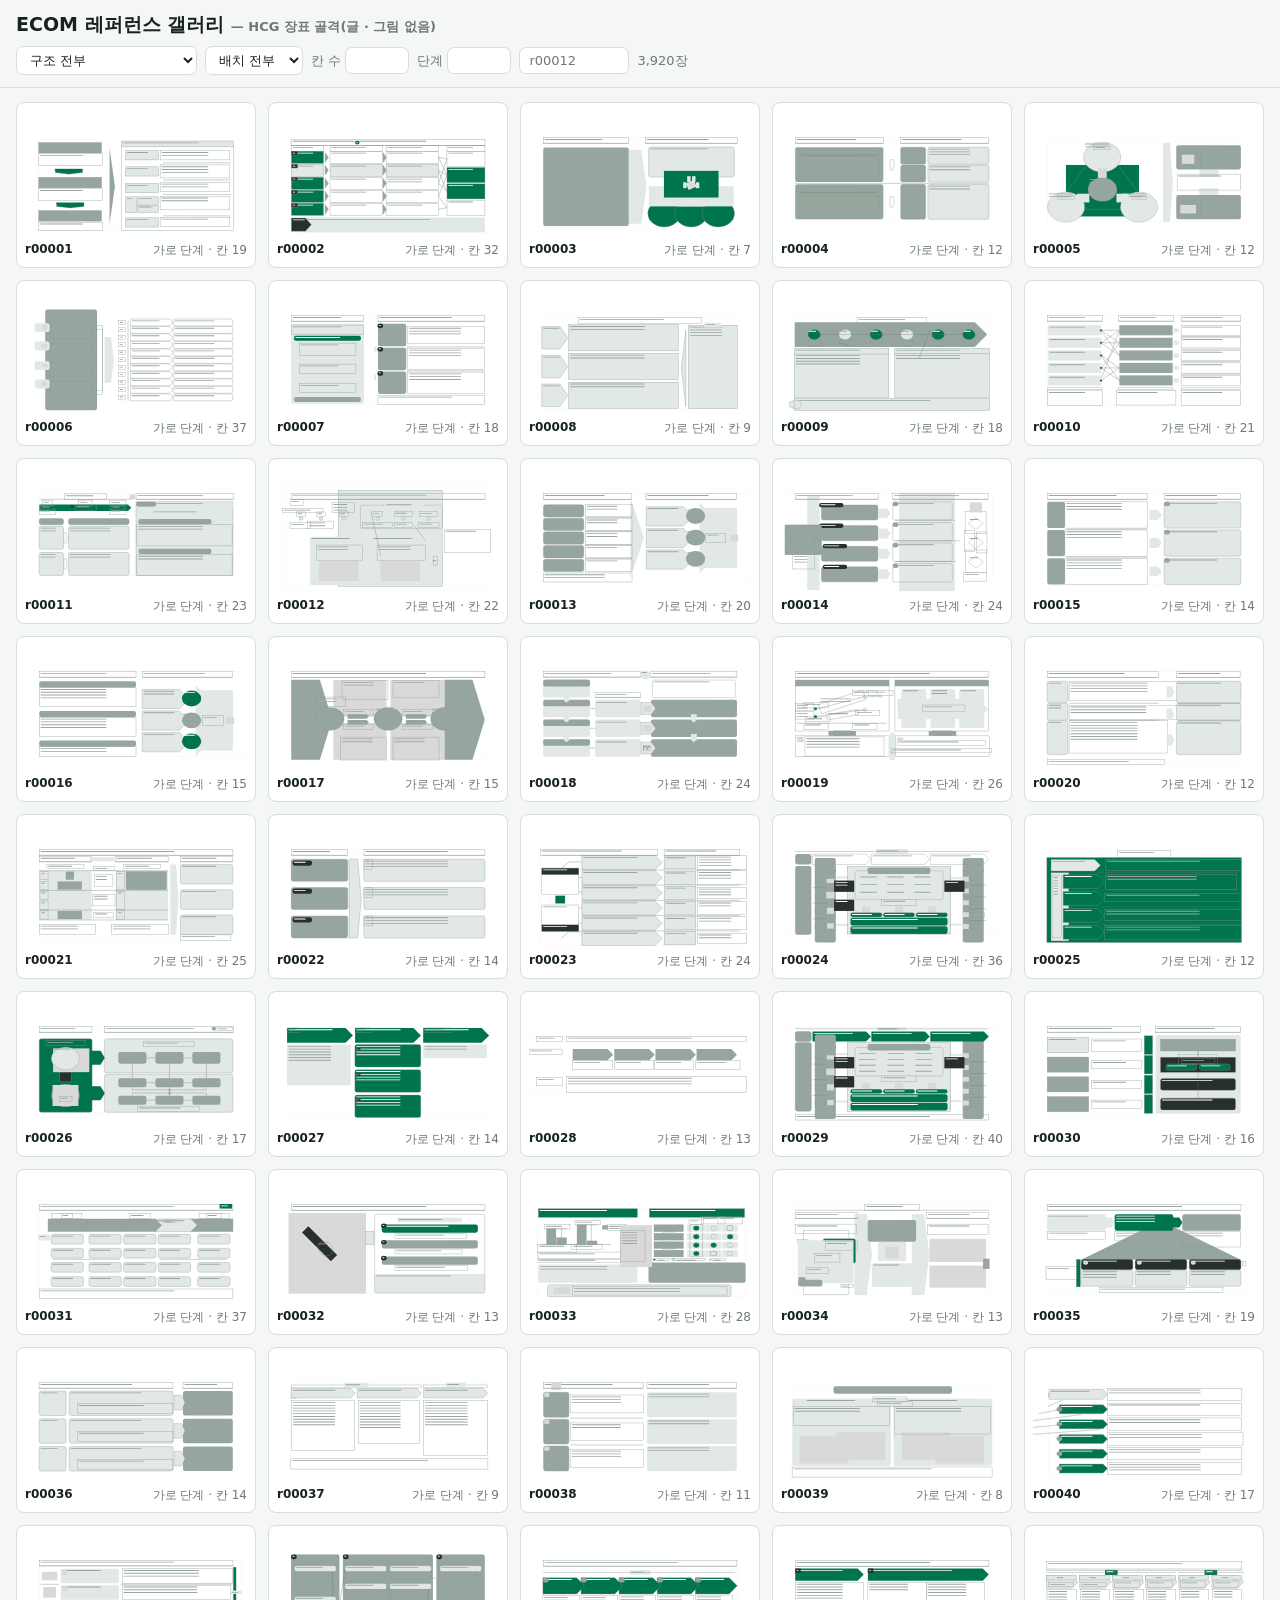
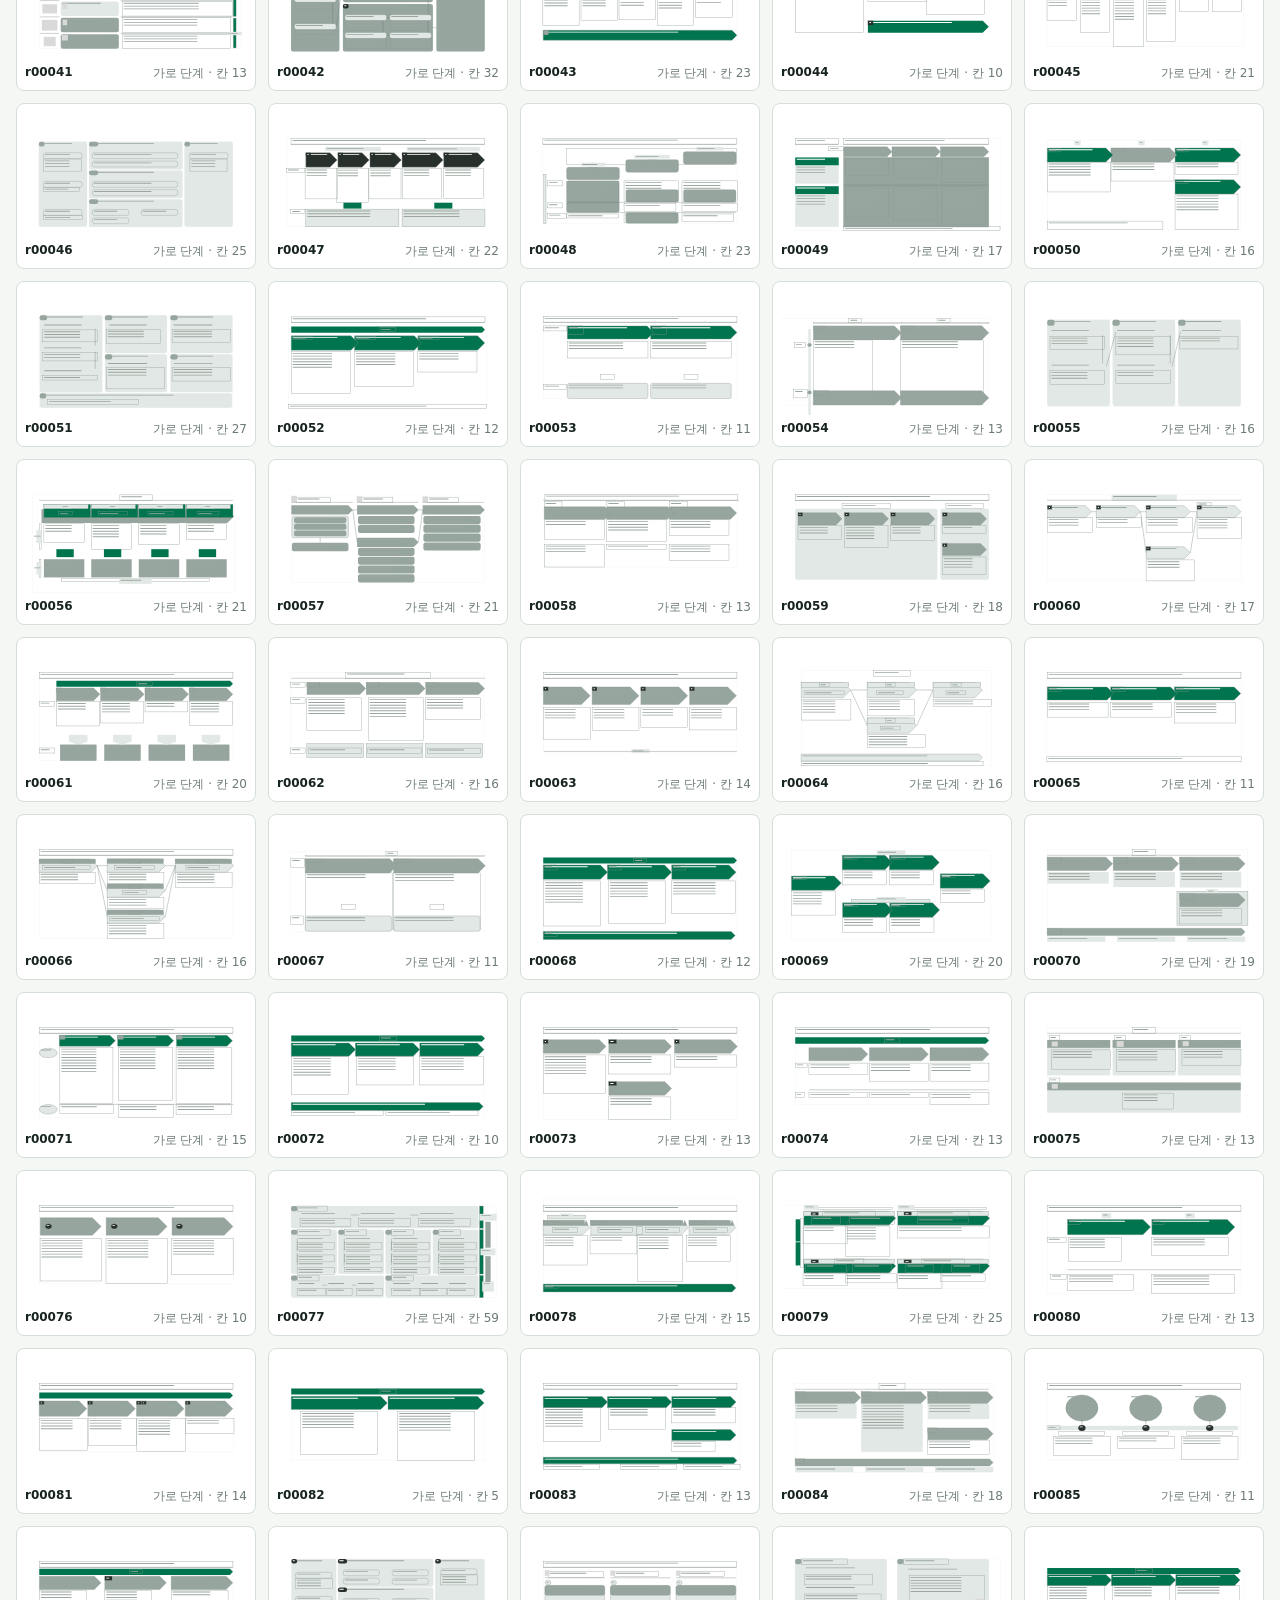
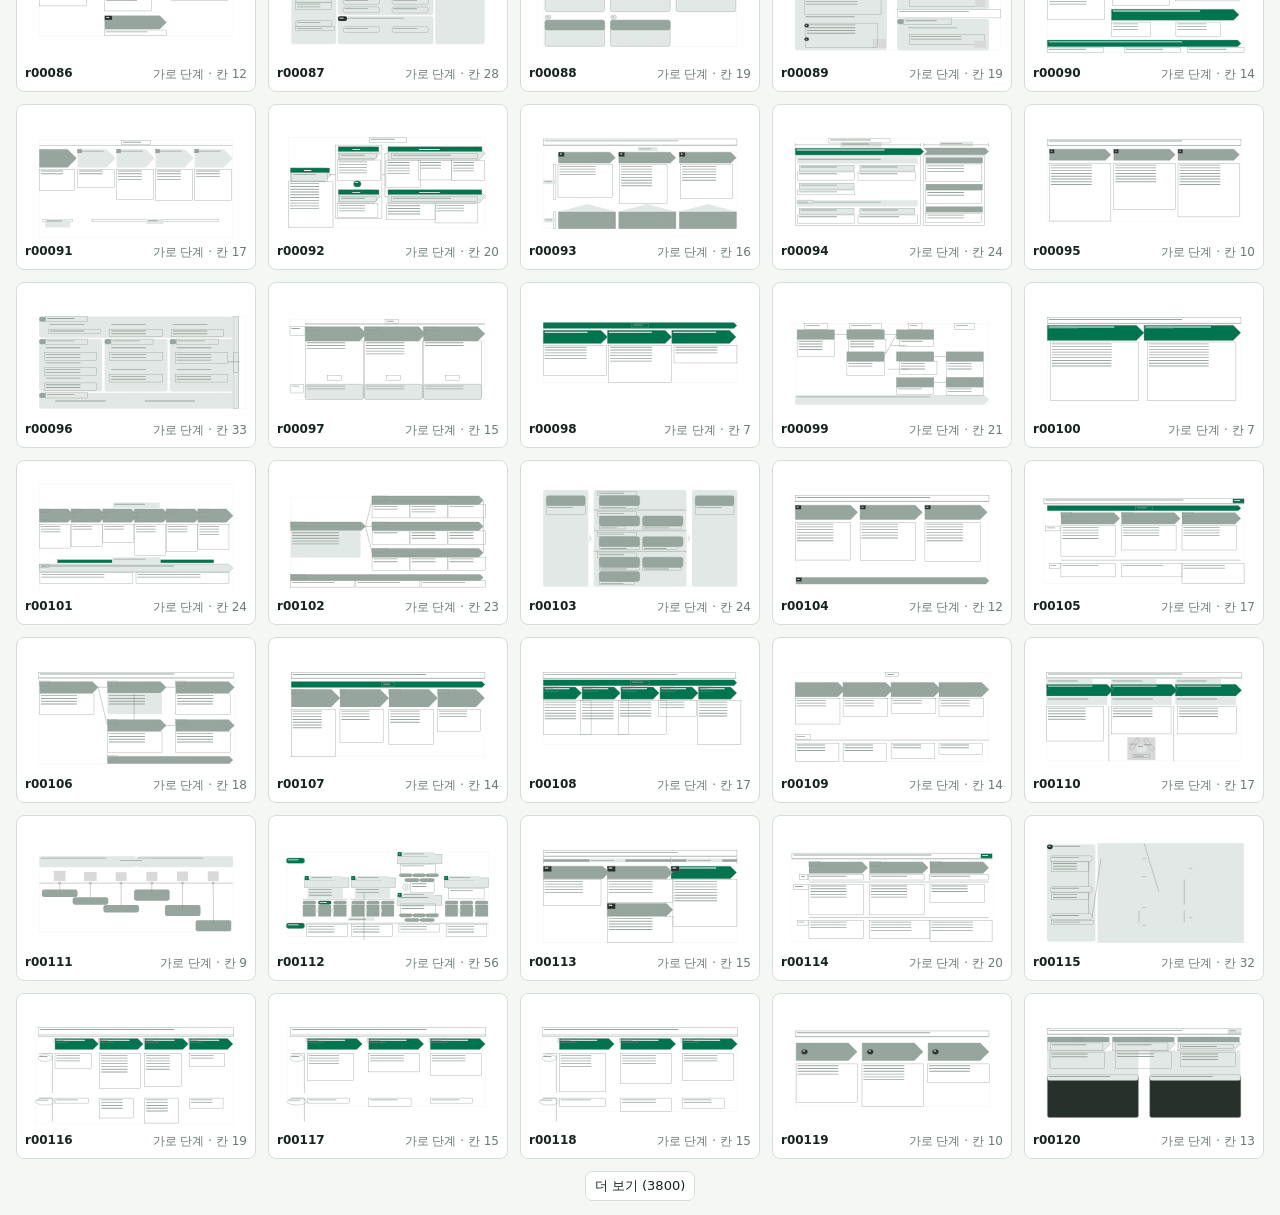
<file: gallery/index.html>
<!doctype html>
<html lang="ko">
<head>
<meta charset="utf-8">
<meta name="viewport" content="width=device-width, initial-scale=1">
<title>ECOM 레퍼런스 갤러리</title>
<style>
:root{color-scheme:light;--bg:#f5f7f5;--card:#fff;--ink:#17241e;--mute:#6b7a72;--line:#d6ded9;--acc:#00744f;--dark:#28302c;--mid:#96a59e;--light:#e2e8e5;--pic:#d9d9d9;
  --f:'Pretendard','Noto Sans KR','Malgun Gothic',system-ui,sans-serif}
*{box-sizing:border-box}
body{margin:0;background:var(--bg);color:var(--ink);font-family:var(--f);font-size:14px;word-break:keep-all}
header{position:sticky;top:0;z-index:2;background:var(--bg);border-bottom:1px solid var(--line);padding:12px max(16px,env(safe-area-inset-left,0px))}
h1{font-size:19px;margin:0 0 8px}
.bar{display:flex;flex-wrap:wrap;gap:8px;align-items:center}
select,input,button{font:inherit;font-size:13px;border:1px solid var(--line);border-radius:7px;padding:5px 9px;background:#fff;color:var(--ink)}
.n{color:var(--mute);font-size:13px}
main{padding:14px max(16px,env(safe-area-inset-left,0px));display:grid;grid-template-columns:repeat(auto-fill,minmax(220px,1fr));gap:12px}
.c{background:var(--card);border:1px solid var(--line);border-radius:8px;padding:8px;cursor:pointer;min-width:0}
.c:hover,.c:focus-visible{border-color:var(--acc);outline:none}
.c svg{display:block;width:100%;height:auto;background:#fff}
.c .m{display:flex;justify-content:space-between;gap:6px;margin-top:6px;font-size:12px;color:var(--mute)}
.c .m b{color:var(--ink);font-variant-numeric:tabular-nums}
#more{grid-column:1/-1;justify-self:center}
dialog{border:1px solid var(--line);border-radius:10px;padding:14px;max-width:min(960px,94vw);width:100%}
dialog svg{width:100%;height:auto;border:1px solid var(--line)}
dialog pre{font-size:12px;background:var(--bg);padding:8px;border-radius:6px;overflow:auto;max-height:180px}
</style>
</head>
<body>
<header>
  <h1>ECOM 레퍼런스 갤러리 <span class="n">— HCG 장표 골격(글 · 그림 없음)</span></h1>
  <div class="bar">
    <select id="fs" aria-label="구조"><option value="">구조 전부</option></select>
    <select id="fl" aria-label="배치"><option value="">배치 전부</option></select>
    <label class="n">칸 수 <input id="fc" type="number" min="0" max="12" style="width:64px"></label>
    <label class="n">단계 <input id="ft" type="number" min="0" max="12" style="width:64px"></label>
    <input id="fq" type="search" placeholder="r00012" aria-label="번호로 찾기" style="width:110px">
    <span class="n" id="cnt"></span>
  </div>
</header>
<main id="grid"></main>
<dialog id="dlg"><div id="big"></div><pre id="info"></pre><button type="button" id="cp">번호 복사</button> <button type="button" id="cl">닫기</button></dialog>
<script>
(async function(){
  var CAT, SK = {}, shown = 0, list = [], cur = null;
  var base = (window.ECOM_LIB || '../library/');
  try { CAT = window.ECOM_CAT || await (await fetch(base + 'catalog.json')).json(); }
  catch (e) { document.getElementById('grid').textContent = '목록을 못 읽음 — GitHub Pages 나 로컬 서버(python -m http.server)로 여세요.'; return; }
  var names = {}; CAT.structs.forEach(function(s){ names[s.code] = s.name; var o = document.createElement('option'); o.value = s.code; o.textContent = s.name + ' (' + s.n + ')'; fs.appendChild(o); });
  Array.from(new Set(CAT.items.map(function(x){ return x.layout || x.kind; }))).sort().forEach(function(l){ var o = document.createElement('option'); o.value = l; o.textContent = l; fl.appendChild(o); });
  var FILL = {acc:'var(--acc)', dark:'var(--dark)', mid:'var(--mid)', light:'var(--light)', none:'none'};
  async function bundle(code){ if (window.ECOM_SK) return window.ECOM_SK[code]; if (!SK[code]) SK[code] = await (await fetch(base + 'skeletons/' + code + '.json')).json(); return SK[code]; }
  function svg(sk){
    var p = ['<svg viewBox="0 0 1280 720" role="img"><rect width="1280" height="720" fill="#fff"/>'];
    var b = sk.body; p.push('<rect x="'+b[0]+'" y="'+b[1]+'" width="'+b[2]+'" height="'+b[3]+'" fill="none" stroke="#eef1ef" stroke-width="2"/>');
    sk.boxes.forEach(function(x){
      var f = x.pic ? 'var(--pic)' : (FILL[x.fill] || 'none'), st = (x.line || f === 'none') ? 'stroke="#8a978f" stroke-width="2"' : '';
      var tr = x.rot ? ' transform="rotate('+x.rot+' '+(x.x+x.w/2)+' '+(x.y+x.h/2)+')"' : '';
      var x0=x.x, y0=x.y, x1=x.x+x.w, y1=x.y+x.h, cy=(y0+y1)/2, m=Math.min(x.w*0.3, x.h*0.5);
      if (x.k === 'ellipse') p.push('<ellipse cx="'+(x0+x1)/2+'" cy="'+cy+'" rx="'+x.w/2+'" ry="'+x.h/2+'" fill="'+f+'" '+st+tr+'/>');
      else if (x.k === 'chevron' || x.k === 'pentagon' || x.k === 'arrowR') p.push('<polygon points="'+[x0,y0,x1-m,y0,x1,cy,x1-m,y1,x0,y1].concat(x.k==='chevron'?[x0+m,cy]:[]).join(',')+'" fill="'+f+'" '+st+tr+'/>');
      else if (x.k === 'diamond') p.push('<polygon points="'+[(x0+x1)/2,y0,x1,cy,(x0+x1)/2,y1,x0,cy].join(',')+'" fill="'+f+'" '+st+tr+'/>');
      else if (x.k === 'triangle') p.push('<polygon points="'+[(x0+x1)/2,y0,x1,y1,x0,y1].join(',')+'" fill="'+f+'" '+st+tr+'/>');
      else if (x.k === 'table') { p.push('<rect x="'+x0+'" y="'+y0+'" width="'+x.w+'" height="'+x.h+'" fill="none" stroke="#8a978f" stroke-width="2"/>'); for (var i=1;i<(x.rows||1);i++) p.push('<line x1="'+x0+'" x2="'+x1+'" y1="'+(y0+x.h*i/x.rows)+'" y2="'+(y0+x.h*i/x.rows)+'" stroke="#d6ded9"/>'); for (var j=1;j<(x.cols||1);j++) p.push('<line y1="'+y0+'" y2="'+y1+'" x1="'+(x0+x.w*j/x.cols)+'" x2="'+(x0+x.w*j/x.cols)+'" stroke="#d6ded9"/>'); }
      else if (x.k === 'chart') { p.push('<rect x="'+x0+'" y="'+y0+'" width="'+x.w+'" height="'+x.h+'" fill="none" stroke="var(--acc)" stroke-width="2"/>'); for (var k=0;k<5;k++){ var hh=x.h*(0.3+0.13*k); p.push('<rect x="'+(x0+x.w*(0.12+k*0.17))+'" y="'+(y1-hh)+'" width="'+(x.w*0.1)+'" height="'+hh+'" fill="#c3ccc8"/>'); } }
      else p.push('<rect x="'+x0+'" y="'+y0+'" width="'+x.w+'" height="'+x.h+'" rx="'+(x.k==='round'?12:0)+'" fill="'+f+'" '+st+tr+'/>');
      if (x.chars && x.w > 20) { var n = Math.max(1, Math.min(x.paras||1, Math.floor((x.h-8)/16))); for (var q=0;q<n;q++) p.push('<rect x="'+(x0+8)+'" y="'+(y0+8+q*16)+'" width="'+Math.max(4,(x.w-16)*0.7)+'" height="5" rx="2" fill="'+((x.fill==='acc'||x.fill==='dark')?'#fff':'#9aa7a0')+'"/>'); }
    });
    sk.lines.forEach(function(l){ p.push('<line x1="'+l.x1+'" y1="'+l.y1+'" x2="'+l.x2+'" y2="'+l.y2+'" stroke="#6b7a72" stroke-width="2"/>'); });
    p.push('</svg>'); return p.join('');
  }
  function filter(){
    var s = fs.value, l = fl.value, c = +fc.value || 0, t = +ft.value || 0, q = fq.value.trim();
    list = CAT.items.filter(function(x){ return (!s || x.s === s) && (!l || (x.layout || x.kind) === l) && (!c || x.cols === c) && (!t || x.steps === t) && (!q || x.id.indexOf(q) >= 0); });
    shown = 0; grid.innerHTML = ''; cnt.textContent = list.length.toLocaleString('ko-KR') + '장'; more();
  }
  async function more(){
    var old = document.getElementById('more'); if (old) old.remove();
    var part = list.slice(shown, shown + 120); shown += part.length;
    for (const x of part) {
      var sk = (await bundle(x.s))[x.id]; if (!sk) continue;
      var d = document.createElement('div'); d.className = 'c'; d.tabIndex = 0;
      d.innerHTML = svg(sk) + '<div class="m"><b>'+x.id+'</b><span>'+(names[x.s]||'')+' · 칸 '+x.ns+'</span></div>';
      d.onclick = d.onkeydown = (function(x, sk){ return function(e){ if (e.type === 'keydown' && e.key !== 'Enter') return; open(x, sk); }; })(x, sk);
      grid.appendChild(d);
    }
    if (shown < list.length) { var b = document.createElement('button'); b.id = 'more'; b.type = 'button'; b.textContent = '더 보기 (' + (list.length - shown) + ')'; b.onclick = more; grid.appendChild(b); }
  }
  function open(x, sk){ cur = x; big.innerHTML = svg(sk); info.textContent = JSON.stringify({id:x.id, 구조:names[x.s], 배치:x.layout||x.kind, HCG유형:x.tn, 칸:x.ns, 열:x.cols, 줄:x.rows, 단계:x.steps, 도형:x.nb}, null, 1); dlg.showModal(); }
  cp.onclick = function(){ if (cur) navigator.clipboard.writeText(cur.id).catch(function(){}); };
  cl.onclick = function(){ dlg.close(); };
  [fs, fl, fc, ft, fq].forEach(function(e){ e.addEventListener('input', filter); });
  filter();
})();
</script>
</body>
</html>
</file>
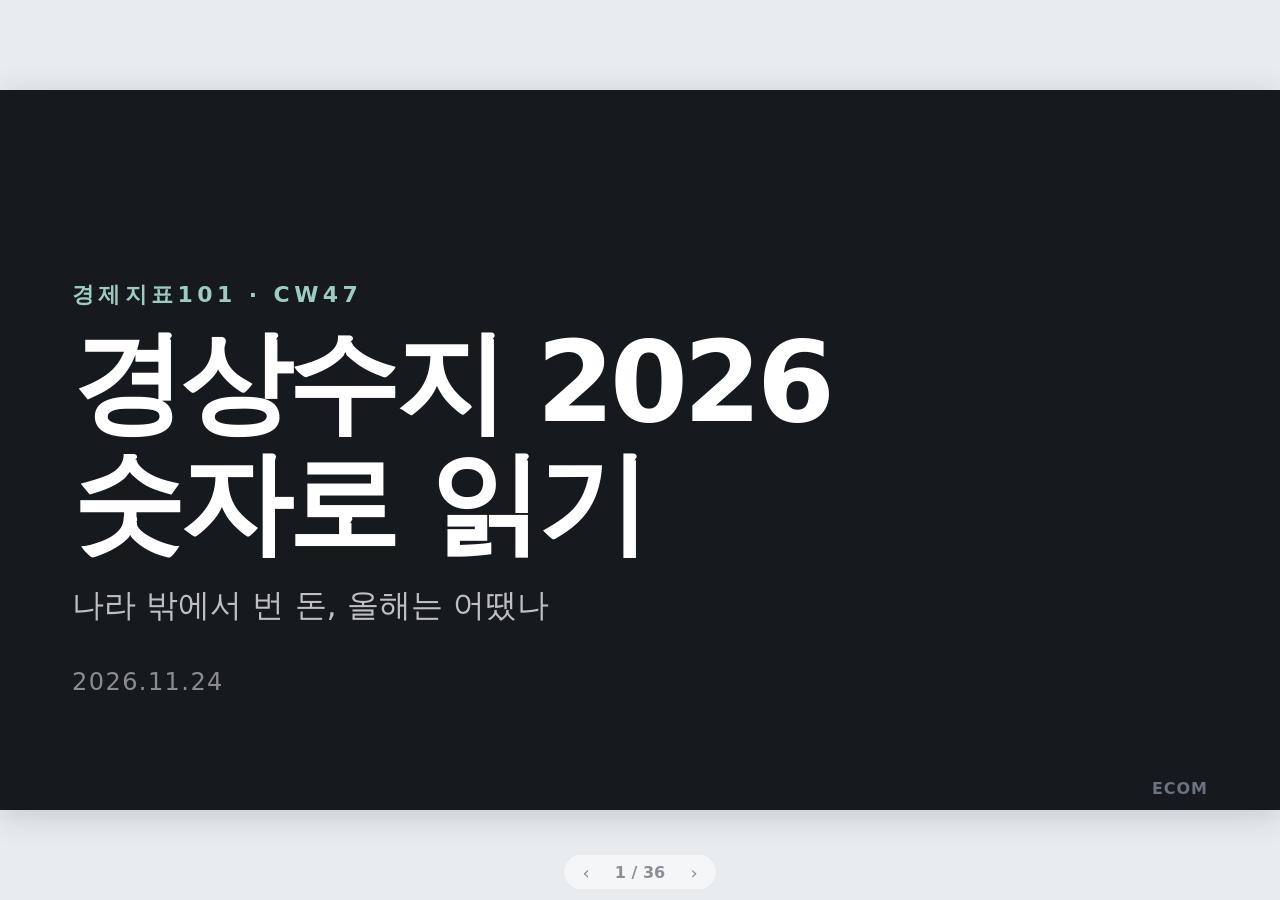
<file: style/preview2.html>
<!doctype html>
<html lang="ko">
<head>
<meta charset="utf-8">
<meta name="viewport" content="width=device-width,initial-scale=1">
<title>ECOM 발표 미리보기 2판</title>
<style>
/* ECOM 발표 엔진 — 디자인 문법 판 1 (rules/design_grammar.md)
   모든 디자인 값(색 · 글자 · 간격 · 모서리 · 선 굵기 · 움직임)은 아래 :root 한 곳에만 둔다.
   부품(아래쪽)은 토큰만 참조한다. 장마다 다른 짜임 크기는 이름 붙은 클래스에 둔다. 밝은 테마만 쓴다. */
:root {
  color-scheme: light;
  /* 색 — 바탕 · 면 */
  --c-bg: #F4F5F7;
  --c-card: #FFFFFF;
  --c-well: #EEF0F3;
  --c-dash: #D5D9DE;
  --c-line: #E6E8EC;
  --c-data: #D5D9DE;
  --c-track: #EEF0F3;
  --c-op: #C4C9D0;
  --c-dark: #16191D;
  --c-white: #FFFFFF;
  /* 색 — 글 */
  --c-ink: #111418;
  --c-ink2: #3D434B;
  --c-mute: #6B7280;
  --c-mute2: #9AA1AB;
  /* 색 — 강조색 하나(--c-acc 한 값만 바꾸면 나머지는 따라옴) · 주의색 */
  --c-acc: #08805A;
  --mix-mid: 45%;
  --mix-soft: 10%;
  --mix-dark: 40%;
  --mix-2: 65%;
  --mix-3: 40%;
  --mix-4: 18%;
  --c-acc-mid: color-mix(in srgb, var(--c-acc) var(--mix-mid), #fff);
  --c-acc-soft: color-mix(in srgb, var(--c-acc) var(--mix-soft), #fff);
  --c-acc-on-dark: color-mix(in srgb, var(--c-acc) var(--mix-dark), #fff);
  --c-acc-1: var(--c-acc);
  --c-acc-2: color-mix(in srgb, var(--c-acc) var(--mix-2), #fff);
  --c-acc-3: color-mix(in srgb, var(--c-acc) var(--mix-3), #fff);
  --c-acc-4: color-mix(in srgb, var(--c-acc) var(--mix-4), #fff);
  --c-hot: #C73528;
  --c-hot-soft: color-mix(in srgb, var(--c-hot) var(--mix-soft), #fff);
  --c-neg: #C73528;
  /* 색 — 여러 줄 그래프(첫째만 강조색, 나머지는 회색 단계) */
  --c-s1: var(--c-acc);
  --c-s2: #3D434B;
  --c-s3: #9AA1AB;
  --c-s4: #D5D9DE;
  /* 색 — 겉 화면 */
  --c-tip-bg: #1F252B;
  --c-tip-ink: #FFFFFF;
  --c-tip-old: #9AA1AB;
  --c-page: #E9ECEF;
  --c-panel: #FFFFFF;
  --c-scrim: rgba(245, 246, 248, .97);
  --c-pen: #C73528;
  --c-laser: #ff2a2a;
  --c-shadow: rgba(17, 24, 39, .16);
  --sh-card: 0 8px 28px rgba(17, 24, 39, .06);
  /* 글꼴 */
  --font: 'Pretendard', 'Noto Sans KR', 'Malgun Gothic', system-ui, sans-serif;
  /* 글자 크기 · 굵기 · 자간 (1280×720 기준) */
  --fs-title: 40px;
  --fs-sub: 18px;
  --fs-eyebrow: 16px;
  --fs-page: 16px;
  --fs-cover: 112px;
  --fs-stmt: 64px;
  --fs-huge: 160px;
  --fs-part: 120px;
  --fs-end: 88px;
  --fs-lead: 28px;
  --fs-body: 22px;
  --fs-word: 48px;
  --fs-op: 52px;
  --fs-chart: 16px;
  --fs-small: 16px;
  --fs-lg: 16px;
  --fs-ui: 16px;
  --fs-concl: 20px;
  --fs-unit: .5em;
  --r-well: 12px;
  --band-h: 158px;
  --concl-band-h: 120px;
  --sw-dash: 1.5px;
  --fw-bold: 700;
  --fw-heavy: 800;
  --fw-black: 900;
  --ls-title: -.01em;
  --lh-title: 1.25;
  /* 간격 · 자리 */
  --pad-x: 72px;
  --top-y: 48px;
  --title-y: 76px;
  --body-y: 184px;
  --body-h: 432px;
  --body-h-nc: 480px;
  --head-y: 96px;
  --foot-y: 12px;
  --concl-h: 52px;
  --concl-b: 40px;
  --pad-card: 28px;
  --gap: 24px;
  --aside-w: 320px;
  --rd-w: 420px;
  /* 모서리 */
  --r-s: 7px;
  --r-m: 10px;
  --r-l: 16px;
  --r-pill: 99px;
  /* 선 굵기 */
  --sw-line: 4px;
  --sw-hero: 6px;
  --sw-spark: 3.5px;
  --sw-grid: 1px;
  --sw-axis: 1.5px;
  --sw-rule: 4px;
  --sw-ring: 26px;
  --r-bar: 4px;
  --chev-n: 22px;
  /* 움직임(차분함만) — 엔진 deck.js 의 T · CURVE 와 같은 값 */
  --t-fast: 120ms;
  --t-std: 240ms;
  --t-scene: 480ms;
  --t-count: 900ms;
  --ease-enter: cubic-bezier(.05, .7, .1, 1);
  --ease-std: cubic-bezier(.2, 0, .38, .9);
  --ease-exit: cubic-bezier(.3, 0, .8, .15);
  --dur-ui: var(--t-std);
}

/* ---------- 바탕 ---------- */
*, *::before, *::after { box-sizing: border-box; }
[hidden] { display: none !important; }
html, body { margin: 0; height: 100%; }
body { background: var(--c-page); color: var(--c-ink); font-family: var(--font); word-break: keep-all; overflow-wrap: break-word; overflow: hidden; -webkit-text-size-adjust: 100%; }
button { font: inherit; color: inherit; }
h1, h2, h3, p, ul { margin: 0; padding: 0; }
.num { font-variant-numeric: tabular-nums; }

#stage { position: fixed; inset: 0; overflow: hidden; }
body.rd-open #stage { right: var(--rd-w); }
#deck { position: absolute; left: 0; top: 0; width: 1280px; height: 720px; transform-origin: 0 0; }
.card { position: absolute; inset: 0; opacity: 0; visibility: hidden; }
.card.on { opacity: 1; visibility: visible; }
.card .frame { position: absolute; inset: 0; overflow: hidden; background: var(--c-bg); box-shadow: 0 6px 30px var(--c-shadow); }
.card .rd { display: none; }

/* ---------- 슬라이드 공통 ---------- */
.sl { --by: var(--body-y); --bh: var(--body-h-nc); position: absolute; left: 0; top: 0; width: 1280px; height: 720px; background: var(--c-bg); color: var(--c-ink); font-family: var(--font); overflow: hidden; }
.sl.cl { --bh: var(--body-h); }
.sl.cl .src { -webkit-line-clamp: 1; line-clamp: 1; }
/* 장마다 강조색을 바꿀 수 있게, 강조색에서 나오는 값은 장 안에서 다시 풀어 줌 */
.sl { --c-acc-mid: color-mix(in srgb, var(--c-acc) var(--mix-mid), #fff); --c-acc-soft: color-mix(in srgb, var(--c-acc) var(--mix-soft), #fff); --c-acc-on-dark: color-mix(in srgb, var(--c-acc) var(--mix-dark), #fff); --c-s1: var(--c-acc); --c-acc-1: var(--c-acc); --c-acc-2: color-mix(in srgb, var(--c-acc) var(--mix-2), #fff); --c-acc-3: color-mix(in srgb, var(--c-acc) var(--mix-3), #fff); --c-acc-4: color-mix(in srgb, var(--c-acc) var(--mix-4), #fff); }
.sl em { font-style: normal; color: var(--c-acc); }
.sl s { text-decoration: none; color: var(--c-hot); }
.sl .gl { border-bottom: 3px dotted var(--c-mute2); cursor: help; }
.sl .blk { position: absolute; }
/* 제목 덩어리: 머리말 · 제목 · 부제 (왼쪽 위 고정) */
.sl .hd { left: var(--pad-x); right: calc(var(--pad-x) + 80px); top: var(--top-y); }
.sl .hd .ey { font-size: var(--fs-eyebrow); font-weight: var(--fw-heavy); letter-spacing: .04em; color: var(--c-acc); line-height: 1.3; white-space: nowrap; }
.sl .hd .t { margin-top: 6px; max-height: calc(var(--fs-title) * var(--lh-title) * 2); overflow: hidden; font-size: var(--fs-title); font-weight: var(--fw-heavy); letter-spacing: var(--ls-title); line-height: var(--lh-title); color: var(--c-ink); }
.sl .hd .sb { margin-top: 4px; font-size: var(--fs-sub); color: var(--c-mute); line-height: 1.4; white-space: nowrap; }
.sl .pgn { right: var(--pad-x); top: var(--top-y); font-size: var(--fs-page); font-weight: var(--fw-bold); color: var(--c-mute2); line-height: 1.3; white-space: nowrap; }
.sl .src { left: var(--pad-x); bottom: var(--foot-y); max-width: 1030px; font-size: var(--fs-small); line-height: 1.2; color: var(--c-mute2); display: -webkit-box; -webkit-box-orient: vertical; -webkit-line-clamp: 2; line-clamp: 2; overflow: hidden; }
.sl .lg { right: var(--pad-x); bottom: var(--foot-y); font-size: var(--fs-lg); font-weight: var(--fw-black); letter-spacing: .06em; color: var(--c-mute2); }
.sl .area { left: var(--pad-x); right: var(--pad-x); top: var(--by); height: var(--bh); overflow: hidden; }
/* 흰 카드(테두리 없음 · 옅은 그림자) */
.sl .sheet { background: var(--c-card); border-radius: var(--r-l); box-shadow: var(--sh-card); overflow: hidden; }
/* 결론 띠 */
.sl .concl { left: var(--pad-x); right: var(--pad-x); bottom: var(--concl-b); height: var(--concl-h); border-radius: var(--r-pill); background: var(--c-dark); color: var(--c-white); display: flex; align-items: center; padding: 0 32px; font-size: var(--fs-concl); font-weight: var(--fw-bold); line-height: 1.2; white-space: nowrap; overflow: hidden; }
.sl .concl.acc { background: var(--c-acc); }

/* 표지 · 간지 · 끝 (진한 바탕) */
.sl[data-kind="cover"], .sl[data-kind="part"], .sl[data-kind="end"] { background: var(--c-dark); color: var(--c-white); }
.sl[data-kind="cover"] .lg, .sl[data-kind="part"] .lg, .sl[data-kind="end"] .lg { color: var(--c-mute); }
.cv { left: var(--pad-x); right: var(--pad-x); top: 190px; }
.cv .kick { font-size: 22px; font-weight: var(--fw-heavy); letter-spacing: .2em; color: var(--c-acc-on-dark); }
.cv .cvt { font-size: var(--fs-cover); font-weight: var(--fw-black); letter-spacing: -.04em; line-height: 1.08; margin-top: 12px; }
.cv .cvs { font-size: 32px; color: rgba(255, 255, 255, .72); margin-top: 20px; }
.cv .cvd { font-size: 24px; color: rgba(255, 255, 255, .5); margin-top: 40px; letter-spacing: .06em; }
.part { left: var(--pad-x); right: var(--pad-x); top: 190px; }
.part .no { font-size: 22px; font-weight: var(--fw-heavy); letter-spacing: .2em; color: var(--c-acc-on-dark); }
.part .nm { font-size: var(--fs-part); font-weight: var(--fw-black); letter-spacing: -.04em; line-height: 1.05; margin-top: 8px; }
.part.end .nm { font-size: var(--fs-end); }
.part .ds { font-size: 30px; color: rgba(255, 255, 255, .72); margin-top: 16px; }
.parts { left: var(--pad-x); right: var(--pad-x); bottom: 110px; display: flex; gap: 12px; }
.parts button { font-size: 18px; font-weight: var(--fw-bold); border: 0; border-top: 4px solid rgba(255, 255, 255, .16); background: none; color: rgba(255, 255, 255, .5); padding: 12px 0 0; flex: 1; text-align: left; cursor: pointer; }
.parts button.on { border-top-color: var(--c-acc-on-dark); color: var(--c-white); }
.parts button:hover { color: var(--c-white); }

/* 한 문장 */
.stmt { left: var(--pad-x); right: var(--pad-x); top: 200px; }
.stmt .st1 { font-size: var(--fs-stmt); font-weight: var(--fw-black); letter-spacing: -.035em; line-height: 1.22; }
.stmt .st2 { font-size: var(--fs-lead); color: var(--c-mute); margin-top: 28px; }
.eq { position: absolute; left: 0; right: 0; top: 0; display: flex; align-items: stretch; }
.eq .tm { flex: 1; padding: 0 18px; min-width: 0; }
.eq .tm:first-child { padding-left: 0; }
.eq .w { font-size: var(--fs-word); font-weight: var(--fw-black); letter-spacing: -.02em; border-top: var(--sw-rule) solid var(--c-ink); padding-top: 16px; }
.eq .tm:nth-child(n+3) .w { border-top-color: var(--c-mute2); }
.eq .m { font-size: var(--fs-body); line-height: 1.5; color: var(--c-mute); margin-top: 12px; }
.eq .op { flex: 0 0 auto; font-size: var(--fs-op); font-weight: 300; color: var(--c-op); align-self: flex-start; margin-top: 18px; padding: 0 6px; }
.area .asub { position: absolute; left: 0; right: 0; bottom: 0; font-size: var(--fs-lead); color: var(--c-mute); }

/* 큰 숫자 */
.numwrap { left: var(--pad-x); right: var(--pad-x); top: 150px; }
.numwrap .nl { font-size: var(--fs-lead); font-weight: var(--fw-bold); color: var(--c-ink2); }
.numwrap .huge { font-size: var(--fs-huge); font-weight: var(--fw-heavy); letter-spacing: -.04em; line-height: 1.05; margin-top: 14px; font-variant-numeric: tabular-nums; white-space: nowrap; display: flex; align-items: baseline; color: var(--c-acc); }
.numwrap .huge small { font-size: var(--fs-unit); font-weight: var(--fw-heavy); margin-left: 12px; letter-spacing: -.02em; color: var(--c-ink2); }
.numwrap .huge[data-fact] { cursor: pointer; }
.numwrap .hsub { font-size: var(--fs-lead); font-weight: 500; color: var(--c-mute); margin-top: 18px; }

/* 차트 */
.chartarea { padding: 0; }
.chartarea .ctl { position: absolute; left: var(--pad-card); right: var(--pad-card); top: 14px; height: 40px; display: flex; align-items: center; gap: 6px; }
.chartarea .ctl .gap { flex: 1; }
.chartarea .plot { position: absolute; left: var(--pad-card); right: var(--pad-card); top: 56px; bottom: 16px; }
.chartarea .plot.nc { top: 22px; }
.ctl button { font-size: var(--fs-ui); font-weight: var(--fw-bold); border: 0; background: var(--c-well); border-radius: var(--r-pill); padding: 5px 14px; color: var(--c-ink2); cursor: pointer; }
.ctl button[aria-pressed="true"] { background: var(--c-ink); color: var(--c-white); }
.plot svg { display: block; overflow: visible; }
.plot text { font-family: var(--font); fill: var(--c-ink2); font-size: var(--fs-chart); }
.plot .tk { font-size: var(--fs-small); fill: var(--c-mute2); }
.plot .vl { font-size: var(--fs-small); font-weight: 500; fill: var(--c-mute); }
.plot .vl.hero { font-weight: var(--fw-heavy); fill: var(--c-ink); }
.plot .vl2 { font-size: 20px; font-weight: var(--fw-heavy); fill: var(--c-ink); }
.plot .tk2 { font-size: 18px; font-weight: var(--fw-bold); fill: var(--c-ink2); }
.plot .an { font-size: 18px; font-weight: var(--fw-heavy); fill: var(--c-ink); }
.plot .an2 { font-size: 18px; font-weight: var(--fw-heavy); fill: var(--c-ink2); }
.plot .en { font-size: 18px; font-weight: var(--fw-heavy); }
.plot .hl { font-size: 20px; font-weight: var(--fw-bold); fill: var(--c-ink); }
.plot .hv { font-size: 20px; font-weight: var(--fw-heavy); }
.grid { stroke: var(--c-line); stroke-width: var(--sw-grid); stroke-dasharray: 2 4; }
.axis { stroke: var(--c-mute2); stroke-width: var(--sw-axis); }
.hit { fill: transparent; cursor: crosshair; }
.f-acc { fill: var(--c-acc); } .f-hot { fill: var(--c-hot); } .f-data { fill: var(--c-data); } .f-ink { fill: var(--c-ink); }
.f-mute { fill: var(--c-mute2); } .f-mid { fill: var(--c-acc-mid); } .f-soft { fill: var(--c-acc-soft); } .f-white { fill: var(--c-white); }
.f-s1 { fill: var(--c-s1); } .f-s2 { fill: var(--c-s2); } .f-s3 { fill: var(--c-s3); } .f-s4 { fill: var(--c-s4); }
.f-track { fill: var(--c-well); }
.s-acc { stroke: var(--c-acc); } .s-hot { stroke: var(--c-hot); } .s-data { stroke: var(--c-data); } .s-ink { stroke: var(--c-ink); }
.s-mid { stroke: var(--c-acc-mid); } .s-mute { stroke: var(--c-mute2); } .s-op { stroke: var(--c-op); } .s-line { stroke: var(--c-line); }
.s-s1 { stroke: var(--c-s1); } .s-s2 { stroke: var(--c-s2); } .s-s3 { stroke: var(--c-s3); } .s-s4 { stroke: var(--c-s4); }
.t-s1 { fill: var(--c-s1); } .t-s2 { fill: var(--c-s2); } .t-s3 { fill: var(--c-s3); } .t-s4 { fill: var(--c-mute2); }
.t-acc { fill: var(--c-acc); } .t-mute { fill: var(--c-mute2); } .t-data { fill: var(--c-mute2); } .t-neg { fill: var(--c-neg); } .t-ink { fill: var(--c-ink); }
.nofill { fill: none; }
.g-line { fill: none; stroke-linecap: round; stroke-linejoin: round; stroke-width: var(--sw-line); }
.g-line.hero { stroke-width: var(--sw-hero); }
.g-line.spark { stroke-width: var(--sw-spark); }
.g-bar.hov, .g-hbar.hov { opacity: .75; }
.plot .zframe { fill: var(--c-acc-soft); fill-opacity: .55; stroke: var(--c-mute2); stroke-width: 2; }
.plot .zin { fill: var(--c-white); stroke: var(--c-line); stroke-width: 1.5; }
.plot .zframe2 { fill: var(--c-mute2); fill-opacity: .22; stroke: var(--c-mute2); stroke-width: 1.5; }

/* 도식: 칸 */
.bx { position: absolute; overflow: hidden; line-height: 1.38; color: var(--c-ink); }
.bx .no { font-size: 18px; font-weight: var(--fw-heavy); letter-spacing: .1em; color: var(--c-mute); margin-bottom: 4px; }
.bx .h { font-size: 1.25em; font-weight: var(--fw-heavy); letter-spacing: -.01em; }
.bx .b { font-size: 1em; color: var(--c-mute); margin-top: .35em; }
.bx.rule { border-top: var(--sw-rule) solid var(--c-ink); padding-top: 16px; }
.bx.rule:nth-of-type(n+3) { border-top-color: var(--c-mute2); }
.bx.rule .h { font-size: 1.5em; }
.bx.fill { background: var(--c-card); box-shadow: var(--sh-card); border-radius: var(--r-l); padding: 14px 16px; }
.bx.plain { padding: 0 6px; }
.bx.solid { background: var(--c-dark); color: var(--c-white); border-radius: var(--r-l); padding: 12px 14px; }
.bx.solid .b, .bx.solid .no { color: var(--c-white); }
.bx.round { border-radius: 50%; }
.bx.ctr { text-align: center; display: flex; flex-direction: column; justify-content: center; justify-content: safe center; }
.bx.on-dark, .bx.on-dark .b, .bx.on-dark .h { color: var(--c-white); }
.bx.on-ink { color: var(--c-ink); }
.bx.plain.ctr, .bx.k1, .bx.k2, .bx.k3 { text-align: left; display: flex; flex-direction: column; justify-content: center; justify-content: safe center; }
.bx.k1 { background: var(--c-card); box-shadow: var(--sh-card); border-radius: var(--r-l); padding-left: 24px; }
.bx.k2, .bx.k3 { background: var(--c-card); box-shadow: var(--sh-card); border-radius: var(--r-l); padding-left: 24px; }
.opc { position: absolute; top: 8px; text-align: center; font-size: var(--fs-op); font-weight: 300; color: var(--c-op); line-height: 1; }
.area svg.under { position: absolute; left: 0; top: 0; overflow: visible; }
.area svg.under text { font-family: var(--font); font-weight: var(--fw-heavy); fill: var(--c-white); font-size: var(--fs-small); text-anchor: middle; }
.area svg.under text.tn { font-size: 16px; }
.area .axy { position: absolute; left: 0; top: 0; width: 56px; writing-mode: vertical-rl; transform: rotate(180deg); text-align: center; font-size: 20px; font-weight: var(--fw-bold); color: var(--c-ink2); }
.area .axx { position: absolute; text-align: center; font-size: 20px; font-weight: var(--fw-bold); color: var(--c-ink2); }
.area .cen { position: absolute; left: 0; top: 0; right: 0; bottom: 0; }

/* 도식 새 짜임: 문제 카드(G4) · 알약 단계(G5) · 번호 모듈(G6) · 화살 단계(G7) */
.bx.cardc { background: var(--c-card); box-shadow: var(--sh-card); border-radius: var(--r-l); padding: 28px 26px; display: flex; flex-direction: column; }
.bx.cardc .h { font-size: 1.35em; line-height: 1.3; color: var(--c-ink); }
.bx.cardc .b { color: var(--c-mute); margin-top: .6em; }
.bx.cardc .tgs { margin-top: auto; padding-top: 14px; display: flex; flex-wrap: wrap; gap: 6px 12px; font-size: 18px; font-weight: var(--fw-bold); color: var(--c-acc); }
.pillbar { position: absolute; background: var(--c-well); border-radius: var(--r-pill); }
.pillstep { position: absolute; text-align: center; }
.pillstep .dot { margin: 0 auto; border-radius: 50%; background: var(--c-card); box-shadow: var(--sh-card); display: flex; align-items: center; justify-content: center; font-weight: var(--fw-heavy); color: var(--c-ink2); text-align: center; line-height: 1.2; padding: 0 8px; }
.pillstep.now .dot { background: var(--c-acc); color: var(--c-white); }
.pillstep .val { margin-top: 14px; font-size: 20px; font-weight: var(--fw-bold); color: var(--c-mute); line-height: 1.35; }
.pillstep.now .val { color: var(--c-acc); }
.bx.mod { padding: 4px 8px; }
.bx.mod .mn { font-size: 72px; font-weight: var(--fw-black); color: var(--c-dash); line-height: 1; letter-spacing: -.02em; }
.bx.mod .ml { width: 36px; height: var(--sw-rule); background: var(--c-ink); margin: 12px 0 14px; border-radius: 2px; }
.bx.mod .h { font-size: 1.4em; }
.bx.mod.sm .mn { font-size: 56px; }
.chev { position: absolute; display: flex; align-items: center; justify-content: center; text-align: center; font-weight: var(--fw-heavy); color: var(--c-ink2); background: var(--c-well); }
.chev { clip-path: polygon(0 0, calc(100% - var(--chev-n)) 0, 100% 50%, calc(100% - var(--chev-n)) 100%, 0 100%, var(--chev-n) 50%); }
.chev.first { clip-path: polygon(0 0, calc(100% - var(--chev-n)) 0, 100% 50%, calc(100% - var(--chev-n)) 100%, 0 100%); }
.chev.now { background: var(--c-acc); color: var(--c-white); }
.chevtx { position: absolute; }

/* 비교(1판 · 알약 줄) */
.pane .tag { display: inline-block; font-size: 18px; font-weight: var(--fw-bold); background: var(--c-well); color: var(--c-ink2); border-radius: var(--r-pill); padding: 2px 12px; margin-top: 8px; align-self: flex-start; }
.pane.r .tag { background: var(--c-acc-soft); color: var(--c-ink2); }
.pane ul { list-style: none; margin-top: 24px; }
.pane li { padding-left: 1.1em; position: relative; margin-top: .3em; }
.pane li::before { content: ''; position: absolute; left: 0; top: .62em; width: .42em; height: .42em; border-radius: 50%; background: var(--c-mute2); }
.pane.l { background: var(--c-well); border-radius: var(--r-l); padding: 24px 28px; }
.pane.r { background: var(--c-card); box-shadow: var(--sh-card); border-radius: var(--r-l); padding: 24px 28px; }
.pane .h { font-size: 1.5em; }
.bx.pane { display: flex; flex-direction: column; justify-content: center; justify-content: safe center; }
.vs { position: absolute; top: 50%; transform: translate(-50%, -50%); display: flex; align-items: center; justify-content: center; font-size: 44px; color: var(--c-mute2); line-height: 1; }
.vs.pill { background: var(--c-card); box-shadow: var(--sh-card); border-radius: var(--r-pill); padding: 8px 18px; font-size: 16px; font-weight: var(--fw-bold); color: var(--c-mute); white-space: nowrap; }
.cmpr { position: absolute; left: 0; top: 0; right: 0; bottom: 0; }
.cmpr .hp { position: absolute; height: 48px; border-radius: var(--r-pill); display: flex; align-items: center; justify-content: center; font-size: 20px; font-weight: var(--fw-heavy); background: var(--c-well); color: var(--c-mute); }
.cmpr .hp.r { background: var(--c-card); box-shadow: var(--sh-card); color: var(--c-acc); }
.cmpr .rw { position: absolute; left: 0; right: 0; }
.cmpr .rl { position: absolute; border-radius: var(--r-pill); display: flex; align-items: center; justify-content: center; text-align: center; font-size: 22px; padding: 0 20px; white-space: nowrap; overflow: hidden; }
.cmpr .rl.l { background: var(--c-well); color: var(--c-mute); font-weight: var(--fw-bold); }
.cmpr .rl.r { background: var(--c-card); box-shadow: var(--sh-card); color: var(--c-ink); font-weight: var(--fw-heavy); }
.cmpr .gt { position: absolute; display: flex; align-items: center; justify-content: center; font-size: 28px; color: var(--c-mute2); font-weight: var(--fw-bold); }
.cmpr .nt { position: absolute; display: flex; align-items: center; font-size: 20px; color: var(--c-mute); line-height: 1.35; }

/* 질문 */
.qz { display: flex; flex-direction: column; gap: 16px; padding-top: 14px; }
.qz .o { display: grid; grid-template-columns: 330px 1fr 70px 112px; align-items: center; gap: 18px; height: 56px; }
.qz .o .nm { font-size: 28px; font-weight: var(--fw-bold); height: 56px; overflow: hidden; display: flex; align-items: center; line-height: 1.2; }
.qz .o .tr { height: 30px; background: var(--c-well); border-radius: 4px; position: relative; overflow: hidden; }
.qz .o .tr i { position: absolute; left: 0; top: 0; bottom: 0; background: var(--c-ink); transition: width var(--t-std) var(--ease-std); }
.qz .o b { font-size: 28px; text-align: right; font-variant-numeric: tabular-nums; }
.qz .o .bt { display: flex; gap: 8px; }
.qz .o button { flex: 1; font-size: 22px; font-weight: var(--fw-heavy); border: 0; color: var(--c-ink2); background: var(--c-card); box-shadow: var(--sh-card); border-radius: var(--r-m); height: 44px; cursor: pointer; }
.qz .o button.mi { color: var(--c-mute2); }
.qz .o button:active { background: var(--c-well); }

/* 표 */
.tblarea { padding: 10px var(--pad-card); }
.tbl { width: 100%; border-collapse: collapse; font-size: 1em; border-top: 2px solid var(--c-ink); border-bottom: 2px solid var(--c-ink); }
.tbl th { font-weight: var(--fw-heavy); color: var(--c-mute); text-align: left; padding: .5em 16px; font-size: max(16px, .8em); white-space: nowrap; }
.tbl td { padding: .62em 16px; border-bottom: 1px solid var(--c-line); }
.tbl tr:last-child td { border-bottom: 0; }
.tbl tr.hi td { background: var(--c-well); font-weight: var(--fw-heavy); }
.tbl td:first-child { white-space: nowrap; }
.tbl .chip { font-size: .78em; }
.tband { position: absolute; background: var(--c-well); z-index: 0; border-radius: var(--r-m); }
.tblarea .tbl { position: relative; z-index: 1; }

/* 칩 */
.chip { display: inline-block; font-size: 18px; font-weight: var(--fw-heavy); padding: 3px 14px; border-radius: var(--r-pill); white-space: nowrap; background: var(--c-well); }
.chip.up { color: var(--c-ink2); }
.chip.dn { color: var(--c-neg); background: var(--c-hot-soft); }
.chip.fl { color: var(--c-mute); }

/* 옆 요점 칸 */
.sl .aside { right: var(--pad-x); top: var(--by); width: var(--aside-w); height: var(--bh); background: var(--c-card); box-shadow: var(--sh-card); border-radius: var(--r-l); padding: 28px 26px; font-size: 22px; line-height: 1.45; display: flex; flex-direction: column; justify-content: center; justify-content: safe center; overflow: hidden; }
.sl .aside.full { top: var(--head-y); height: calc(var(--by) + var(--bh) - var(--head-y)); }
.aside .ah { font-weight: var(--fw-heavy); color: var(--c-ink); margin-bottom: 14px; }
.aside ul { list-style: none; }
.aside li { position: relative; padding-left: 1em; margin-top: .55em; color: var(--c-mute); }
.aside li::before { content: ''; position: absolute; left: 0; top: .6em; width: .4em; height: .4em; border-radius: 50%; background: var(--c-mute2); }

/* 본문 → 부록 고리 */
.sl .lk { right: calc(var(--pad-x) + 90px); bottom: 10px; display: flex; gap: 10px; max-width: 520px; justify-content: flex-end; flex-wrap: wrap; }
.sl .lk button, .sl .bk { font-size: 17px; font-weight: var(--fw-bold); border: 0; color: var(--c-ink2); background: var(--c-card); box-shadow: var(--sh-card); border-radius: var(--r-pill); padding: 5px 16px; cursor: pointer; white-space: nowrap; }
.sl .bk { right: calc(var(--pad-x) + 90px); bottom: 10px; }
.sl .lk button:hover, .sl .bk:hover { background: var(--c-well); }

/* 지표 카드 */
.kpi { position: absolute; left: 0; top: 0; right: 0; bottom: 0; display: flex; flex-direction: column; gap: 16px; }
.kgrid { flex: 1; min-height: 0; display: grid; gap: var(--gap); grid-template-columns: repeat(3, minmax(0, 1fr)); }
.kpi.n1 .kgrid { grid-template-columns: minmax(0, 1fr); }
.kpi.n2 .kgrid { grid-template-columns: repeat(2, minmax(0, 1fr)); }
.kpi.n4 .kgrid { grid-template-columns: repeat(4, minmax(0, 1fr)); gap: 16px; }
.kc { background: var(--c-card); box-shadow: var(--sh-card); border-radius: var(--r-l); padding: 22px 24px 18px; display: flex; flex-direction: column; min-width: 0; }
.kc .kl { font-size: 20px; font-weight: var(--fw-bold); color: var(--c-mute); line-height: 1.3; }
.kc .kv { display: flex; align-items: baseline; white-space: nowrap; font-weight: var(--fw-heavy); letter-spacing: -.03em; line-height: 1.1; margin-top: 8px; font-variant-numeric: tabular-nums; color: var(--c-ink); }
.kc.hero .kv { color: var(--c-acc); }
.kc .kv small { font-size: 1em; font-weight: var(--fw-heavy); margin-left: .25em; letter-spacing: 0; color: var(--c-ink2); }
.kc .kv.u50 small { font-size: var(--fs-unit); }
.kc .kd { margin-top: 12px; min-height: 38px; }
.kc .ks { margin-top: auto; padding-top: 12px; position: relative; }
.kc .ks svg { display: block; overflow: visible; }
.kc .km { font-size: 18px; font-weight: 600; color: var(--c-mute); margin-top: 10px; }
.kc .ksrc { font-size: var(--fs-small); color: var(--c-mute2); margin-top: 2px; }
.kfoot { display: flex; align-items: center; height: 58px; background: var(--c-card); box-shadow: var(--sh-card); border-radius: var(--r-l); }
.kf { flex: 1; display: flex; align-items: baseline; gap: 14px; justify-content: center; white-space: nowrap; }
.kf .a { font-size: 18px; color: var(--c-mute); font-weight: var(--fw-bold); }
.kf .b { font-size: 24px; font-weight: var(--fw-black); }

/* 결론 문장 */
.hlw { left: var(--pad-x); right: var(--pad-x); top: var(--head-y); height: calc(var(--by) + var(--bh) - var(--head-y)); display: flex; flex-direction: column; justify-content: space-between; }
.hl-txt { font-size: 60px; font-weight: var(--fw-black); letter-spacing: -.03em; line-height: 1.25; height: 170px; overflow: hidden; display: flex; flex-wrap: wrap; align-content: center; column-gap: .3em; }
.hl-txt .ph { display: inline-block; }
.hl-txt .ph.ul { text-decoration: underline; text-decoration-color: var(--c-acc); text-decoration-thickness: 6px; text-underline-offset: 9px; }
.hl-ev { display: grid; gap: 20px; grid-template-columns: repeat(3, minmax(0, 1fr)); }
.hl-ev.n2 { grid-template-columns: repeat(2, minmax(0, 1fr)); }
.hl-ev.n4 { grid-template-columns: repeat(4, minmax(0, 1fr)); gap: 14px; }
.ev { background: var(--c-card); box-shadow: var(--sh-card); border-radius: var(--r-l); padding: 20px 22px 22px; display: flex; flex-direction: column; min-width: 0; }
.ev .el { font-size: 20px; font-weight: var(--fw-bold); color: var(--c-mute); }
.ev .evv { display: flex; align-items: baseline; white-space: nowrap; font-weight: var(--fw-heavy); letter-spacing: -.03em; line-height: 1.15; margin-top: 4px; font-variant-numeric: tabular-nums; }
.ev .evv small { font-size: 1em; font-weight: var(--fw-heavy); margin-left: .25em; letter-spacing: 0; color: var(--c-ink2); }
.ev .en2 { font-size: 19px; color: var(--c-mute); margin-top: 4px; }
.ev .evb { margin-top: 18px; height: 10px; background: var(--c-well); border-radius: 5px; overflow: hidden; }
.ev .evb i { display: block; height: 100%; background: var(--c-data); border-radius: 5px; }
.ev.hero .evb i { background: var(--c-acc); }
.ev.hero .evv { color: var(--c-acc); }
.ev .evb i.neg { background: var(--c-hot); }
.hl-pts { display: flex; gap: 40px; padding-top: 16px; font-size: 26px; font-weight: var(--fw-bold); white-space: nowrap; color: var(--c-ink2); }
.hl-pts b { font-weight: var(--fw-black); }
.hl-pts b.up { color: var(--c-ink); }
.hl-pts b.dn { color: var(--c-neg); }

/* 요인 */
.drv { position: absolute; left: 0; top: 0; right: 0; bottom: 0; display: flex; flex-direction: column; padding: 8px var(--pad-card); }
.dr { flex: 1; min-height: 0; display: flex; align-items: center; gap: 24px; border-bottom: 1px solid var(--c-line); }
.dr:last-of-type { border-bottom: 0; }
.dr .sg { width: 44px; height: 44px; border-radius: 50%; display: flex; align-items: center; justify-content: center; font-size: 28px; font-weight: var(--fw-black); color: var(--c-white); flex: 0 0 auto; }
.dr .sg.up { background: var(--c-ink2); }
.dr .sg.dn { background: var(--c-neg); }
.dr .dt { flex: 1; font-size: 30px; font-weight: var(--fw-heavy); letter-spacing: -.02em; }
.dr .dt sup { font-size: .55em; color: var(--c-mute2); margin-left: 3px; font-weight: var(--fw-bold); }
.dr .dn2 { font-size: 30px; font-weight: var(--fw-black); }
.dr .dn2.up { color: var(--c-ink); }
.dr .dn2.dn { color: var(--c-neg); }
.dfn { padding-top: 10px; font-size: 17px; line-height: 1.5; color: var(--c-mute2); }

/* 용어 풀이(반반 나눔: 왼쪽 흰 면 · 오른쪽 옅은 면) */
.term { left: var(--pad-x); right: var(--pad-x); top: var(--by); height: var(--bh); background: var(--c-card); box-shadow: var(--sh-card); border-radius: var(--r-l); padding: 36px 44px; display: flex; flex-direction: column; justify-content: center; justify-content: safe center; gap: .5em; overflow: hidden; }
.term .tlab { font-size: .6em; font-weight: var(--fw-heavy); letter-spacing: .14em; color: var(--c-mute2); }
.term .tw { font-size: 3.1em; font-weight: var(--fw-black); letter-spacing: -.04em; line-height: 1.05; }
.term .td { font-size: 1.05em; font-weight: var(--fw-bold); line-height: 1.4; }
.term .tlike { background: var(--c-well); border-radius: var(--r-l); padding: .5em .8em; font-size: .9em; line-height: 1.45; align-self: flex-start; max-width: 100%; }
.term .tlike b { display: block; font-size: .66em; color: var(--c-mute); letter-spacing: .1em; margin-bottom: 2px; }
.term .tex { font-size: .72em; color: var(--c-mute); font-weight: 600; }

/* 칸 채우기(와플) */
.wfin { position: absolute; left: var(--pad-card); right: var(--pad-card); top: 20px; bottom: 20px; }
.wfl { position: absolute; }
.wfr { position: absolute; top: 0; right: 0; bottom: 0; display: flex; flex-direction: column; justify-content: center; justify-content: safe center; }
.wfn { font-weight: var(--fw-heavy); letter-spacing: -.04em; line-height: 1.05; color: var(--c-acc); white-space: nowrap; display: flex; align-items: baseline; font-variant-numeric: tabular-nums; }
.wfn small { font-size: var(--fs-unit); margin-left: .2em; letter-spacing: 0; color: var(--c-ink2); }
.wflab { font-size: 28px; font-weight: var(--fw-heavy); margin-top: 8px; }
.wfrest { font-size: 22px; color: var(--c-mute); margin-top: 4px; }
.wft { margin-top: 18px; border-collapse: collapse; font-size: 22px; width: 100%; }
.wft td { padding: 8px 0; border-bottom: 1px solid var(--c-line); }
.wft td.r { text-align: right; font-weight: var(--fw-heavy); }

/* ---------- 겉 화면(발표 틀) ---------- */
#nav { position: fixed; left: 50%; bottom: 10px; transform: translateX(-50%); display: flex; align-items: center; gap: 6px; background: var(--c-panel); border: 1px solid var(--c-line); border-radius: var(--r-pill); padding: 3px 6px; font-size: var(--fs-ui); color: var(--c-ink2); opacity: .55; transition: opacity var(--dur-ui); z-index: 12; }
#nav:hover, #nav:focus-within { opacity: 1; }
#nav button { border: 0; background: none; width: 32px; height: 28px; border-radius: var(--r-pill); cursor: pointer; font-size: 18px; }
#nav button:hover { background: var(--c-well); }
#nav .pos { min-width: 64px; text-align: center; font-weight: var(--fw-bold); font-variant-numeric: tabular-nums; }
#goto { position: fixed; right: 18px; top: 16px; background: var(--c-ink); color: var(--c-white); font-size: 22px; font-weight: var(--fw-bold); padding: 6px 16px; border-radius: var(--r-m); z-index: 40; font-variant-numeric: tabular-nums; }
#toast { position: fixed; left: 50%; top: 16px; transform: translateX(-50%); background: var(--c-ink); color: var(--c-white); font-size: var(--fs-ui); padding: 6px 16px; border-radius: var(--r-pill); z-index: 40; }
#tip { position: fixed; z-index: 60; max-width: 300px; background: var(--c-tip-bg); color: var(--c-tip-ink); font-size: 13px; line-height: 1.5; padding: 8px 11px; border-radius: var(--r-s); pointer-events: none; left: 0; top: 0; }
#tip .old { color: var(--c-tip-old); }
#tip b { font-weight: var(--fw-bold); }
#ov { position: fixed; inset: 0; background: var(--c-scrim); z-index: 30; overflow: auto; display: grid; grid-template-columns: repeat(auto-fill, minmax(240px, 1fr)); gap: 10px; padding: 16px; align-content: start; }
#ov button { border: 0; background: var(--c-white); box-shadow: var(--sh-card); border-radius: var(--r-m); padding: 10px 12px; text-align: left; cursor: pointer; display: flex; flex-direction: column; gap: 4px; min-width: 0; min-height: 78px; }
#ov button.cur { outline: 2px solid var(--c-ink); }
#ov button b { font-size: 14px; line-height: 1.35; }
#ov button small { font-size: 12px; color: var(--c-ink2); }
#rdp { position: fixed; right: 0; top: 0; bottom: 0; width: var(--rd-w); background: var(--c-panel); border-left: 1px solid var(--c-line); z-index: 20; overflow: auto; padding: 22px 22px 40px; box-shadow: -6px 0 24px var(--c-shadow); }
.rdbox { font-size: 15.5px; line-height: 1.65; color: var(--c-ink); }
.rdbox .lab { font-size: 12px; font-weight: var(--fw-bold); color: var(--c-mute); letter-spacing: .08em; }
.rdbox .rt { font-size: 14px; color: var(--c-ink2); margin-top: 2px; }
.rdbox .rh { font-size: 19px; font-weight: var(--fw-heavy); line-height: 1.5; margin-top: 10px; }
.rdbox ul { margin: 12px 0 0; padding-left: 18px; }
.rdbox li { margin: 4px 0; }
.rdbox table { border-collapse: collapse; width: 100%; margin-top: 14px; font-size: 14px; }
.rdbox th, .rdbox td { border-bottom: 1px solid var(--c-line); padding: 7px 8px; text-align: left; vertical-align: top; }
.rdbox th { background: var(--c-well); color: var(--c-ink2); }
.rdbox .rs { font-size: 13px; color: var(--c-mute2); margin-top: 14px; }
#pen { position: fixed; inset: 0; z-index: 35; cursor: crosshair; touch-action: none; }
#laser { position: fixed; z-index: 36; width: 20px; height: 20px; margin: -10px 0 0 -10px; border-radius: 50%; background: var(--c-laser); box-shadow: 0 0 14px 6px rgba(255, 42, 42, .45); pointer-events: none; left: -50px; top: -50px; }
body.laser, body.laser * { cursor: none !important; }
body.check #stage { position: static; overflow: visible; }
body.check #deck { transform: none !important; position: relative; }
body.check, body.check html { overflow: auto; }
body.check #nav { display: none; }

/* ---------- 읽기 화면 (좁은 · 세로 화면) ---------- */
body.reading { overflow: auto; background: var(--c-bg); }
body.reading #stage { position: static; overflow: visible; }
body.reading #deck { position: static; width: auto; height: auto; transform: none !important; padding: 12px; }
body.reading .card { position: relative; inset: auto; opacity: 1; visibility: visible; transform: none !important; transition: none; margin: 0 0 30px; }
body.reading .card .frame { position: relative; inset: auto; width: 100%; height: var(--rh); box-shadow: 0 2px 14px var(--c-shadow); border-radius: var(--r-s); }
body.reading .card .frame .sl { transform-origin: 0 0; transform: scale(var(--rs)); }
body.reading .card .rd { display: block; padding: 14px 4px 0; }
body.reading #nav, body.reading #rdp, body.reading #pen, body.reading #laser { display: none; }

/* ---------- 발표자 창 ---------- */
body.presenter { overflow: auto; background: var(--c-page); }
#pres { display: grid; grid-template-columns: minmax(0, 1.7fr) minmax(0, 1fr); gap: 16px; padding: 16px; height: 100vh; }
#pres .pbox { background: var(--c-panel); border: 1px solid var(--c-line); border-radius: var(--r-m); padding: 12px; min-width: 0; display: flex; flex-direction: column; gap: 8px; }
#pres .lab { font-size: 13px; font-weight: var(--fw-bold); color: var(--c-mute); letter-spacing: .06em; }
#pres .pf { position: relative; width: 100%; aspect-ratio: 16 / 9; overflow: hidden; border: 1px solid var(--c-line); background: var(--c-bg); }
#pres .pf .sl { transform-origin: 0 0; }
#pres .pside { display: flex; flex-direction: column; gap: 16px; min-height: 0; }
#pres .pnote { flex: 1; overflow: auto; font-size: 20px; line-height: 1.6; white-space: pre-wrap; }
#pres .ptime { font-size: 44px; font-weight: var(--fw-black); font-variant-numeric: tabular-nums; cursor: pointer; line-height: 1.1; }
#pres .pmeta { font-size: 16px; color: var(--c-ink2); }
#pres .pbtn { display: flex; gap: 8px; }
#pres .pbtn button { flex: 1; border: 1px solid var(--c-line); background: var(--c-white); border-radius: var(--r-m); padding: 10px; font-size: 18px; font-weight: var(--fw-bold); cursor: pointer; }
#pres .pbtn button:hover { border-color: var(--c-ink); }
@media (max-width: 820px) { body.presenter #pres { grid-template-columns: minmax(0, 1fr); height: auto; } }

:focus-visible { outline: 2px solid var(--c-ink); outline-offset: 2px; }
body.still #nav, body.still #toast { display: none; }

/* ---------- 판 2: 장 공통 꾸밈 ---------- */
.sl.mono .hd .ey { color: var(--c-mute); }
.sl .tabs { left: 50%; top: 54px; transform: translateX(-50%); display: flex; gap: 8px; }
.sl .tabs i { display: block; width: 28px; height: 4px; border-radius: 2px; background: var(--c-dash); }
.sl .tabs i.on { background: var(--c-ink); }
.sl .bandbg { left: 0; right: 0; top: 0; height: var(--band-h); background: var(--c-well); }
.sl.kw .hd .t { font-weight: 400; }
.sl.kw .hd .t em { font-weight: var(--fw-heavy); color: inherit; }
.sl mark.hl { background: var(--c-acc); color: var(--c-white); padding: 0 .25em; border-radius: 6px; -webkit-box-decoration-break: clone; box-decoration-break: clone; }
.sl .pl { display: inline-block; background: var(--c-acc); color: var(--c-white); border-radius: var(--r-pill); padding: 0 .5em; }
/* 가운데 정렬(term · statement · question · headline) */
.sl .hd, .sl .pgn, .sl .tabs { z-index: 2; }
.sl.ac .tabs { top: 26px; }
.sl.ac .hd { left: calc(var(--pad-x) + 80px); text-align: center; }
.sl.ac .hd .t, .sl.ac .hd .ey, .sl.ac .hd .sb { text-align: center; }
.sl.ac .stmt { text-align: center; }
.sl.ac .hl-txt { justify-content: center; text-align: center; }
.sl.ac .hl-pts { justify-content: center; }
.sl.ac .term { align-items: center; text-align: center; }
.sl.ac .term .tlike { align-self: center; }
.sl.ac .qz { align-items: center; }
.sl.ac .eq { text-align: center; }
/* 면 */
.sl.sf-open .sheet, .sl.sf-open .kc, .sl.sf-open .ev, .sl.sf-open .aside, .sl.sf-open .kfoot, .sl.sf-open .term:not(.plate) { background: none; box-shadow: none; }
.sl.sf-well .sheet, .sl.sf-well .aside { background: var(--c-well); box-shadow: none; }
.sl.sf-well .kc, .sl.sf-well .ev { box-shadow: none; }
/* 결론 띠 두 가지 더 */
.sl .concl.band { left: 0; right: 0; bottom: 0; height: var(--concl-band-h); border-radius: 0; background: var(--c-acc); padding: 0 var(--pad-x); white-space: normal; font-size: 24px; line-height: 1.35; }
.sl.cl-band { --bh: calc(720px - var(--concl-band-h) - 48px - var(--by)); }
.sl.cl-band .src { bottom: calc(var(--concl-band-h) + 8px); }
.sl.cl-band .lg { display: none; }
.sl .concl.top { height: 44px; font-size: 20px; }
.sl.cl-top { --by: 236px; --bh: calc(var(--body-h-nc) + var(--body-y) - 236px); }
/* 차트 곁 요소 */
.sl[data-kind="chart"] .src { left: auto; right: var(--pad-x); text-align: right; max-width: 800px; }
.sl[data-kind="chart"] .lg { left: var(--pad-x); right: auto; }
.plot .trk { fill: none; stroke: var(--c-line); }
.plot .arc { fill: none; }
.plot .cardw { fill: var(--c-well); }
.plot .chipr { fill: var(--c-acc); }
.plot .chipt { fill: var(--c-white); font-size: 16px; font-weight: var(--fw-heavy); }
.plot .hollow { fill: var(--c-card); stroke-width: 3; }
.plot .mcard { fill: var(--c-card); filter: drop-shadow(0 8px 14px rgba(17, 24, 39, .06)); }
.plot .dots { stroke: var(--c-mute2); stroke-dasharray: 1 6; stroke-linecap: round; stroke-width: 2; }
.plot .sumn { font-size: 18px; fill: var(--c-ink2); font-weight: var(--fw-bold); }
.plot .sumv { font-size: 20px; fill: var(--c-ink); font-weight: var(--fw-heavy); }

/* 전후 카드 한 쌍(G15) */
.pairw { position: absolute; left: 0; top: 0; right: 0; bottom: 0; }
.pc { position: absolute; background: var(--c-card); box-shadow: var(--sh-card); border-radius: var(--r-l); padding: 28px 30px; overflow: hidden; display: flex; flex-direction: column; }
.pc .pt { font-size: 16px; font-weight: var(--fw-heavy); color: var(--c-mute); letter-spacing: .06em; }
.pc .phd { font-size: 30px; font-weight: var(--fw-heavy); letter-spacing: -.02em; margin-top: 6px; line-height: 1.25; }
.pc .pb { font-size: 20px; color: var(--c-mute); margin-top: 8px; line-height: 1.4; }
.pc .pwl { margin-top: 16px; display: flex; flex-direction: column; gap: 10px; }
.pc .wl { background: var(--c-well); border: var(--sw-dash) dashed var(--c-dash); border-radius: var(--r-well); padding: 12px 16px; font-size: 20px; color: var(--c-ink2); font-weight: 600; line-height: 1.35; }
.pc.r .rb { position: absolute; top: 22px; right: 0; background: var(--c-acc); color: var(--c-white); font-size: 17px; font-weight: var(--fw-heavy); padding: 4px 18px 4px 22px; border-radius: 99px 0 0 99px; line-height: 1.3; }
.pgt { position: absolute; display: flex; align-items: center; justify-content: center; font-size: 44px; color: var(--c-mute2); }
/* 우물 흐름(G16) */
.wlw { position: absolute; left: 0; top: 0; right: 0; bottom: 0; }
.wlc { position: absolute; background: var(--c-well); border: var(--sw-dash) dashed var(--c-dash); border-radius: var(--r-well); padding: 22px 24px; overflow: hidden; display: flex; flex-direction: column; }
.wlc.last { background: var(--c-acc); border-color: transparent; color: var(--c-white); }
.wlc .wh { font-size: 28px; font-weight: var(--fw-heavy); letter-spacing: -.02em; line-height: 1.25; }
.wlc .wp { margin-top: 14px; display: flex; flex-direction: column; gap: 8px; font-size: 20px; line-height: 1.35; color: var(--c-mute); font-weight: 600; }
.wlc.last .wp { color: var(--c-white); }
.wlg { position: absolute; display: flex; align-items: center; justify-content: center; font-size: 40px; color: var(--c-mute2); }
/* 크기 원(G13) · 농도 단계(G17) */
.crv { font-size: 30px; font-weight: var(--fw-heavy); letter-spacing: -.02em; line-height: 1.1; }
.crh { font-size: 20px; font-weight: var(--fw-bold); line-height: 1.3; }
.crv.on-acc, .crh.on-acc { color: var(--c-white); }
.crv.on-gray { color: var(--c-ink); }
.crh.on-gray { color: var(--c-ink2); }
.area svg.under .tdot { fill: var(--c-ink); }
.area svg.under .tline { stroke: var(--c-mute2); stroke-dasharray: 2 5; stroke-linecap: round; stroke-width: 2; fill: none; }
/* 표 더함 */
.tbl.hrow thead th { background: var(--c-well); }
.tbl.hcol td:first-child { background: var(--c-well); font-weight: var(--fw-heavy); }
.tbl tr.rh td { color: var(--c-acc); font-weight: var(--fw-heavy); }
.rhpill { position: absolute; border: 2px solid var(--c-acc); border-radius: var(--r-pill); pointer-events: none; z-index: 2; }
.tbl .dl.up { color: var(--c-ink2); font-weight: var(--fw-heavy); }
.tbl .dl.dn { color: var(--c-neg); font-weight: var(--fw-heavy); }
.tbl .mk { font-size: 1.1em; color: var(--c-ink); }
/* 정의 판 */
.term.plate { align-items: center; text-align: center; }
.term .plateb { border: 2px solid var(--c-ink); border-radius: 40px; padding: .8em 1.6em; text-align: center; max-width: 100%; }
.term .plateb .tw { font-size: 2.6em; }
.term .plateb .pln { width: 48px; height: 4px; background: var(--c-ink); margin: .4em auto; border-radius: 2px; }
.term.plate .tlike { align-self: center; }
.f-a1 { fill: var(--c-acc-1); } .f-a2 { fill: var(--c-acc-2); } .f-a3 { fill: var(--c-acc-3); } .f-a4 { fill: var(--c-acc-4); }
.plot .arc, .plot .trk { stroke-width: var(--sw-ring); }
.plot .big { font-size: 44px; font-weight: var(--fw-black); fill: var(--c-ink); }
.plot .big2 { font-size: 36px; font-weight: var(--fw-black); fill: var(--c-ink); }
.sl .concl.top { bottom: auto; }

.area svg.under .cr-hero { fill: var(--c-acc-4); stroke: var(--c-acc); stroke-width: 2px; }
.area svg.under .cr-plain { fill: var(--c-card); stroke: var(--c-dash); stroke-width: 1.5px; }
.crv.on-acc, .crh.on-acc { color: var(--c-acc); }
.parts.plist { font-size: 18px; font-weight: var(--fw-bold); color: rgba(255, 255, 255, .6); letter-spacing: .1em; display: block; }

</style>
</head>
<body>
<script type="application/json" id="deck-data">{"meta": {"session": "CW47", "title": "경상수지 2판", "series": "경제지표101", "date": "2026.11.24", "asof": "2026.09", "parts": [{"no": 1, "name": "경상수지", "desc": "나라 밖에서 번 돈의 성적표"}, {"no": 2, "name": "새 짜임", "desc": "판 2 짜임"}]}, "theme": {"accent": "green"}, "glossary": {"본원소득": "해외에서 받은 임금 · 배당 · 이자에서 내준 것을 뺀 값"}, "facts": {"ca_ytd": {"series": "ecos:301Y013:000000:M", "period": "2026.09", "value": 340658.8, "unit": "백만 달러(1~9월 합계)", "source": "한국은행 ECOS 301Y013"}}, "slides": [{"kind": "cover", "part": 0, "title": "경상수지 2026\n숫자로 읽기", "sub": "나라 밖에서 번 돈, 올해는 어땠나", "date": "2026.11.24", "note": "데이터월은 2026.09. 숫자는 모두 발표 시점에 고정."}, {"kind": "kpi", "part": 1, "title": "2026년 대외 숫자 **3개**", "carry": "ytd", "source": "한국은행 ECOS 301Y013 · 경상수지(월) · 항목별 = 한국은행 ECOS · 무역 · 외환 = 산업통상부 · 한국은행 보도(CW44 자료)", "note": "카드 → 숫자 굴림 → 변화 칩 → 추세선 순서로 클릭.", "cards": [{"label": "경상수지 1~9월", "value": 3406.6, "decimals": 1, "unit": "억 달러", "change": {"text": "× 2.8 2025년 연간 대비", "dir": "up"}, "asof": "데이터월 2026.09", "source": "한국은행 ECOS 301Y013", "fact": "ca_ytd", "spark": [["2026.01", 132.6], ["2026.02", 364.5], ["2026.03", 743.8], ["2026.04", 1026.7], ["2026.05", 1412.8], ["2026.06", 1910.1], ["2026.07", 2330.9], ["2026.08", 2792.0], ["2026.09", 3406.6]]}, {"label": "9월 경상수지", "value": 614.6, "decimals": 1, "unit": "억 달러", "change": {"text": "× 4.3 전년 같은 달 대비", "dir": "up"}, "asof": "데이터월 2026.09", "source": "한국은행 ECOS 301Y013", "spark": [["2025.10", 75.7], ["2025.11", 129.0], ["2025.12", 187.0], ["2026.01", 132.6], ["2026.02", 231.9], ["2026.03", 379.3], ["2026.04", 282.9], ["2026.05", 386.1], ["2026.06", 497.3], ["2026.07", 420.8], ["2026.08", 461.1], ["2026.09", 614.6]]}, {"label": "상품수지 1~9월", "value": 3438.4, "decimals": 1, "unit": "억 달러", "change": {"text": "9월 한 달 627.5억 달러", "dir": "up"}, "asof": "데이터월 2026.09", "source": "한국은행 ECOS · 항목별", "spark": [["2026.01", 151.7], ["2026.02", 233.6], ["2026.03", 356.8], ["2026.04", 338.8], ["2026.05", 378.6], ["2026.06", 478.9], ["2026.07", 404.3], ["2026.08", 468.1], ["2026.09", 627.5]]}], "foot": [["무역수지 1~9월", "2,525억 달러"], ["9월 수출", "1,209.4억 달러 · +83.5%"], ["외환보유액 9월 말", "4,405.6억 달러"]]}, {"kind": "number", "part": 1, "label": "2026년 1~9월 경상수지", "value": 3406.6, "decimals": 1, "unit": "억 달러", "carry": "ytd", "fact": "ca_ytd", "source": "한국은행 ECOS 301Y013 · 경상수지(월)", "sub": "2025년 연간 1,230.5억 달러의 2.8배", "note": "앞 장 카드의 큰 숫자가 이 자리로 옮겨 옴(carry)."}, {"kind": "headline", "part": 1, "text": "흑자의 거의 전부는 「상품」에서 나옴", "key": "「상품」에서", "source": "한국은행 ECOS · 경상수지 항목별(상품 · 서비스 · 본원소득 · 이전소득) · 2026.01~09", "evidence": [{"label": "상품수지", "value": 3438.4, "decimals": 1, "unit": "억 달러", "note": "1~9월 누계"}, {"label": "경상수지", "value": 3406.6, "decimals": 1, "unit": "억 달러", "note": "1~9월 누계"}, {"label": "본원소득", "value": 206.1, "decimals": 1, "unit": "억 달러", "note": "1~9월 누계"}], "points": ["서비스 −187.7", "본원소득 +206.1", "이전소득 −50.3"], "links": [{"to": "A1", "text": "본원소득이란?"}], "concl": {"text": "상품 수출이 흑자를 만든다", "tone": "dark"}, "note": "상품 흑자가 나머지 셋의 합(−31.9)을 덮는다."}, {"kind": "drivers", "part": 1, "title": "9월 흑자를 **키운 것**", "key": "키운 것", "keyStyle": "weight", "source": "산업통상부 · 한국은행 보도(CW44 자료)", "items": [{"sign": "+", "text": "==반도체 비중==", "num": "49.9%", "note": "¹"}, {"sign": "+", "text": "9월 수출 1,209.4억 달러", "num": "+83.5%", "note": "²"}, {"sign": "+", "text": "무역수지 1~9월", "num": "2,525억 달러"}, {"sign": "−", "text": "외환보유액(9월 말 4,405.6억 달러)", "num": "−17.2억 달러", "note": "³"}], "footnotes": ["¹ 9월 수출에서 반도체가 차지한 비중", "² 전년 같은 달 대비 증가율", "³ 전월 말 대비"], "note": "한 줄씩 짚는다."}, {"kind": "kpi", "part": 1, "title": "상품수지가 흑자를 **이끎**", "source": "한국은행 ECOS · 경상수지 항목별(상품 · 서비스 · 본원소득 · 이전소득)", "cards": [{"label": "상품수지 1~9월", "value": 3438.4, "decimals": 1, "unit": "억 달러", "change": {"text": "9월 한 달 627.5억 달러", "dir": "up"}, "asof": "데이터월 2026.09", "source": "한국은행 ECOS · 항목별", "spark": [["2026.01", 151.7], ["2026.02", 233.6], ["2026.03", 356.8], ["2026.04", 338.8], ["2026.05", 378.6], ["2026.06", 478.9], ["2026.07", 404.3], ["2026.08", 468.1], ["2026.09", 627.5]]}], "aside": {"head": "읽는 법", "points": ["상품이 3,438.4억 달러 흑자", "나머지 셋은 합쳐 −31.9억 달러", "경상수지는 3,406.6억 달러"]}}, {"kind": "chart", "part": 1, "title": "4월은 줄고 9월은 **최대**", "source": "한국은행 ECOS 301Y013 · 경상수지(월)", "note": "초록 = 2026, 산호 = 4월. 주석은 클릭마다 하나씩.", "aside": {"head": "읽는 법", "points": ["강조 막대 = 2026.09", "4월은 배당 지급으로 감소", "2026.09가 21개월 중 최고"]}, "chart": {"type": "bar", "unit": "억 달러", "series": [{"name": "경상수지", "data": [["2025.01", 26.8], ["2025.02", 72.3], ["2025.03", 95.8], ["2025.04", 45.1], ["2025.05", 99.1], ["2025.06", 139.7], ["2025.07", 119.5], ["2025.08", 98.5], ["2025.09", 142.2], ["2025.10", 75.7], ["2025.11", 129.0], ["2025.12", 187.0], ["2026.01", 132.6], ["2026.02", 231.9], ["2026.03", 379.3], ["2026.04", 282.9], ["2026.05", 386.1], ["2026.06", 497.3], ["2026.07", 420.8], ["2026.08", 461.1], ["2026.09", 614.6]]}], "colorBy": {"2026.09": "acc"}, "notes": [{"at": "2026.04", "text": "4월 = 배당 지급 달"}, {"at": "2026.09", "text": "9월 614.6 = 최대"}]}}, {"kind": "chart", "part": 1, "title": "올해 누적이 지난해 전체를 **넘어섬**", "source": "한국은행 ECOS 301Y013 · 경상수지(월)", "note": "두 선이 함께 달리고, 끝 이름표가 따라간다.", "chart": {"type": "race", "unit": "억 달러", "series": [{"name": "2025년", "data": [["2025.01", 26.8], ["2025.02", 72.3], ["2025.03", 95.8], ["2025.04", 45.1], ["2025.05", 99.1], ["2025.06", 139.7], ["2025.07", 119.5], ["2025.08", 98.5], ["2025.09", 142.2], ["2025.10", 75.7], ["2025.11", 129.0], ["2025.12", 187.0]]}, {"name": "2026년", "data": [["2026.01", 132.6], ["2026.02", 231.9], ["2026.03", 379.3], ["2026.04", 282.9], ["2026.05", 386.1], ["2026.06", 497.3], ["2026.07", 420.8], ["2026.08", 461.1], ["2026.09", 614.6]]}], "ref": {"value": 1230.5, "name": "2025년 연간"}, "mark": {"text": "5월에 지난해 연간 합계 추월"}}}, {"kind": "chart", "part": 1, "title": "최근 1년만 **확대**해 보기", "source": "한국은행 ECOS 301Y013 · 경상수지(월)", "note": "세로 척도는 0부터 고정, 가로만 좁힌다.", "chart": {"type": "zoom", "unit": "억 달러", "series": [{"name": "경상수지", "data": [["2023.10", 84.2], ["2023.11", 67.2], ["2023.12", 89.7], ["2024.01", 35.1], ["2024.02", 68.0], ["2024.03", 78.3], ["2024.04", 7.7], ["2024.05", 92.8], ["2024.06", 134.3], ["2024.07", 90.2], ["2024.08", 59.0], ["2024.09", 113.7], ["2024.10", 98.6], ["2024.11", 94.6], ["2024.12", 127.4], ["2025.01", 26.8], ["2025.02", 72.3], ["2025.03", 95.8], ["2025.04", 45.1], ["2025.05", 99.1], ["2025.06", 139.7], ["2025.07", 119.5], ["2025.08", 98.5], ["2025.09", 142.2], ["2025.10", 75.7], ["2025.11", 129.0], ["2025.12", 187.0], ["2026.01", 132.6], ["2026.02", 231.9], ["2026.03", 379.3], ["2026.04", 282.9], ["2026.05", 386.1], ["2026.06", 497.3], ["2026.07", 420.8], ["2026.08", 461.1], ["2026.09", 614.6]]}], "zoom": {"from": "2025.10", "to": "2026.09"}}}, {"kind": "chart", "part": 1, "title": "2026년이 같은 달마다 **앞섬**", "source": "한국은행 ECOS 301Y013 · 경상수지(월)", "note": "세로 선이 지나가며 2026년 막대가 나타난다.", "chart": {"type": "wipe", "unit": "억 달러", "labels": ["1월", "2월", "3월", "4월", "5월", "6월", "7월", "8월", "9월"], "names": ["2025년", "2026년"], "a": [26.8, 72.3, 95.8, 45.1, 99.1, 139.7, 119.5, 98.5, 142.2], "b": [132.6, 231.9, 379.3, 282.9, 386.1, 497.3, 420.8, 461.1, 614.6]}}, {"kind": "chart", "part": 1, "title": "같은 분기끼리 **4배 안팎**", "source": "한국은행 ECOS 301Y013 · 경상수지(월) · 분기 합계", "note": "왼쪽 점 → 선 → 오른쪽 값 · 배수.", "aside": {"head": "읽는 법", "points": ["왼쪽 = 2025년 분기 합계", "오른쪽 = 2026년 같은 분기", "× 는 2025년 대비 배수"]}, "chart": {"type": "slope", "heads": ["2025년", "2026년"], "pairs": [{"label": "1분기", "a": 194.9, "b": 743.8}, {"label": "2분기", "a": 283.9, "b": 1166.3}, {"label": "3분기", "a": 360.1, "b": 1496.5}]}}, {"kind": "chart", "part": 1, "title": "2026년은 9월이 **1위**", "source": "한국은행 ECOS 301Y013 · 경상수지(월)", "note": "월 순서 → 큰 순서로 자리만 옮김 → 1~3위 색.", "chart": {"type": "rank", "data": [["1월", 132.6], ["2월", 231.9], ["3월", 379.3], ["4월", 282.9], ["5월", 386.1], ["6월", 497.3], ["7월", 420.8], ["8월", 461.1], ["9월", 614.6]]}}, {"kind": "chart", "part": 1, "title": "분기로 묶으면 **3분기**가 최대", "source": "한국은행 ECOS 301Y013 · 경상수지(월)", "note": "색 묶기 → 자리 모으기 → 위로 쌓기 → 끝 값.", "chart": {"type": "morph", "unit": "억 달러", "group": 3, "decimals": 1, "data": [["2026.01", 132.6], ["2026.02", 231.9], ["2026.03", 379.3], ["2026.04", 282.9], ["2026.05", 386.1], ["2026.06", 497.3], ["2026.07", 420.8], ["2026.08", 461.1], ["2026.09", 614.6]]}}, {"kind": "chart", "part": 1, "title": "9월 흑자는 **상품**이 이끎", "source": "한국은행 ECOS · 경상수지 항목별(상품 · 서비스 · 본원소득 · 이전소득) · 2026.09", "note": "합계 막대 → 색 나눔 → 갈라져 제자리 → 상품만 남김.", "chart": {"type": "split", "unit": "억 달러", "total": {"label": "9월 경상수지", "value": 614.6}, "parts": [{"label": "상품", "value": 627.5}, {"label": "서비스", "value": -33.5}, {"label": "본원소득", "value": 26.5}, {"label": "이전소득", "value": -5.9}]}}, {"kind": "chart", "part": 1, "title": "상품 흑자에서 **경상수지**까지", "source": "한국은행 ECOS · 경상수지 항목별(상품 · 서비스 · 본원소득 · 이전소득) · 2026.01~09", "note": "출발 → 몫 하나씩 → 도착.", "chart": {"type": "bridge", "unit": "억 달러", "start": {"label": "상품수지", "value": 3438.4}, "steps": [{"label": "서비스", "value": -187.7}, {"label": "본원소득", "value": 206.1}, {"label": "이전소득", "value": -50.3}], "end": {"label": "경상수지", "value": 3406.6}}}, {"kind": "chart", "part": 1, "title": "수출의 **절반**이 반도체", "source": "산업통상부 · 한국은행 보도(CW44 자료)", "note": "빈 100칸 → 채움(마지막 칸은 부분) → 숫자 · 표.", "chart": {"type": "waffle", "value": 49.9, "label": "9월 수출 중 반도체 비중", "rest": "나머지 품목 50.1%", "breakdown": [["반도체", 49.9], ["그 외 품목", 50.1]]}}, {"kind": "table", "part": 1, "title": "분기 흑자가 1년 새 **4배**", "source": "한국은행 ECOS 301Y013 · 경상수지(월) · 분기 합계", "hiCol": 5, "hi": [0], "cols": ["억 달러", "2025 3분기", "2025 4분기", "2026 1분기", "2026 2분기", "2026 3분기", "전년동기비"], "rows": [["분기 합계", "360.1", "391.7", "743.8", "1,166.3", "1,496.5", "+316%"], ["월평균", "120.0", "130.6", "247.9", "388.8", "498.8", "+316%"], ["전분기 대비", "—", "+9%", "+90%", "+57%", "+28%", "—"]], "chips": {"0,6": "+316%", "1,6": "+316%"}, "note": "줄 → 최신 분기 띠 → 전년동기비 칩."}, {"kind": "compare", "part": 1, "style": "rows", "title": "같은 기간, 흑자는 **4배**", "key": "4배", "sub": "1~9월 누적 · 억 달러", "source": "한국은행 ECOS 301Y013 · 경상수지(월)", "note": "머리 → 줄 차례(왼쪽 → 오른쪽).", "heads": ["2025년 1~9월", "2026년 1~9월"], "rows": [["경상수지 839.0", "경상수지 3,406.6"], ["9월 한 달 142.2", "9월 한 달 614.6"], ["월평균 93.2", "월평균 378.5"]], "notes": ["누적 4.1배", "9월 4.3배", "월평균 4.1배"], "concl": {"text": "올해 9개월이 지난해 같은 기간의 4배", "tone": "dark"}}, {"kind": "diagram", "part": 1, "layout": "columns", "style": "card", "title": "흑자가 커진 **이유 셋**", "key": "이유 셋", "source": "산업통상부 · 한국은행 보도(CW44 자료)", "items": [{"head": "상품 흑자가 큼", "body": "1~9월 3,438.4억 달러", "tags": ["#상품수지"]}, {"head": "반도체 비중이 큼", "body": "수출 중 49.9%", "tags": ["#반도체", "#수출"]}, {"head": "9월 수출이 급증", "body": "1,209.4억 달러 · +83.5%", "tags": ["#수출"]}], "steps": true}, {"kind": "diagram", "part": 1, "layout": "flow", "style": "pill", "title": "6월 이후 흑자의 **흐름**", "key": "흐름", "source": "한국은행 ECOS 301Y013 · 경상수지(월)", "sub": "월별 경상수지 · 억 달러", "now": 4, "items": [{"head": "6월", "note": "497.3"}, {"head": "7월", "note": "420.8"}, {"head": "8월", "note": "461.1"}, {"head": "9월", "note": "614.6"}], "steps": true, "concl": {"text": "9월이 올해 월별 최대", "tone": "dark"}}, {"kind": "diagram", "part": 1, "layout": "modules", "title": "경상수지는 **네 몫**", "key": "네 몫", "source": "한국은행 ECOS · 경상수지 항목별(상품 · 서비스 · 본원소득 · 이전소득) · 2026.01~09", "theme": {"accent": "blue"}, "items": [{"head": "상품수지", "body": "+3,438.4억 달러"}, {"head": "서비스수지", "body": "−187.7억 달러"}, {"head": "본원소득수지", "body": "+206.1억 달러"}, {"head": "이전소득수지", "body": "−50.3억 달러"}], "steps": true}, {"kind": "diagram", "part": 1, "layout": "timeline", "style": "chevron", "title": "분기별 **누적 흑자**", "key": "누적 흑자", "source": "한국은행 ECOS 301Y013 · 경상수지(월) · 분기 합계", "theme": {"accent": "violet"}, "now": 3, "items": [{"head": "1분기", "body": "743.8억 달러"}, {"head": "2분기", "body": "1,166.3억 달러"}, {"head": "3분기", "body": "1,496.5억 달러"}], "steps": true}, {"kind": "statement", "part": 2, "title": "흑자가 지난해 연간의 {{2.8배}}", "sub": "2026년 1~9월 3,406.6억 달러", "align": "center", "surface": "open", "eyebrow": "PART 02 › 새 짜임", "source": "한국은행 ECOS 301Y013 · 경상수지(월)"}, {"kind": "compare", "part": 2, "style": "pair", "title": "1~9월 흑자, 1년 사이 **4배**", "key": "4배", "keyStyle": "weight", "band": "head", "ribbon": "4.1배", "source": "한국은행 ECOS 301Y013 · 경상수지(월)", "left": {"tag": "2025년", "head": "839.0억 달러", "body": "1~9월 누적", "wells": ["9월 142.2", "4월 45.1"]}, "right": {"tag": "2026년", "head": "3,406.6억 달러", "body": "1~9월 누적", "wells": ["9월 614.6", "4월 282.9"]}, "concl": {"text": "9월 한 달이 지난해 같은 달의 4.3배", "tone": "dark", "style": "pill"}}, {"kind": "diagram", "part": 2, "layout": "wells", "title": "수출이 **경상수지**까지 이어짐", "key": "경상수지", "source": "산업통상부 · 한국은행 보도(CW44 자료)", "steps": true, "items": [{"head": "수출", "parts": ["9월 1,209.4억 달러", "+83.5%"]}, {"head": "무역수지", "parts": ["1~9월", "2,525억 달러"]}, {"head": "경상수지", "parts": ["1~9월", "3,406.6억 달러"]}]}, {"kind": "diagram", "part": 2, "layout": "tiers", "shape": "pyramid", "title": "분기가 갈수록 **커짐**", "key": "커짐", "source": "한국은행 ECOS 301Y013 · 경상수지(월) · 분기 합계", "steps": true, "items": [{"head": "3분기", "body": "1,496.5억 달러"}, {"head": "2분기", "body": "1,166.3억 달러"}, {"head": "1분기", "body": "743.8억 달러"}]}, {"kind": "diagram", "part": 2, "layout": "tiers", "shape": "stairs", "title": "네 몫의 **크기 순서**", "key": "크기 순서", "source": "한국은행 ECOS · 경상수지 항목별(상품 · 서비스 · 본원소득 · 이전소득) · 2026.01~09", "steps": true, "items": [{"head": "상품수지", "body": "+3,438.4억 달러"}, {"head": "본원소득", "body": "+206.1억 달러"}, {"head": "이전소득", "body": "−50.3억 달러"}, {"head": "서비스수지", "body": "−187.7억 달러"}]}, {"kind": "diagram", "part": 2, "layout": "circles", "title": "올해 누적, 지난해 **연간의 2.8배**", "key": "2.8배", "source": "한국은행 ECOS 301Y013 · 경상수지(월)", "steps": true, "items": [{"head": "2026 1~9월", "value": 3406.6, "unit": "억 달러"}, {"head": "2025 연간", "value": 1230.5, "unit": "억 달러"}, {"head": "2025 1~9월", "value": 839.0, "unit": "억 달러"}]}, {"kind": "diagram", "part": 2, "layout": "circles", "nest": true, "title": "포개 보면 **차이**가 큼", "key": "차이", "source": "한국은행 ECOS 301Y013 · 경상수지(월)", "steps": true, "hero": 0, "items": [{"head": "2026 1~9월", "value": 3406.6, "unit": "억 달러"}, {"head": "2025 연간", "value": 1230.5, "unit": "억 달러"}, {"head": "2025 1~9월", "value": 839.0, "unit": "억 달러"}]}, {"kind": "chart", "part": 2, "title": "월 흑자는 늘고 **배수**는 널뜀", "key": "배수", "source": "한국은행 ECOS 301Y013 · 경상수지(월)", "theme": {"accent": "mono"}, "chart": {"type": "combo", "units": ["억 달러", "배"], "bars": [["2026.01", 132.6], ["2026.02", 231.9], ["2026.03", 379.3], ["2026.04", 282.9], ["2026.05", 386.1], ["2026.06", 497.3], ["2026.07", 420.8], ["2026.08", 461.1], ["2026.09", 614.6]], "line": [["2026.01", 4.9], ["2026.02", 3.2], ["2026.03", 4.0], ["2026.04", 6.3], ["2026.05", 3.9], ["2026.06", 3.6], ["2026.07", 3.5], ["2026.08", 4.7], ["2026.09", 4.3]], "cards": [{"label": "1~9월 누계", "value": 3406.6, "unit": "억 달러", "decimals": 1}], "summary": [["2026.01~09", "월평균 378.5억 달러"]]}}, {"kind": "chart", "part": 2, "title": "세 숫자를 **나란히**", "key": "나란히", "source": "한국은행 ECOS · 경상수지 항목별(상품 · 서비스 · 본원소득 · 이전소득) · 산업통상부 · 한국은행 보도(CW44 자료)", "surface": "open", "chart": {"type": "minis", "minis": [{"label": "9월 경상수지", "value": 614.6, "unit": "억", "kind": "bar", "data": [["2026.04", 282.9], ["2026.05", 386.1], ["2026.06", 497.3], ["2026.07", 420.8], ["2026.08", 461.1], ["2026.09", 614.6]]}, {"label": "9월 상품수지", "value": 627.5, "unit": "억", "kind": "line", "data": [["2026.01", 151.7], ["2026.02", 233.6], ["2026.03", 356.8], ["2026.04", 338.8], ["2026.05", 378.6], ["2026.06", 478.9], ["2026.07", 404.3], ["2026.08", 468.1], ["2026.09", 627.5]]}, {"label": "수출 중 반도체", "value": 49.9, "unit": "%", "kind": "donut", "data": []}]}}, {"kind": "chart", "part": 2, "title": "수출의 **절반**이 반도체", "key": "절반", "keyStyle": "weight", "source": "산업통상부 · 한국은행 보도(CW44 자료)", "concl": {"text": "나머지 품목이 50.1%", "tone": "acc", "style": "band"}, "chart": {"type": "donut", "head": "9월 수출 구성", "rings": [{"label": "반도체", "value": 49.9}, {"label": "그 외 품목", "value": 50.1}]}}, {"kind": "chart", "part": 2, "title": "반원으로 본 **구성**", "key": "구성", "source": "산업통상부 · 한국은행 보도(CW44 자료)", "concl": {"text": "반도체 비중이 수출의 절반", "tone": "dark", "style": "top"}, "chart": {"type": "donut", "half": true, "rings": [{"label": "반도체", "value": 49.9}, {"label": "그 외 품목", "value": 50.1}]}}, {"kind": "table", "part": 2, "title": "3분기가 **가장 큼**", "key": "가장 큼", "source": "한국은행 ECOS 301Y013 · 경상수지(월) · 분기 합계", "head": "col", "rowHi": 2, "delta": true, "cols": ["분기", "2026", "2025", "전년비", "최대"], "rows": [["1분기", "743.8", "194.9", "+282%", ""], ["2분기", "1,166.3", "283.9", "+311%", ""], ["3분기", "1,496.5", "360.1", "+316%", ""]], "marks": {"0,4": "x", "1,4": "x", "2,4": "o"}}, {"kind": "term", "part": 2, "style": "plate", "align": "center", "title": "경상수지", "word": "경상수지", "def": "나라 밖과 주고받은 상품 · 서비스 · 소득의 합", "like": "무역수지에 서비스와 소득을 더한 값", "example": "예) 2026년 1~9월 +3,406.6억 달러", "source": "한국은행 ECOS 301Y013 · 경상수지(월)", "eyebrow": "PART 02 › 새 짜임"}, {"kind": "term", "part": 1, "appendix": "A1", "title": "본원소득", "word": "본원소득", "def": "해외에서 받은 임금 · 배당 · 이자에서 내준 것을 뺀 값", "like": "해외 주식에서 받은 배당처럼, 나라가 밖에서 번 투자 수익", "example": "예) 2026년 1~9월 본원소득 +206.1억 달러", "source": "한국은행 ECOS · 경상수지 항목별(상품 · 서비스 · 본원소득 · 이전소득)"}, {"kind": "end", "part": 0, "title": "다음 회차 : 물가지표", "sub": "소비자물가 · 생산자물가"}]}</script>
<script>
/* ECOM 발표 엔진 2판 — deck.json(<script id="deck-data">)을 읽어 그리고 돌린다.
   프레임워크 · 외부 주소 없음. 숫자는 만든 때 고정(온라인 갱신 없음).
   움직임은 차분함만: fast 120 · std 240 · scene 480 · count 900(ms), 곡선 enter / std / exit 셋뿐.
   공개 이음새: window.ECOMDeck, document 의 'ecom:slide' 이벤트. */
(function () {
  'use strict';

  var NS = 'http://www.w3.org/2000/svg';
  var Q = new URLSearchParams(location.search);
  var CHECK = Q.has('check');
  var PRESENTER = Q.has('presenter');
  var STILL = Q.has('still');
  var RM = !!(window.matchMedia && window.matchMedia('(prefers-reduced-motion: reduce)').matches);
  var NOA = RM || CHECK || STILL;
  var KIND_KO = { cover: '표지', part: '간지', end: '끝', statement: '한 문장', number: '큰 숫자', chart: '차트', diagram: '도식', compare: '비교', question: '질문', table: '표', kpi: '지표 카드', headline: '결론 문장', drivers: '요인', term: '정의' };

  var DATA, META, SL, GLOS, FACTS, N, NM;
  var cards = [], charts = [], votes = {};
  var cur = 0, step = 0, started = false, lastMain = -1;
  var deckEl, stageEl, tipEl, navPos, ovEl, rdpEl, penEl, laserEl, gotoEl, toastEl;
  var reading = false, penOn = false, laserOn = false, gotoBuf = '', gotoTimer = 0, toastTimer = 0;
  var SID = Math.random().toString(36).slice(2), CH_NAME = '', bc = null, pw = null;

  /* ---------- 움직임 토큰 · 곡선 · 단계 재생 ---------- */
  var T = { fast: 120, std: 240, scene: 480, count: 900, stagger: 50, groupMax: 400 };
  var CURVE = { enter: [0.05, 0.7, 0.1, 1], std: [0.2, 0, 0.38, 0.9], exit: [0.3, 0, 0.8, 0.15] };
  function bezier(p1x, p1y, p2x, p2y) {
    function A(a1, a2) { return 1 - 3 * a2 + 3 * a1; }
    function B(a1, a2) { return 3 * a2 - 6 * a1; }
    function C(a1) { return 3 * a1; }
    function calc(t, a1, a2) { return ((A(a1, a2) * t + B(a1, a2)) * t + C(a1)) * t; }
    function slope(t, a1, a2) { return 3 * A(a1, a2) * t * t + 2 * B(a1, a2) * t + C(a1); }
    return function (x) {
      if (x <= 0) return 0;
      if (x >= 1) return 1;
      var t = x, i, s;
      for (i = 0; i < 8; i++) { s = slope(t, p1x, p2x); if (Math.abs(s) < 1e-6) break; t -= (calc(t, p1x, p2x) - x) / s; }
      return calc(t, p1y, p2y);
    };
  }
  var EASE = {};
  Object.keys(CURVE).forEach(function (k) { EASE[k] = bezier.apply(null, CURVE[k]); });

  /* 선(track) = {ms, e, f(p), d}: p 는 곡선을 거친 0~1. f(0) = 그 단계 시작 전 모습, f(1) = 끝 모습.
     한 단계 = 선들의 목록. 앞으로 가면 f(1), 뒤로 가면 f(0) 을 거꾸로 부름 → 점프도 되감기도 한 번에. */
  var players = [];
  function mk(ms, e, f, d) { return { ms: ms, e: e || 'std', f: f, d: d || 0, done: false }; }
  function noMotion() { return NOA || document.hidden; }
  function totalOf(tracks) { var t = 0; tracks.forEach(function (k) { t = Math.max(t, k.d + k.ms); }); return t; }
  function finishPlayer(pl) {
    if (pl.fin) return;
    pl.fin = true;
    if (pl.id) cancelAnimationFrame(pl.id);
    var i = players.indexOf(pl);
    if (i >= 0) players.splice(i, 1);
    pl.tracks.forEach(function (k) { k.f(1); k.done = true; });
    if (pl.cb) pl.cb();
  }
  function play(tracks, cb) {
    var total = totalOf(tracks);
    if (!tracks.length || !total || noMotion()) { tracks.forEach(function (k) { k.f(1); }); if (cb) cb(); return; }
    var pl = { tracks: tracks, fin: false, id: 0, t0: 0, cb: cb };
    players.push(pl);
    tracks.forEach(function (k) { k.done = false; k.f(0); });
    function frame(ts) {
      if (pl.fin) return;
      if (!pl.t0) pl.t0 = ts;
      var t = ts - pl.t0, k, p, i;
      for (i = 0; i < tracks.length; i++) {
        k = tracks[i];
        if (k.done) continue;
        p = clamp((t - k.d) / k.ms, 0, 1);
        if (p > 0) { k.f(EASE[k.e](p)); if (p >= 1) k.done = true; }
      }
      if (t >= total) finishPlayer(pl); else pl.id = requestAnimationFrame(frame);
    }
    pl.id = requestAnimationFrame(frame);
  }
  function flushAnim() {
    var had = players.length > 0;
    players.slice().forEach(finishPlayer);
    return had;
  }
  function stag(n) { return Math.min(T.stagger, T.groupMax / Math.max(1, n)); }

  /* 등장 · 흐림 선 */
  function isSvg(n) { return typeof SVGElement !== 'undefined' && n instanceof SVGElement; }
  function trEnter(node, delay, dy) {
    var move = !isSvg(node) && !node.hasAttribute('data-fade'), d0 = dy == null ? 10 : dy;
    return mk(T.std, 'enter', function (p) {
      node.style.opacity = p >= 1 ? '' : String(p);
      if (move) node.style.transform = p >= 1 ? '' : 'translateY(' + ((1 - p) * d0) + 'px)';
    }, delay);
  }
  function trFade(node, delay, ms, to) {
    var hi = to == null ? 1 : to;
    return mk(ms || T.std, 'enter', function (p) { node.style.opacity = (p >= 1 && hi === 1) ? '' : String(p * hi); }, delay);
  }
  function trFadeOut(node, delay) {
    return mk(T.std, 'exit', function (p) { node.style.opacity = p >= 1 ? '0' : String(1 - p); }, delay);
  }
  function trDim(node, delay) { /* 앞 주석 흐리게 */
    return mk(T.std, 'std', function (p) { node.style.opacity = String(1 - 0.55 * p); }, delay);
  }
  function trEnterAll(nodes, base) {
    var g = stag(nodes.length);
    return nodes.map(function (n, i) { return trEnter(n, (base || 0) + i * g); });
  }
  /* 숫자 굴림(글자 띠) */
  function trCount(node, target, fmtFn, delay) {
    return mk(T.count, 'enter', function (p) { node.textContent = fmtFn(target * p); }, delay);
  }

  /* 색 섞기(막대 색 바꿈) — 장 안에서 풀어낸 토큰 값(장마다 강조색이 다를 수 있음) */
  function cssRGB(name, node) {
    var sl = (node && node.closest && node.closest('.sl')) || document.documentElement;
    sl._rgb = sl._rgb || {};
    if (sl._rgb[name]) return sl._rgb[name];
    var pr = document.createElement('i');
    pr.style.cssText = 'display:none;color:var(' + name + ')';
    sl.appendChild(pr);
    var v = getComputedStyle(pr).color, m = /(-?[\d.]+)[ ,]+(-?[\d.]+)[ ,]+(-?[\d.]+)/.exec(v), out = [136, 136, 136];
    if (m) { out = [+m[1], +m[2], +m[3]]; if (/^color\(/.test(v) && out.every(function (n) { return n <= 1.0001; })) out = out.map(function (n) { return Math.round(n * 255); }); }
    sl.removeChild(pr);
    sl._rgb[name] = out;
    return out;
  }
  function mixCss(a, b, p, node) {
    var x = cssRGB(a, node), y = cssRGB(b, node);
    return 'rgb(' + [0, 1, 2].map(function (i) { return Math.round(x[i] + (y[i] - x[i]) * p); }).join(',') + ')';
  }
  /* 강조색 이름 → 값 (deck.theme.accent · slide.theme.accent) */
  var ACCENTS = { green: '#08805A', blue: '#2A62F0', violet: '#6B4DFF', coral: '#D23A25', amber: '#AD5A00', mono: '#16191D' };
  var DECK_MONO = false, NAVTABS = true;
  function accentOf(th) {
    var a = th && th.accent;
    if (!a) return '';
    return ACCENTS[a] || (/^#[0-9a-f]{6}$/i.test(a) ? a : '');
  }

  /* ---------- 도우미 ---------- */
  function el(tag, cls, html) {
    var e = document.createElement(tag);
    if (cls) e.className = cls;
    if (html != null) e.innerHTML = html;
    return e;
  }
  function sv(tag, attrs, parent) {
    var e = document.createElementNS(NS, tag);
    for (var k in attrs) { if (Object.prototype.hasOwnProperty.call(attrs, k)) e.setAttribute(k, attrs[k]); }
    if (parent) parent.appendChild(e);
    return e;
  }
  function mark(n) { n.setAttribute('data-mark', '1'); return n; }
  function svt(parent, attrs, text) { var t = sv('text', attrs, parent); t.textContent = text; return t; }
  function esc(s) {
    return String(s == null ? '' : s).replace(/&/g, '&amp;').replace(/</g, '&lt;').replace(/>/g, '&gt;').replace(/"/g, '&quot;');
  }
  /* 글 꾸밈: **강조** ^^경고^^ [[풀이]] \n */
  function fmt(s) {
    return esc(s).replace(/\\n/g, '\n')
      .replace(/\*\*([^*]+)\*\*/g, '<em data-acc="em">$1</em>')
      .replace(/==([^=]+)==/g, '<mark class="hl" data-acc="hl">$1</mark>')
      .replace(/\{\{([^}]+)\}\}/g, '<span class="pl" data-acc="pl">$1</span>')
      .replace(/\^\^([^^]+)\^\^/g, '<s>$1</s>')
      .replace(/\[\[([^\]]+)\]\]/g, '<span class="gl" tabindex="0" data-g="$1">$1</span>')
      .replace(/\n/g, '<br>');
  }
  function plain(s) { return String(s == null ? '' : s).replace(/\*\*|\^\^|\[\[|\]\]|==|\{\{|\}\}/g, '').replace(/\\n|\n/g, ' '); }
  function pad2(n) { return (n < 10 ? '0' : '') + n; }
  function clamp(v, a, b) { return Math.max(a, Math.min(b, v)); }
  function noop() {}
  function vfmt(v) {
    var a = Math.abs(v);
    return Number(v).toLocaleString('ko-KR', { maximumFractionDigits: a >= 1000 ? 0 : 1 });
  }
  function item(it) { return typeof it === 'string' ? { head: it } : (it || {}); }

  function niceTicks(min, max, n) {
    var span = (max - min) || 1;
    var step = Math.pow(10, Math.floor(Math.log10(span / n)));
    var err = span / n / step;
    step *= err >= 7.5 ? 10 : err >= 3.5 ? 5 : err >= 1.5 ? 2 : 1;
    var lo = Math.floor(min / step + 1e-9) * step, hi = Math.ceil(max / step - 1e-9) * step, t = [];
    for (var v = lo; v <= hi + step / 2; v += step) t.push(+v.toFixed(10));
    return { lo: lo, hi: hi, step: step, ticks: t };
  }
  function tickText(v, step) {
    return Number(v).toLocaleString('ko-KR', { maximumFractionDigits: step < 1 ? 2 : 0 });
  }


  /* 글자 폭 어림(차트 라벨 자리 잡기용): 한글 1em · 숫자 · 영문 0.58em · 기호 0.4em */
  function tw(s, px) {
    var w = 0, str = String(s == null ? '' : s), i, c;
    for (i = 0; i < str.length; i++) {
      c = str.charCodeAt(i);
      if ((c >= 0xac00 && c <= 0xd7a3) || (c >= 0x3131 && c <= 0x318e) || (c >= 0x4e00 && c <= 0x9fff)) w += 1;
      else if (c === 32 || c === 44 || c === 46 || c === 58 || c === 39) w += 0.36;
      else if (c < 128) w += 0.6;
      else w += 0.9;
    }
    return w * px * 1.04;
  }

  function fmtV2(v, unit) { return Number(v).toLocaleString('ko-KR', { maximumFractionDigits: 1 }) + (unit ? ' ' + unit : ''); }

  /* 칸 안 글자가 넘치면 16px 까지 줄인다 */
  function fit(box) {
    var max = +box.getAttribute('data-fit') || 24, min = +box.getAttribute('data-min') || 16, fs = max;
    box.style.fontSize = fs + 'px';
    var wOnly = box.hasAttribute('data-fitw');
    while (fs > min && ((!wOnly && box.scrollHeight > box.clientHeight + 1) || box.scrollWidth > box.clientWidth + 1)) {
      fs -= 1;
      box.style.fontSize = fs + 'px';
    }
  }
  function fitAll(root) {
    var list = root.querySelectorAll('[data-fit]:not([data-shrink])');
    for (var i = 0; i < list.length; i++) fit(list[i]);
    balance(root);
    if (root._post) root._post.forEach(function (f) { f(); });
  }
  /* 도식 묶음을 본문 영역 가운데로: 줄어들 칸은 글 높이에 맞추고(같은 높이), 묶음 전체를 세로 중앙으로 옮긴다 */
  function balance(sl) {
    var cen = sl.querySelector('.cen');
    if (!cen) return;
    var H = cen.parentNode.clientHeight, sh = cen.querySelectorAll('.bx[data-shrink]'), i, mh = 0;
    cen.style.transform = '';
    for (i = 0; i < sh.length; i++) { sh[i].style.height = sh[i].getAttribute('data-h') + 'px'; fit(sh[i]); }
    for (i = 0; i < sh.length; i++) sh[i].style.height = 'auto';
    for (i = 0; i < sh.length; i++) mh = Math.max(mh, sh[i].offsetHeight);
    for (i = 0; i < sh.length; i++) sh[i].style.height = mh + 'px';
    var asub = cen.querySelector('.asub'), eq = cen.querySelector('.eq');
    if (asub && eq) { asub.style.bottom = 'auto'; asub.style.top = (eq.offsetTop + eq.offsetHeight + 40) + 'px'; }
    var minT = 1e9, maxB = -1e9;
    for (i = 0; i < cen.children.length; i++) {
      var c = cen.children[i], t, b;
      if (c.tagName.toLowerCase() === 'svg') { var bb = c.getBBox(); t = bb.y; b = bb.y + bb.height; }
      else { t = c.offsetTop; b = t + c.offsetHeight; }
      minT = Math.min(minT, t); maxB = Math.max(maxB, b);
    }
    var dy = Math.round((H - (maxB - minT)) / 2 - minT);
    if (Math.abs(dy) >= 2) cen.style.transform = 'translateY(' + dy + 'px)';
  }

  /* ---------- 말풍선(용어 · 차트 값 · 출처) ---------- */
  function showTip(html, x, y) {
    if (!tipEl) return;
    tipEl.innerHTML = html;
    tipEl.hidden = false;
    var w = tipEl.offsetWidth, h = tipEl.offsetHeight;
    tipEl.style.left = clamp(x + 14, 8, window.innerWidth - w - 8) + 'px';
    tipEl.style.top = clamp(y - h - 12, 8, window.innerHeight - h - 8) + 'px';
  }
  function hideTip() { if (tipEl) tipEl.hidden = true; }
  function bindTip(node, htmlFn) {
    node.addEventListener('mouseenter', function (e) { showTip(htmlFn(), e.clientX, e.clientY); node.classList.add('hov'); });
    node.addEventListener('mousemove', function (e) { showTip(htmlFn(), e.clientX, e.clientY); });
    node.addEventListener('mouseleave', function () { hideTip(); node.classList.remove('hov'); });
    node.addEventListener('click', function (e) { e.stopPropagation(); showTip(htmlFn(), e.clientX, e.clientY); });
  }
  function toast(msg) {
    if (!toastEl) return;
    toastEl.textContent = msg;
    toastEl.hidden = false;
    clearTimeout(toastTimer);
    toastTimer = setTimeout(function () { toastEl.hidden = true; }, 1600);
  }

  /* ---------- 차트 ---------- */
  function colorFor(rules, l) {
    if (!rules) return 'acc';
    var c = 'data', c2 = '', mm = l.split(/[.\-]/).pop();
    Object.keys(rules).forEach(function (k) {
      if (k.charAt(0) === '*') { if (mm === k.replace(/^\*[.\-]?/, '')) c2 = rules[k]; }
      else if (k === l || l.indexOf(k) === 0) c = rules[k];
    });
    return c2 || c;
  }
  function priorLabel(l) {
    var m = /^(\d{4})(.*)$/.exec(l);
    return m ? (Number(m[1]) - 1) + m[2] : null;
  }
  function shortLabel(l) {
    var m = /^\d{2}(\d{2})\.(\d{2})$/.exec(l);
    return m ? m[1] + '.' + m[2] : l;
  }

  /* ---------- 차트 ---------- */
  var uidc = 0;

  function Chart(host, d, ctx) {
    var ch = d.chart || {}, type = ch.type || 'bar', self = this;
    var S = (ch.series || (ch.data ? [{ name: '', data: ch.data }] : [])).map(function (s) {
      return { name: s.name || '', fact: s.fact || '', pts: (s.data || []).map(function (p) { return { l: String(p[0]), v: +p[1] }; }) };
    });
    var ranges = ch.ranges || null;
    var range = ch.range != null ? ch.range : (ranges && ranges.length ? ranges[0] : 0);
    var yoy = false;
    var ctl = el('div', 'ctl'), plot = el('div', 'plot');
    var monthly = !!(S[0] && S[0].pts[0] && /^\d{4}\.\d{2}$/.test(S[0].pts[0].l));
    var rbtn = [], ybtn = null;
    if (ranges && ranges.length > 1 && (type === 'bar' || type === 'line')) {
      ranges.forEach(function (n) {
        var b = el('button', '', n === 0 ? '전체' : (monthly ? n + '개월' : '최근 ' + n));
        b.type = 'button';
        b.addEventListener('click', function () { range = n; sync(); self.render(); });
        ctl.appendChild(b);
        rbtn.push([b, n]);
      });
    }
    if (ch.yoy && type === 'bar') {
      ybtn = el('button', '', '전년 같은 달');
      ybtn.type = 'button';
      ybtn.addEventListener('click', function () { yoy = !yoy; sync(); self.render(); });
      ctl.appendChild(ybtn);
    }
    function sync() {
      rbtn.forEach(function (r) { r[0].setAttribute('aria-pressed', String(r[1] === range)); });
      if (ybtn) ybtn.setAttribute('aria-pressed', String(yoy));
    }
    sync();
    if (rbtn.length || ybtn) host.appendChild(ctl); else plot.className = 'plot nc';
    host.appendChild(plot);
    this.S = S;

    this.render = function () {
      plot.innerHTML = '';
      var W = plot.clientWidth, H = plot.clientHeight;
      if (!W || !H) return;
      var svg = sv('svg', { width: W, height: H, viewBox: '0 0 ' + W + ' ' + H, role: 'img', 'aria-label': plain(d.title || '') });
      plot.appendChild(svg);
      var c = { svg: svg, W: W, H: H, S: S, range: range, yoy: yoy, unit: ch.unit || '', ch: ch, d: d, mk: 'm' + (++uidc), steps: [] };
      (DRAW[type] || drawBar)(c);
      ctx.setSteps(c.steps);
    };
    this.render();
  }

  function addStep(c, tracks) { c.steps.push(tracks.filter(Boolean)); }
  /* 격자 + 눈금 글 묶음 */
  function axG(c, ml, tk, Y, mr) {
    var svg = c.svg, g = sv('g', {}, svg);
    tk.ticks.forEach(function (t) {
      var y = Y(t);
      sv('line', { x1: ml, x2: c.W - (mr || 0), y1: y, y2: y, class: 'grid' }, g);
      svt(g, { x: ml - 10, y: y + 5, 'text-anchor': 'end', class: 'tk' }, tickText(t, tk.step));
    });
    if (c.unit) svt(g, { x: 0, y: 14, class: 'tk' }, c.unit);
    return g;
  }
  function pathD(list) {
    var d = '', open = false;
    list.forEach(function (p) {
      if (!p) { open = false; return; }
      d += (open ? 'L' : 'M') + p.x.toFixed(1) + ',' + p.y.toFixed(1);
      open = true;
    });
    return d;
  }
  /* 선 그리기 track: dasharray 로 그린다 */
  function trDraw(path, ms, delay) {
    return mk(ms, 'std', function (p) {
      if (p >= 1) { path.style.strokeDasharray = ''; path.style.strokeDashoffset = ''; }
      else { path.style.strokeDasharray = '1 1'; path.style.strokeDashoffset = String(1 - p); }
    }, delay);
  }
  /* 세로로 겹치지 않게 라벨 높이를 밀어 벌린다 */
  function nudge(ls, gap, lo, hi) {
    ls.sort(function (a, b) { return a.y - b.y; });
    var i;
    for (i = 0; i < ls.length; i++) ls[i].y = clamp(ls[i].y, lo, hi);
    for (i = 1; i < ls.length; i++) { if (ls[i].y < ls[i - 1].y + gap) ls[i].y = ls[i - 1].y + gap; }
    if (ls.length && ls[ls.length - 1].y > hi) ls[ls.length - 1].y = hi;
    for (i = ls.length - 2; i >= 0; i--) { if (ls[i].y > ls[i + 1].y - gap) ls[i].y = ls[i + 1].y - gap; }
  }

  function drawBar(c) {
    var svg = c.svg, W = c.W, H = c.H, ch = c.ch;
    var ml = 62, mr = 14, mt = 30, mb = 40;
    var pts = c.S[0] ? c.S[0].pts : [];
    var vis = c.range > 0 && c.range < pts.length ? pts.slice(-c.range) : pts;
    var n = vis.length;
    if (!n) return;
    var notes = (ch.notes || ch.annotate || []).filter(function (a) { return vis.some(function (p) { return p.l === a.at; }); });
    var vals = vis.map(function (p) { return p.v; });
    var maxV = Math.max.apply(null, vals.concat(0)), minV = Math.min.apply(null, vals.concat(0));
    var span = (maxV - minV) || 1, iw = W - ml - mr, ih = H - mt - mb;
    var mx = maxV + span * 0.1, mn = minV < 0 ? minV - span * 0.1 : 0;
    var padTop = 34 + Math.min(2, notes.length) * 30, tk = niceTicks(mn, mx, 4), g, needTop, needBot;
    for (g = 0; g < 30; g++) {
      needTop = (tk.hi - maxV) / (tk.hi - tk.lo) * ih < padTop;
      needBot = minV < 0 && (minV - tk.lo) / (tk.hi - tk.lo) * ih < 30;
      if (!needTop && !needBot) break;
      if (needTop) mx += span * 0.06;
      if (needBot) mn -= span * 0.06;
      tk = niceTicks(mn, mx, 4);
    }
    var lo = tk.lo, hi = tk.hi;
    function Y(v) { return mt + (hi - v) / (hi - lo) * ih; }
    var ax = axG(c, ml, tk, Y, mr);
    var band = iw / n, bw = Math.min(band * 0.66, 64), y0 = Y(0);
    var byLabel = {};
    pts.forEach(function (p) { byLabel[p.l] = p.v; });
    var tipFn = function (i) {
      return function () {
        var p = vis[i];
        var h = '<b>' + esc(p.l) + '</b> · ' + vfmt(p.v) + ' ' + esc(c.unit);
        if (c.yoy) {
          var pv = byLabel[priorLabel(p.l)];
          if (pv != null) { var df = p.v - pv; h += '<br>전년 같은 달 ' + vfmt(pv) + ' → ' + (df >= 0 ? '▲ ' : '▼ ') + vfmt(Math.abs(df)); }
        }
        return h;
      };
    };
    var maxLab = 0;
    vis.forEach(function (p) { maxLab = Math.max(maxLab, tw(shortLabel(p.l), 16) + 14); });
    var stepX = Math.max(1, Math.ceil(maxLab / band));
    var noteAt = {};
    notes.forEach(function (a) { noteAt[a.at] = true; });
    var xg = sv('g', {}, svg), bars = [], vls = [], hasColor = false;
    vis.forEach(function (p, i) {
      var x = ml + i * band + (band - bw) / 2, yv = Y(p.v), col = ch.colorBy ? colorFor(ch.colorBy, p.l) : (i === n - 1 ? 'acc' : 'data');
      if (col === 'hot' && p.v >= 0) col = 'acc';   /* 주의색은 값이 음수일 때만 */
      if (col !== 'data') hasColor = true;
      var r = mark(sv('rect', { x: x, y: Math.min(y0, yv), width: bw, height: Math.max(1, Math.abs(y0 - yv)), rx: 4, class: 'g-bar f-' + col + (p.v < 0 ? ' neg' : '') }, svg));
      if (col === 'acc') r.setAttribute('data-acc', 'hero');
      r.setAttribute('data-i', i);
      bars.push({ r: r, p: p, col: col, h: Math.max(1, Math.abs(y0 - yv)) });
      if (n <= 14 || i === n - 1 || noteAt[p.l]) {
        vls.push(svt(svg, { x: x + bw / 2, y: p.v >= 0 ? yv - 8 : yv + 22, 'text-anchor': 'middle', class: 'vl' + (col === 'acc' ? ' hero' : '') }, vfmt(p.v)));
      }
      if ((i % stepX === 0 && n - 1 - i >= stepX) || i === n - 1) svt(xg, { x: x + bw / 2, y: H - 14, 'text-anchor': 'middle', class: 'tk' }, shortLabel(p.l));
    });
    var axis = sv('line', { x1: ml, x2: W - mr, y1: y0, y2: y0, class: 'axis' }, svg);
    var yoyG = null;
    if (c.yoy) {
      yoyG = sv('g', {}, svg);
      vis.forEach(function (p, i) {
        var pv = byLabel[priorLabel(p.l)];
        if (pv == null) return;
        var x = ml + i * band + (band - bw) / 2;
        sv('line', { x1: x - 4, x2: x + bw + 4, y1: Y(pv), y2: Y(pv), class: 's-ink', 'stroke-width': 3, 'stroke-dasharray': '5 3' }, yoyG);
      });
    }
    /* 주석: 빈 곳(막대 위)에 글 · 끌선 */
    var rowsEnd = [[], []], ng = [];
    notes.forEach(function (a, k) {
      var idx = -1;
      vis.forEach(function (p, i) { if (p.l === a.at) idx = i; });
      var bcx = ml + (idx + 0.5) * band, topY = Math.min(Y(vis[idx].v), y0), w = tw(a.text, 18) + 4;
      var tx = clamp(bcx - w / 2, ml, W - mr - w);
      var ok0 = rowsEnd[0].every(function (e) { return tx > e.r + 16 || tx + w < e.l - 16; });
      var row = ok0 ? 0 : 1;
      rowsEnd[row].push({ l: tx, r: tx + w });
      var ty = mt + 22 + row * 28, gn = sv('g', {}, svg);
      svt(gn, { x: tx, y: ty, class: 'an' }, a.text);
      var lx = clamp(bcx, tx + 8, tx + w - 8), ex = bcx, ey = topY - 36;
      sv('line', { x1: lx, y1: ty + 9, x2: ex, y2: ey - 7, class: 's-mute', 'stroke-width': 2.5 }, gn);
      var ang = Math.atan2(ey - 7 - (ty + 9), ex - lx) * 180 / Math.PI;
      sv('polygon', { points: '0,-6 12,0 0,6', transform: 'translate(' + (ex - 12 * Math.cos(ang * Math.PI / 180)) + ',' + (ey - 7 - 12 * Math.sin(ang * Math.PI / 180)) + ') rotate(' + ang + ')', class: 'f-mute' }, gn);
      ng.push(gn);
    });
    vis.forEach(function (p, i) {
      var h = sv('rect', { x: ml + i * band, y: mt, width: band, height: ih, class: 'hit' }, svg);
      bindTip(h, tipFn(i));
      h.addEventListener('mouseenter', function () { var r = svg.querySelector('.g-bar[data-i="' + i + '"]'); if (r) r.classList.add('hov'); });
      h.addEventListener('mouseleave', function () { var r = svg.querySelector('.g-bar[data-i="' + i + '"]'); if (r) r.classList.remove('hov'); });
    });
    /* 단계: 축 → 막대 → 강조색 → 주석 하나씩 */
    addStep(c, [trFade(ax), trFade(xg), trFade(axis)]);
    var gs = stag(n), grow = [];
    bars.forEach(function (b, i) {
      grow.push(mk(T.scene, 'enter', function (p) {
        var hh = b.h * p;
        b.r.setAttribute('height', Math.max(0, hh));
        b.r.setAttribute('y', b.p.v >= 0 ? y0 - hh : y0);
      }, i * gs));
    });
    vls.forEach(function (t, i) { grow.push(trFade(t, (n - 1) * gs + 200)); });
    if (yoyG) grow.push(trFade(yoyG, (n - 1) * gs + 200));
    addStep(c, grow);
    if (hasColor) {
      addStep(c, bars.filter(function (b) { return b.col !== 'data'; }).map(function (b, i) {
        return mk(T.std, 'std', function (p) {
          if (p >= 1) b.r.style.fill = '';
          else b.r.style.fill = mixCss('--c-data', b.col === 'hot' ? '--c-hot' : '--c-acc', p, svg);
        }, i * 20);
      }).concat(bars.filter(function (b) { return b.col === 'data'; }).map(function () { return null; })));
      /* 처음(앞 단계 끝)에는 전부 옅은 회색 */
      c.steps[c.steps.length - 1].unshift(mk(1, 'std', function (p) {
        if (p < 1) bars.forEach(function (b) { if (b.col !== 'data') b.r.style.fill = 'var(--c-data)'; });
      }, 0));
    }
    ng.forEach(function (gn, k) {
      var t = [trEnter(gn, 0)];
      for (var q = 0; q < k; q++) t.push(trDim(ng[q], 0));
      addStep(c, t);
    });
  }

  /* 선 · 끝점 · 끝 이름표 → 그리는 선들 */
  function seriesTracks(c, lines, mt, mb) {
    var svg = c.svg, tracks = [], labels = [];
    lines.forEach(function (ln, si) {
      var last = null;
      ln.pts.forEach(function (p) { if (p) last = p; });
      if (!last) return;
      var path = mark(sv('path', { d: pathD(ln.pts), pathLength: 1, class: 'g-line ' + ln.stroke + (ln.hero ? ' hero' : '') }, svg));
      var dot = mark(sv('circle', { cx: last.x, cy: last.y, r: ln.hero ? 8 : 6, class: ln.fill }, svg));
      if (ln.acc) { path.setAttribute('data-acc', 'hero'); dot.setAttribute('data-acc', 'hero'); }
      tracks.push(trDraw(path, T.count, si * T.stagger * 2));
      tracks.push(trFade(dot, T.count + si * T.stagger));
      labels.push({ x: last.x + 14, y: last.y + 6, t: ln.name, cls: ln.tcls, acc: ln.acc });
    });
    nudge(labels, 24, mt + 10, c.H - mb - 4);
    labels.forEach(function (l, i) {
      var t = svt(svg, { x: l.x, y: l.y, class: 'en ' + l.cls }, l.t);
      if (l.acc) t.setAttribute('data-acc', 'hero');
      tracks.push(trFade(t, T.count + i * T.stagger));
    });
    return tracks;
  }

  function drawLine(c) {
    var svg = c.svg, W = c.W, H = c.H;
    var base = c.S[0] ? c.S[0].pts : [];
    var cats = base.map(function (p) { return p.l; });
    if (c.range > 0 && c.range < cats.length) cats = cats.slice(-c.range);
    var n = cats.length;
    if (!n) return;
    var maxName = 0;
    c.S.forEach(function (s) { maxName = Math.max(maxName, tw(s.name, 18)); });
    var ml = 62, mr = clamp(maxName + 34, 70, 240), mt = 30, mb = 40;
    var iw = W - ml - mr, ih = H - mt - mb;
    var all = [];
    c.S.forEach(function (s) { s.pts.forEach(function (p) { if (cats.indexOf(p.l) >= 0) all.push(p.v); }); });
    var mn = Math.min.apply(null, all), mx = Math.max.apply(null, all), sp = (mx - mn) || 1;
    var tk = niceTicks(mn >= 0 && mn < sp * 0.6 ? 0 : mn - sp * 0.05, mx + sp * 0.08, 4);
    function Y(v) { return mt + (tk.hi - v) / (tk.hi - tk.lo) * ih; }
    function X(i) { return n === 1 ? ml + iw / 2 : ml + i * iw / (n - 1); }
    var ax = axG(c, ml, tk, Y, mr), xg = sv('g', {}, svg);
    var stepX = Math.max(1, Math.ceil(64 / (iw / Math.max(1, n - 1))));
    cats.forEach(function (l, i) {
      if (i % stepX !== 0 && i !== n - 1) return;
      if (i !== n - 1 && n - 1 - i < stepX) return;
      svt(xg, { x: X(i), y: H - 14, 'text-anchor': 'middle', class: 'tk' }, shortLabel(l));
    });
    var lines = c.S.map(function (s, si) {
      var m = {};
      s.pts.forEach(function (p) { m[p.l] = p.v; });
      var k = 's' + (si % 4 + 1);
      return { name: s.name, stroke: 's-' + k, fill: 'f-' + k, tcls: 't-' + k, acc: si === 0, pts: cats.map(function (l, i) { return m[l] == null ? null : { x: X(i), y: Y(m[l]) }; }) };
    });
    var tr = seriesTracks(c, lines, mt, mb);
    hoverGuide(c, { ml: ml, mt: mt, iw: iw, ih: ih }, n, X, function (i) {
      var h = '<b>' + esc(cats[i]) + '</b>';
      c.S.forEach(function (s) {
        var p = s.pts.filter(function (q) { return q.l === cats[i]; })[0];
        if (p) h += '<br>' + esc(s.name) + ' ' + vfmt(p.v) + ' ' + esc(c.unit);
      });
      return h;
    });
    addStep(c, [trFade(ax), trFade(xg)]);
    addStep(c, tr);
  }

  function drawCum(c) {
    var svg = c.svg, W = c.W, H = c.H;
    var pts = c.S[0] ? c.S[0].pts : [], byYear = {};
    pts.forEach(function (p) {
      var y = p.l.slice(0, 4), m = parseInt(p.l.slice(5, 7), 10);
      if (!byYear[y]) byYear[y] = {};
      byYear[y][m] = p.v;
    });
    var years = Object.keys(byYear).sort().slice(-4);
    if (!years.length) return;
    var ml = 62, mr = 90, mt = 30, mb = 40, iw = W - ml - mr, ih = H - mt - mb, cum = {}, mx = 0;
    years.forEach(function (y) {
      var acc = 0; cum[y] = [];
      for (var m = 1; m <= 12; m++) {
        if (byYear[y][m] == null) break;
        acc += byYear[y][m]; cum[y].push(acc); mx = Math.max(mx, acc);
      }
    });
    var tk = niceTicks(0, mx * 1.06, 4);
    function Y(v) { return mt + (tk.hi - v) / (tk.hi - tk.lo) * ih; }
    function X(i) { return ml + i * iw / 11; }
    var ax = axG(c, ml, tk, Y, mr), xg = sv('g', {}, svg);
    for (var m = 0; m < 12; m++) svt(xg, { x: X(m), y: H - 14, 'text-anchor': 'middle', class: 'tk' }, (m + 1) + '월');
    var lines = [];
    years.forEach(function (y, k) {
      var rank = years.length - 1 - k;
      lines.push({
        name: y, hero: rank === 0, acc: rank === 0, stroke: rank === 0 ? 's-acc' : rank === 1 ? 's-data' : 's-line',
        fill: rank === 0 ? 'f-acc' : 'f-data', tcls: rank === 0 ? 't-acc' : 't-mute',
        pts: cum[y].map(function (v, i) { return { x: X(i), y: Y(v) }; })
      });
    });
    lines.reverse();
    var tr = seriesTracks(c, lines, mt, mb);
    hoverGuide(c, { ml: ml, mt: mt, iw: iw, ih: ih }, 12, X, function (i) {
      var h = '<b>' + (i + 1) + '월까지 누적</b>';
      years.slice().reverse().forEach(function (y) { if (cum[y][i] != null) h += '<br>' + y + ' ' + vfmt(cum[y][i]) + ' ' + esc(c.unit); });
      return h;
    });
    addStep(c, [trFade(ax), trFade(xg)]);
    addStep(c, tr);
  }

  function drawHbar(c) {
    var svg = c.svg, W = c.W, H = c.H, pts = c.S[0] ? c.S[0].pts : [], n = pts.length;
    if (!n) return;
    var vals = pts.map(function (p) { return p.v; });
    var mn = Math.min.apply(null, vals.concat(0)), mx = Math.max.apply(null, vals.concat(0)), signed = mn < 0;
    var maxL = 0;
    pts.forEach(function (p) { maxL = Math.max(maxL, tw(p.l, 20)); });
    var lw = clamp(maxL + 24, 110, 300), ml = lw + (signed ? 84 : 0), mr = 110, mt = 4, mb = 4;
    var iw = W - ml - mr, row = (H - mt - mb) / n, bh = Math.min(row * 0.62, 40);
    function X(v) { return ml + (v - mn) / ((mx - mn) || 1) * iw; }
    var x0 = X(0), labs = sv('g', {}, svg), grow = [], gs = stag(n), topI = 0;
    pts.forEach(function (p, i) { if (p.v > pts[topI].v) topI = i; });
    pts.forEach(function (p, i) {
      var cy = mt + row * (i + 0.5), x1 = X(p.v), cls;
      if (c.ch.colorBy) { cls = colorFor(c.ch.colorBy, p.l); if (cls === 'hot' && p.v >= 0) cls = 'acc'; }
      else cls = p.v < 0 ? 'hot' : (i === topI ? 'acc' : 'data');
      svt(labs, { x: lw - 10, y: cy + 7, 'text-anchor': 'end', class: 'hl' }, p.l);
      var w = Math.max(1, Math.abs(x1 - x0));
      var r = mark(sv('rect', { x: Math.min(x0, x1), y: cy - bh / 2, width: w, height: bh, rx: 2, class: 'g-hbar f-' + cls + (p.v < 0 ? ' neg' : '') }, svg));
      if (cls === 'acc') r.setAttribute('data-acc', 'hero');
      var vt = svt(svg, { x: p.v >= 0 ? x1 + 10 : x1 - 10, y: cy + 7, 'text-anchor': p.v >= 0 ? 'start' : 'end', class: 'hv ' + (p.v < 0 ? 't-neg' : 't-ink') }, (signed && p.v > 0 ? '+' : '') + vfmt(p.v));
      grow.push(mk(T.scene, 'enter', function (q) {
        var ww = w * q;
        r.setAttribute('width', Math.max(0, ww));
        r.setAttribute('x', p.v >= 0 ? x0 : x0 - ww);
      }, i * gs));
      grow.push(trFade(vt, (n - 1) * gs + 200));
      var hit = sv('rect', { x: 0, y: cy - row / 2, width: W, height: row, class: 'hit' }, svg);
      bindTip(hit, function () { return '<b>' + esc(p.l) + '</b> · ' + vfmt(p.v) + ' ' + esc(c.unit); });
      hit.addEventListener('mouseenter', function () { r.classList.add('hov'); });
      hit.addEventListener('mouseleave', function () { r.classList.remove('hov'); });
    });
    var axis = sv('line', { x1: x0, x2: x0, y1: 0, y2: H, class: 'axis' }, svg);
    if (!signed) axis.style.display = 'none';
    addStep(c, [trFade(labs), trFade(axis)]);
    addStep(c, grow);
  }
  function hoverGuide(c, geo, nCat, Xof, rowsFn) {
    var svg = c.svg, guide = sv('line', { y1: geo.mt, y2: geo.mt + geo.ih, class: 's-mute', 'stroke-width': 1.5, 'stroke-dasharray': '4 3', visibility: 'hidden' }, svg);
    var hit = sv('rect', { x: geo.ml, y: geo.mt, width: geo.iw, height: geo.ih, class: 'hit' }, svg);
    function at(e) {
      var r = svg.getBoundingClientRect(), sc = r.width / c.W || 1;
      var px = (e.clientX - r.left) / sc, i = 0, best = 1e9;
      for (var k = 0; k < nCat; k++) { var dd = Math.abs(Xof(k) - px); if (dd < best) { best = dd; i = k; } }
      guide.setAttribute('x1', Xof(i)); guide.setAttribute('x2', Xof(i)); guide.setAttribute('visibility', 'visible');
      showTip(rowsFn(i), e.clientX, e.clientY);
    }
    hit.addEventListener('mousemove', at);
    hit.addEventListener('click', at);
    hit.addEventListener('mouseleave', function () { guide.setAttribute('visibility', 'hidden'); hideTip(); });
  }


  /* ---------- 새 차트 종류(2판) ---------- */
  function lerp(a, b, p) { return a + (b - a) * p; }
  function fmtN(v, dec) { return Number(v).toLocaleString('ko-KR', { minimumFractionDigits: dec || 0, maximumFractionDigits: dec || 0 }); }
  function signed(v, dec) { return (v > 0 ? '+' : v < 0 ? '−' : '') + fmtN(Math.abs(v), dec); }
  function cumOf(s) {
    var acc = 0;
    return s.pts.slice().sort(function (a, b) { return a.l < b.l ? -1 : 1; }).map(function (p) { acc += p.v; return { m: parseInt(p.l.slice(5, 7), 10), v: acc }; });
  }

  /* race: 두 해의 누적선이 함께 달림 · 기준선 · 넘어선 점 */
  function drawRace(c) {
    var svg = c.svg, W = c.W, H = c.H, ch = c.ch, ser = c.S.slice(0, 2);
    if (ser.length < 2) return;
    var cum = ser.map(cumOf), ref = ch.ref || null, mxv = ref ? +ref.value : 0;
    cum.forEach(function (a) { a.forEach(function (p) { mxv = Math.max(mxv, p.v); }); });
    var endTxt = ser.map(function (s, i) { return s.name + ' ' + vfmt(cum[i][cum[i].length - 1].v); });
    var ml = 62, mt = 30, mb = 40, mr = clamp(Math.max(tw(endTxt[0], 18), tw(endTxt[1], 18)) + 34, 120, 280);
    var iw = W - ml - mr, ih = H - mt - mb, tk = niceTicks(0, mxv * 1.08, 4);
    function Y(v) { return mt + (tk.hi - v) / (tk.hi - tk.lo) * ih; }
    function X(m) { return ml + (m - 1) * iw / 11; }
    var ax = axG(c, ml, tk, Y, mr), xg = sv('g', {}, svg), m;
    for (m = 1; m <= 12; m++) svt(xg, { x: X(m), y: H - 14, 'text-anchor': 'middle', class: 'tk' }, m + '월');
    var items = cum.map(function (cm, i) {
      var pts = cm.map(function (p) { return { x: X(p.m), y: Y(p.v), m: p.m, v: p.v }; });
      var hot = i === 1;
      var path = mark(sv('path', { d: pathD(pts), pathLength: 1, class: 'g-line ' + (hot ? 'hero s-acc' : 's-data') }, svg));
      var dot = mark(sv('circle', { r: hot ? 8 : 6, class: hot ? 'f-acc' : 'f-mute' }, svg));
      var txt = svt(svg, { class: 'en ' + (hot ? 't-acc' : 't-mute') }, '');
      if (hot) { path.setAttribute('data-acc', 'hero'); dot.setAttribute('data-acc', 'hero'); txt.setAttribute('data-acc', 'hero'); }
      return { pts: pts, path: path, dot: dot, txt: txt, len: path.getTotalLength(), name: ser[i].name };
    });
    /* 끝 이름표 자리: 오른쪽이 다른 선과 겹치면 위 · 아래 · 왼쪽 위로 */
    function pickOffsets() {
      items.forEach(function (it, ii) {
        var q = it.pts[it.pts.length - 1], w = tw(it.name + ' ' + vfmt(q.v), 18) + 4;
        var cands = [[14, 6, 'start'], [0, -16, 'middle'], [0, 32, 'middle'], [-14, -14, 'end'], [-14, 30, 'end'], [14, -20, 'start'], [14, 34, 'start']];
        var pick = cands[0], best = 1e9;
        cands.forEach(function (c0) {
          var x0 = q.x + c0[0] - (c0[2] === 'middle' ? w / 2 : c0[2] === 'end' ? w : 0), x1 = x0 + w, y0 = q.y + c0[1] - 16, y1 = q.y + c0[1] + 4, hits = 0;
          items.forEach(function (o2, jj) {
            var lst = jj === ii ? o2.pts.slice(0, -1) : o2.pts;
            for (var k = 0; k < lst.length - 1; k++) {
              var a = lst[k], b = lst[k + 1], steps = Math.max(2, Math.ceil(Math.abs(b.x - a.x) / 4));
              for (var s2 = 0; s2 <= steps; s2++) { var px = a.x + (b.x - a.x) * s2 / steps, py = a.y + (b.y - a.y) * s2 / steps; if (px > x0 - 2 && px < x1 + 2 && py > y0 - 2 && py < y1 + 2) hits++; }
            }
          });
          if (x1 > W - 4 || x0 < 0 || y0 < 0 || y1 > H) hits += 1000;
          if (hits < best) { best = hits; pick = c0; }
        });
        it.off = pick;
      });
    }
    pickOffsets();
    function setHeads(p) {
      var ls = items.map(function (it) {
        var q = it.path.getPointAtLength(it.len * p);
        var xm = (q.x - ml) / (iw / 11) + 1, k = 0, val = 0, a, b;
        for (k = 0; k < it.pts.length - 1; k++) { if (xm <= it.pts[k + 1].m) break; }
        a = it.pts[k]; b = it.pts[Math.min(k + 1, it.pts.length - 1)];
        val = b.m === a.m ? b.v : lerp(a.v, b.v, clamp((xm - a.m) / (b.m - a.m), 0, 1));
        if (p >= 1) { q = it.pts[it.pts.length - 1]; val = q.v; }
        it.dot.setAttribute('cx', q.x); it.dot.setAttribute('cy', q.y);
        it.dot.style.opacity = p <= 0 ? '0' : '';
        return { it: it, x: q.x + it.off[0], y: q.y + it.off[1], t: it.name + ' ' + vfmt(val) };
      });
      if (items[0].off[0] === 14 && items[1].off[0] === 14) nudge(ls, 24, mt + 10, H - mb - 4);
      ls.forEach(function (l) {
        l.it.txt.setAttribute('x', l.x); l.it.txt.setAttribute('y', l.y); l.it.txt.setAttribute('text-anchor', l.it.off[2]);
        l.it.txt.textContent = l.t;
        l.it.txt.style.opacity = p <= 0.02 ? '0' : '';
      });
    }
    var tr = [mk(T.count, 'std', function (p) {
      items.forEach(function (it) {
        if (p >= 1) { it.path.style.strokeDasharray = ''; it.path.style.strokeDashoffset = ''; }
        else { it.path.style.strokeDasharray = '1 1'; it.path.style.strokeDashoffset = String(1 - p); }
      });
      setHeads(p);
    }, 0)];
    addStep(c, [trFade(ax), trFade(xg)]);
    addStep(c, tr);
    if (ref) {
      var rg = sv('g', {}, svg), ry = Y(+ref.value);
      sv('line', { x1: ml, x2: W - mr, y1: ry, y2: ry, class: 's-ink', 'stroke-width': 2, 'stroke-dasharray': '7 5' }, rg);
      svt(rg, { x: ml + 10, y: ry - 10, class: 'an2' }, (ref.name || '기준') + ' ' + vfmt(+ref.value));
      addStep(c, [trFade(rg)]);
      /* 넘어선 점 */
      var hotC = cum[1], cross = null;
      hotC.forEach(function (p) { if (!cross && p.v > +ref.value) cross = p; });
      if (ch.mark && cross) {
        var mg = sv('g', {}, svg), dx = X(cross.m), dy = Y(cross.v);
        mark(sv('circle', { cx: dx, cy: dy, r: 10, class: 'f-ink' }, mg));
        var mtx = (ch.mark && ch.mark.text) || (cross.m + '월에 넘어섬'), w = tw(mtx, 18) + 4, ty = ry - 38;
        var ancEnd = dx - 18 - w >= ml;
        svt(mg, { x: ancEnd ? dx - 18 : dx + 18, y: ty, 'text-anchor': ancEnd ? 'end' : 'start', class: 'an' }, mtx);
        sv('line', { x1: ancEnd ? dx - 14 : dx + 14, y1: ty - 5, x2: dx - (ancEnd ? 7 : -7), y2: dy - 7, class: 's-ink', 'stroke-width': 2.5 }, mg);
        addStep(c, [trEnter(mg, 0)]);
      }
    }
  }

  /* zoom: 전체 → 틀 → 가로만 좁힘(세로는 0부터 고정) + 작은 전체 그림 */
  function drawZoom(c) {
    var svg = c.svg, W = c.W, H = c.H, ch = c.ch, s = c.S[0];
    if (!s || s.pts.length < 3) return;
    var pts = s.pts, n = pts.length, z = ch.zoom || {}, ia = -1, ib = -1;
    pts.forEach(function (p, i) { if (p.l === z.from) ia = i; if (p.l === z.to) ib = i; });
    if (ia < 0) ia = Math.max(0, n - 12);
    if (ib < 0) ib = n - 1;
    var ml = 62, mr = 24, mt = 30, mb = 40, iw = W - ml - mr, ih = H - mt - mb;
    var mx = Math.max.apply(null, pts.map(function (p) { return p.v; })), mnz = Math.min.apply(null, pts.map(function (p) { return p.v; }));
    var tk = niceTicks(mnz < 0 ? mnz - (mx - mnz) * 0.12 : 0, Math.max(mx, 0) + (mx - Math.min(mnz, 0)) * 0.18, 4);
    function Y(v) { return mt + (tk.hi - v) / (tk.hi - tk.lo) * ih; }
    var ax = axG(c, ml, tk, Y, mr), cid = c.mk + 'z', defs = sv('defs', {}, svg);
    sv('rect', { x: ml - 2, y: mt - 6, width: iw + 4, height: ih + 8 }, sv('clipPath', { id: cid }, defs));
    var path = mark(sv('path', { class: 'g-line hero s-acc', 'data-acc': 'hero', 'clip-path': 'url(#' + cid + ')', pathLength: 1, 'data-nocheck': '1', 'data-clip': [ml - 2, mt - 6, iw + 4, ih + 8].join(',') }, svg));
    var xls = pts.map(function (p) { return svt(svg, { 'text-anchor': 'middle', y: H - 14, class: 'tk' }, shortLabel(p.l)); });
    var endLab = svt(svg, { 'text-anchor': 'end', class: 'vl2' }, parseInt(pts[ib].l.slice(5), 10) + '월 ' + vfmt(pts[ib].v));
    var fx0 = ml + ia / (n - 1) * iw, fx1 = ml + ib / (n - 1) * iw;
    var frame = sv('rect', { y: mt, height: ih, rx: 4, class: 'zframe' }, svg);
    var inset = sv('g', { transform: 'translate(' + (ml + 18) + ',' + (mt + 10) + ')' }, svg), iwm = 190, ihm = 58;
    sv('rect', { width: iwm, height: ihm, rx: 5, class: 'zin' }, inset);
    var mini = mark(sv('path', { class: 'nofill s-mute', 'stroke-width': 2.5, d: pathD(pts.map(function (p, i) { return { x: 8 + i / (n - 1) * (iwm - 16), y: 6 + (1 - (p.v - mnz) / ((mx - mnz) || 1)) * (ihm - 12) }; })) }, inset));
    mini.setAttribute('data-mark', '1');
    sv('rect', { x: 8 + ia / (n - 1) * (iwm - 16), y: 3, width: (ib - ia) / (n - 1) * (iwm - 16), height: ihm - 6, rx: 3, class: 'zframe2' }, inset);
    /* 끝 값 글자 자리: 끝 점 위가 선과 겹치면 아래로 */
    var endOff = -16;
    (function () {
      var kk = iw / (ib - ia), w = tw(parseInt(pts[ib].l.slice(5), 10) + '월 ' + vfmt(pts[ib].v), 20) + 4, ex = ml + (ib - ia) * kk, ey = Y(pts[ib].v);
      [-16, 32].forEach(function (off, oi) {
        if (oi && endOff !== -16) return;
        var x0 = Math.min(ex, W - mr) - w, x1 = Math.min(ex, W - mr), y0 = ey + off - 20, y1 = ey + off + 4, hit = false;
        for (var q = 0; q < n - 1 && !hit; q++) {
          var ax = ml + (q - ia) * kk, bx2 = ml + (q + 1 - ia) * kk, ay = Y(pts[q].v), by = Y(pts[q + 1].v), st = Math.max(2, Math.ceil(Math.abs(bx2 - ax) / 4));
          for (var s = 0; s <= st; s++) { var px = ax + (bx2 - ax) * s / st, py = ay + (by - ay) * s / st; if (px > x0 - 2 && px < x1 + 2 && py > y0 - 2 && py < y1 + 2) { hit = true; break; } }
        }
        if (hit && oi === 0) endOff = 32;
      });
    })();
    function setView(a, b) {
      var k = iw / (b - a), pp = pts.map(function (p, i) { return { x: ml + (i - a) * k, y: Y(p.v) }; });
      path.setAttribute('d', pathD(pp));
      var stepX = Math.max(1, Math.ceil((tw('00.00', 16) + 26) / k)), e = Math.round(b);
      xls.forEach(function (t, i) {
        var x = ml + (i - a) * k, show = ((e - i) % stepX === 0) && x >= ml - 2 && x <= W - mr + 2;
        t.setAttribute('x', x); t.style.display = show ? '' : 'none';
      });
      endLab.setAttribute('x', Math.min(W - mr, ml + (ib - a) * k));
      endLab.setAttribute('y', Y(pts[ib].v) + endOff);
    }
    setView(0, n - 1);
    addStep(c, [trFade(ax), mk(T.count, 'std', function (p) {
      setView(0, n - 1);
      if (p >= 1) { path.style.strokeDasharray = ''; path.style.strokeDashoffset = ''; }
      else { path.style.strokeDasharray = '1 1'; path.style.strokeDashoffset = String(1 - p); }
    }, 0)]);
    addStep(c, [mk(T.std, 'enter', function (p) {
      frame.setAttribute('x', fx0); frame.setAttribute('width', fx1 - fx0); frame.style.opacity = String(p);
    }, 0)]);
    addStep(c, [mk(T.scene, 'std', function (p) {
      setView(lerp(0, ia, p), lerp(n - 1, ib, p));
      frame.setAttribute('x', lerp(fx0, ml, p)); frame.setAttribute('width', lerp(fx1 - fx0, iw, p));
      frame.style.opacity = String(p >= 1 ? 0 : 1 - p * 0.9);
      endLab.style.opacity = p >= 1 ? '' : '0';
      inset.style.opacity = p >= 1 ? '' : '0';
    }, 0)]);
  }

  /* wipe: 같은 칸 두 계열 — 세로 선이 지나가며 b 가 나타남 */
  function drawWipe(c) {
    var svg = c.svg, W = c.W, H = c.H, ch = c.ch;
    function norm(a) { return (a && a.data ? a.data : a || []).map(function (x) { return Array.isArray(x) ? +x[1] : +x; }); }
    var A = norm(ch.a), B = norm(ch.b), labs = ch.labels || [], n = Math.min(A.length, B.length), dec = ch.decimals || 0;
    var names = ch.names || [(ch.a && ch.a.name) || '', (ch.b && ch.b.name) || ''];
    if (!n) return;
    var ml = 62, mr = 14, mt = 40, mb = 40, iw = W - ml - mr, ih = H - mt - mb;
    var allv = A.slice(0, n).concat(B.slice(0, n)), mxv = Math.max.apply(null, allv.concat(0)), mnv = Math.min.apply(null, allv.concat(0));
    var tk = niceTicks(mnv < 0 ? mnv - (mxv - mnv) * 0.14 : 0, mxv + (mxv - mnv) * 0.12, 4);
    function Y(v) { return mt + (tk.hi - v) / (tk.hi - tk.lo) * ih; }
    function put(r, h, p) { var hh = Math.abs(h) * p; r.setAttribute('height', Math.max(0, hh)); r.setAttribute('y', h >= 0 ? y0 - hh : y0); }
    var band = iw / n, bw = Math.min(band * 0.4, 56), y0 = Y(0), both = bw >= 44;
    var ax = axG(c, ml, tk, Y, mr), xg = sv('g', {}, svg), aT = [], bT = [], bRect = [], tA = [], tB = [];
    var lg = sv('g', {}, svg), lgA = sv('g', {}, lg), lgB = sv('g', {}, lg), lx = W - mr - (24 + tw(names[0], 18) + 34 + 24 + tw(names[1], 18));
    sv('rect', { x: lx, y: 5, width: 16, height: 16, rx: 3, class: 'f-data' }, lgA);
    svt(lgA, { x: lx + 24, y: 20, class: 'tk2' }, names[0]);
    var lx2 = lx + 24 + tw(names[0], 18) + 34;
    sv('rect', { x: lx2, y: 5, width: 16, height: 16, rx: 3, class: 'f-acc', 'data-acc': 'hero' }, lgB);
    svt(lgB, { x: lx2 + 24, y: 20, class: 'tk2' }, names[1]);
    var i, gs = stag(n);
    for (i = 0; i < n; i++) {
      var xa = ml + i * band + band / 2 - bw - 2, xb = xa + bw + 4;
      svt(xg, { x: ml + i * band + band / 2, y: H - 14, 'text-anchor': 'middle', class: 'tk' }, labs[i] != null ? labs[i] : String(i + 1));
      aT.push({ r: mark(sv('rect', { x: xa, width: bw, rx: 2, class: 'g-bar f-data' }, svg)), h: y0 - Y(A[i]) });
      bT.push({ r: mark(sv('rect', { x: xb, width: bw, rx: 2, class: 'g-bar f-acc', 'data-acc': 'hero' }, svg)), h: y0 - Y(B[i]), cx: xb + bw / 2 });
      if (both) tA.push(svt(svg, { x: xa + bw / 2, y: A[i] >= 0 ? Y(A[i]) - 8 : Y(A[i]) + 22, 'text-anchor': 'middle', class: 'vl' }, fmtN(A[i], dec)));
      tB.push(svt(svg, { x: xb + bw / 2, y: B[i] >= 0 ? Y(B[i]) - 8 : Y(B[i]) + 22, 'text-anchor': 'middle', class: 'vl' }, fmtN(B[i], dec)));
    }
    var axis = sv('line', { x1: ml, x2: W - mr, y1: y0, y2: y0, class: 'axis' }, svg);
    var wl = sv('line', { y1: mt - 8, y2: y0 + 4, class: 's-ink', 'stroke-width': 3 }, svg);
    function setB(wx) {
      bT.forEach(function (b, k) {
        var q = clamp((wx - b.cx + 30) / 60, 0, 1);
        put(b.r, b.h, q);
        tB[k].style.opacity = q >= 0.98 ? '' : '0';
      });
    }
    addStep(c, [trFade(ax), trFade(xg), trFade(axis), trFade(lgA)].concat(aT.map(function (a, k) {
      return mk(T.scene, 'enter', function (p) { put(a.r, a.h, p); }, k * gs);
    })).concat(tA.map(function (t) { return trFade(t, (n - 1) * gs + 200); })));
    addStep(c, [trFade(lgB), mk(T.count, 'std', function (p) {
      var wx = ml + p * iw;
      wl.setAttribute('x1', wx); wl.setAttribute('x2', wx);
      wl.style.opacity = p <= 0 ? '0' : (p > 0.94 ? String(Math.max(0, (1 - p) / 0.06)) : '1');
      setB(p >= 1 ? W : wx);
    }, 0)]);
  }

  /* slope: 왼쪽 점 → 선 → 오른쪽 값 · 배수 */
  function drawSlope(c) {
    var svg = c.svg, W = c.W, H = c.H, ch = c.ch, pairs = ch.pairs || [], heads = ch.heads || ['', ''], n = pairs.length;
    if (!n) return;
    var mt = 52, mb = 16, ih = H - mt - mb, x1 = W * 0.34, x2 = W * 0.66, dec = ch.decimals != null ? ch.decimals : 1;
    var all = [];
    pairs.forEach(function (q) { all.push(+q.a, +q.b); });
    var mxv = Math.max.apply(null, all), mnv = Math.min.apply(null, all), lo = mnv > 0 ? mnv * 0.5 : mnv * 1.1;
    function Y(v) { return mt + (mxv - v) / ((mxv - lo) || 1) * ih; }
    var hg = sv('g', {}, svg);
    svt(hg, { x: x1, y: 24, 'text-anchor': 'middle', class: 'hl' }, heads[0]);
    svt(hg, { x: x2, y: 24, 'text-anchor': 'middle', class: 'hl' }, heads[1]);
    var L = pairs.map(function (q) { return { y: Y(+q.a), t: q.label + '  ' + fmtN(+q.a, dec) }; });
    var R = pairs.map(function (q) { return { y: Y(+q.b), t: fmtN(+q.b, dec) + (+q.a > 0 ? '  ×' + (+q.b / +q.a).toFixed(1) : '') }; });
    var Ln = L.map(function (o, i) { o.i = i; return o; }), Rn = R.map(function (o, i) { o.i = i; return o; });
    Ln.forEach(function (o) { o.y0 = o.y; }); Rn.forEach(function (o) { o.y0 = o.y; });
    nudge(Ln, 26, mt, H - mb); nudge(Rn, 26, mt, H - mb);
    var lead = [];
    Ln.forEach(function (o) { if (Math.abs(o.y - o.y0) > 5) lead.push(sv('line', { x1: x1 - 10, y1: o.y0, x2: x1 - 16, y2: o.y, class: 's-mute', 'stroke-width': 1.5 }, svg)); });
    Rn.forEach(function (o) { if (Math.abs(o.y - o.y0) > 5) lead.push(sv('line', { x1: x2 + 10, y1: o.y0, x2: x2 + 16, y2: o.y, class: 's-mute', 'stroke-width': 1.5 }, svg)); });
    var dl = [], ln = [], dr = [], tl = [], trr = [];
    pairs.forEach(function (q, i) {
      var ya = Y(+q.a), yb = Y(+q.b);
      dl.push(mark(sv('circle', { cx: x1, cy: ya, r: 8, class: 'f-mute' }, svg)));
      ln.push(mark(sv('line', { x1: x1, y1: ya, x2: x2, y2: yb, class: 's-acc', 'data-acc': 'hero', 'stroke-width': 4, 'stroke-linecap': 'round' }, svg)));
      dr.push(mark(sv('circle', { cx: x2, cy: yb, r: 8, class: 'f-acc', 'data-acc': 'hero' }, svg)));
    });
    Ln.forEach(function (o) { tl[o.i] = svt(svg, { x: x1 - 18, y: o.y + 7, 'text-anchor': 'end', class: 'hl' }, o.t); });
    Rn.forEach(function (o) { trr[o.i] = svt(svg, { x: x2 + 18, y: o.y + 7, 'text-anchor': 'start', class: 'hl t-acc', 'data-acc': 'hero' }, o.t); });
    var g = stag(n);
    addStep(c, [trFade(hg)].concat(lead.map(function (l) { return trFade(l, 100); })).concat(dl.map(function (d, i) { return trFade(d, i * g); })).concat(tl.map(function (t, i) { return trFade(t, i * g + 100); })));
    addStep(c, ln.map(function (l, i) {
      var x2f = +l.getAttribute('x2'), y2f = +l.getAttribute('y2'), xs = +l.getAttribute('x1'), ys = +l.getAttribute('y1');
      return mk(T.scene, 'std', function (p) { l.setAttribute('x2', lerp(xs, x2f, p)); l.setAttribute('y2', lerp(ys, y2f, p)); }, i * g);
    }));
    addStep(c, dr.map(function (d, i) { return trFade(d, i * g); }).concat(trr.map(function (t, i) { return trFade(t, i * g + 100); })));
  }

  /* rank: 차례대로 → 큰 순서로 자리만 옮김 → 1~3위 색 */
  function drawRank(c) {
    var svg = c.svg, W = c.W, H = c.H, pts = c.S[0] ? c.S[0].pts : [], n = pts.length;
    if (!n) return;
    var maxL = 0, mxv = 0;
    pts.forEach(function (p) { maxL = Math.max(maxL, tw(p.l, 20)); mxv = Math.max(mxv, Math.abs(p.v)); });
    var ml = clamp(maxL + 28, 90, 300), mr = 120, mt = 4, mb = 4, iw = W - ml - mr, row = (H - mt - mb) / n, bh = Math.min(row * 0.6, 38);
    var order = pts.map(function (p, i) { return i; }).sort(function (a, b) { return pts[b].v - pts[a].v; });
    var rankOf = {};
    order.forEach(function (i, r) { rankOf[i] = r; });
    var rows = pts.map(function (p, i) {
      var g = sv('g', {}, svg), w = Math.max(2, Math.abs(p.v) / mxv * iw), top = rankOf[i] === 0;
      svt(g, { x: ml - 14, y: row / 2 + 7, 'text-anchor': 'end', class: 'hl' }, p.l);
      var r = mark(sv('rect', { x: ml, y: row / 2 - bh / 2, width: w, height: bh, rx: 2, class: top ? 'f-acc' : 'f-data' }, g));
      if (top) r.setAttribute('data-acc', 'hero');
      svt(g, { x: ml + w + 12, y: row / 2 + 7, class: 'hv ' + (top ? 't-ink' : 't-mute') }, vfmt(p.v));
      return { g: g, r: r, top: top, y0: mt + row * i, y1: mt + row * rankOf[i] };
    });
    function place(r, y) { r.g.setAttribute('transform', 'translate(0,' + y.toFixed(1) + ')'); }
    var g = stag(n);
    addStep(c, rows.map(function (r, i) { return mk(T.std, 'enter', function (p) { r.g.style.opacity = p >= 1 ? '' : String(p); }, i * g); }));
    addStep(c, rows.map(function (r, i) { return mk(T.scene, 'std', function (p) { place(r, lerp(r.y0, r.y1, p)); }, 0); }));
    var col = rows.filter(function (r) { return r.top; }).map(function (r, i) {
      return mk(T.std, 'std', function (p) { r.r.style.fill = p >= 1 ? '' : mixCss('--c-data', '--c-acc', p, svg); }, i * T.stagger);
    });
    addStep(c, col);
  }

  /* morph: 월 → 묶음(색 → 모으기 → 쌓기 → 끝 값). 세로 척도는 처음부터 끝 값에 맞춰 고정 */
  function drawMorph(c) {
    var svg = c.svg, W = c.W, H = c.H, ch = c.ch, pts = c.S[0] ? c.S[0].pts : [], n = pts.length;
    if (!n) return;
    var gsz = ch.group || 3, ng = Math.ceil(n / gsz), dec = ch.decimals || 0;
    var ml = 62, mr = 14, mt = 34, mb = 40, iw = W - ml - mr, ih = H - mt - mb;
    var tot = [], g, i;
    for (g = 0; g < ng; g++) tot.push(0);
    pts.forEach(function (p, k) { tot[Math.floor(k / gsz)] += p.v; });
    var tk = niceTicks(0, Math.max.apply(null, tot) * 1.14, 4);
    function Y(v) { return mt + (tk.hi - v) / (tk.hi - tk.lo) * ih; }
    var ax = axG(c, ml, tk, Y, mr), y0 = Y(0), band = iw / n, bw = Math.min(band * 0.62, 56), gband = iw / ng, cw = Math.min(gband * 0.5, 170), gap = 6;
    var gw = gsz * bw + (gsz - 1) * gap, before = [], xm = sv('g', {}, svg), xgp = sv('g', {}, svg), vls = sv('g', {}, svg), tls = [];
    for (g = 0; g < ng; g++) before.push(0);
    var bars = pts.map(function (p, k) {
      var gi = Math.floor(k / gsz), j = k % gsz, gc = ml + (gi + 0.5) * gband, b0 = before[gi];
      before[gi] += p.v;
      var good = gi === ng - 1 ? 'acc' : ((ng - 1 - gi) % 2 === 1 ? 's3' : 's4');
      var r = mark(sv('rect', { rx: 2, class: 'g-bar f-' + good, 'stroke-width': 2, stroke: 'var(--c-card)' }, svg));
      if (good === 'acc') r.setAttribute('data-acc', 'hero');
      var o = {
        r: r, good: good,
        L0: { x: ml + k * band + (band - bw) / 2, y: Y(p.v), w: bw, h: y0 - Y(p.v) },
        L1: { x: gc - gw / 2 + j * (bw + gap), y: Y(p.v), w: bw, h: y0 - Y(p.v) },
        L2: { x: gc - cw / 2, y: Y(b0 + p.v), w: cw, h: Y(b0) - Y(b0 + p.v) }
      };
      svt(xm, { x: o.L0.x + bw / 2, y: H - 14, 'text-anchor': 'middle', class: 'tk' }, shortLabel(p.l));
      svt(vls, { x: o.L0.x + bw / 2, y: o.L0.y - 8, 'text-anchor': 'middle', class: 'vl' }, fmtN(p.v, dec));
      return o;
    });
    for (g = 0; g < ng; g++) {
      var a = pts[g * gsz], b = pts[Math.min(n - 1, g * gsz + gsz - 1)];
      svt(xgp, { x: ml + (g + 0.5) * gband, y: H - 14, 'text-anchor': 'middle', class: 'tk' }, parseInt(a.l.slice(5), 10) + '~' + parseInt(b.l.slice(5), 10) + '월');
      tls.push(svt(svg, { x: ml + (g + 0.5) * gband, y: Y(tot[g]) - 12, 'text-anchor': 'middle', class: 'vl2' }, fmtN(tot[g], dec)));
    }
    var axis = sv('line', { x1: ml, x2: W - mr, y1: y0, y2: y0, class: 'axis' }, svg);
    function put(o, L) { o.r.setAttribute('x', L.x); o.r.setAttribute('y', L.y); o.r.setAttribute('width', L.w); o.r.setAttribute('height', Math.max(0, L.h)); }
    function mixL(A, B, p) { return { x: lerp(A.x, B.x, p), y: lerp(A.y, B.y, p), w: lerp(A.w, B.w, p), h: lerp(A.h, B.h, p) }; }
    bars.forEach(function (o) { put(o, o.L2); });
    addStep(c, bars.map(function (o, k) {
      return mk(T.std, 'std', function (p) { o.r.style.fill = p >= 1 ? '' : mixCss('--c-data', o.good === 'acc' ? '--c-acc' : o.good === 's3' ? '--c-s3' : '--c-s4', p, svg); }, k * 20);
    }));
    addStep(c, bars.map(function (o) { return mk(T.scene, 'std', function (p) { put(o, mixL(o.L0, o.L1, p)); }, 0); })
      .concat([mk(T.std, 'exit', function (p) { xm.style.opacity = p >= 1 ? '0' : String(1 - p); vls.style.opacity = p >= 1 ? '0' : String(1 - p); }, 0), trFade(xgp, T.std)]));
    addStep(c, bars.map(function (o) { return mk(T.scene, 'std', function (p) { put(o, mixL(o.L1, o.L2, p)); }, 0); }));
    addStep(c, tls.map(function (t, k) { return trFade(t, k * T.stagger); }));
  }

  /* split: 합계 막대 → 색 나눔 → 갈라져 제자리(음수는 0선 아래) → 주인공만 */
  function drawSplit(c) {
    var svg = c.svg, W = c.W, H = c.H, ch = c.ch, total = ch.total || {}, parts = ch.parts || [], m = parts.length, dec = ch.decimals != null ? ch.decimals : 1;
    if (!m) return;
    var P = 0, Nn = 0, hero = 0, hv = -1;
    parts.forEach(function (q, i) { if (q.value >= 0) P += q.value; else Nn += -q.value; if (Math.abs(q.value) > hv) { hv = Math.abs(q.value); hero = i; } });
    if (ch.hero != null) hero = ch.hero;
    var ml = 62, mr = 14, mt = 34, mb = 46, iw = W - ml - mr, ih = H - mt - mb;
    var top = P * 1.14, bot = Nn > 0 ? -(Nn + P * 0.14) : -P * 0.02, tk = niceTicks(bot, top, 4);
    function Y(v) { return mt + (tk.hi - v) / (tk.hi - tk.lo) * ih; }
    var ax = axG(c, ml, tk, Y, mr), y0 = Y(0), cx = ml + iw * 0.4, colW = Math.min(150, iw * 0.2), tv = +total.value;
    var pal = ['f-s2', 'f-s3', 'f-s4'], npal = ['f-hot', 'f-hot', 'f-mute'], pi = 0, ni = 0;
    var totR = mark(sv('rect', { x: cx - colW / 2, y: Y(tv), width: colW, height: y0 - Y(tv), rx: 2, class: 'f-ink' }, svg));
    var totT = svt(svg, { x: cx, y: Y(tv) - 12, 'text-anchor': 'middle', class: 'vl2' }, (total.label || '합계') + ' ' + fmtN(tv, dec));
    var up = 0, dn = 0, segs = [], mm = parts.length;
    parts.forEach(function (q, i) {
      var cls = i === hero ? 'f-acc' : (q.value >= 0 ? pal[pi++ % pal.length] : npal[ni++ % npal.length]), v = q.value, S1, S2;
      if (v >= 0) { S1 = { x: cx - colW / 2, y: Y(up + v), w: colW, h: Y(up) - Y(up + v) }; up += v; }
      else { S1 = { x: cx - colW / 2, y: Y(dn), w: colW, h: Y(dn + v) - Y(dn) }; dn += v; }
      var wcol = Math.min(iw / mm * 0.5, 150), cxi = ml + (i + 0.5) * iw / mm;
      S2 = { x: cxi - wcol / 2, w: wcol, y: v >= 0 ? Y(v) : y0, h: Math.abs(Y(v) - y0) };
      var r = mark(sv('rect', { rx: 2, class: 'g-bar ' + cls }, svg));
      if (i === hero) r.setAttribute('data-acc', 'hero');
      segs.push({ r: r, S1: S1, S2: S2, q: q, cxi: cxi, cls: cls });
    });
    function put(o, L) { o.r.setAttribute('x', L.x); o.r.setAttribute('y', L.y); o.r.setAttribute('width', L.w); o.r.setAttribute('height', Math.max(0, L.h)); }
    function mixL(A, B, p) { return { x: lerp(A.x, B.x, p), y: lerp(A.y, B.y, p), w: lerp(A.w, B.w, p), h: lerp(A.h, B.h, p) }; }
    /* 쌓은 모습 옆 이름표 */
    var sl = segs.map(function (o) { return { o: o, y: o.S1.y + o.S1.h / 2 + 7 }; });
    nudge(sl, 24, mt + 10, H - mb - 4);
    var stackLab = sv('g', {}, svg);
    sl.forEach(function (l) { svt(stackLab, { x: cx + colW / 2 + 14, y: l.y, class: 'hl' }, l.o.q.label + ' ' + signed(l.o.q.value, dec)); });
    var netG = sv('g', {}, svg);
    sv('line', { x1: cx - colW / 2 - 8, x2: cx + colW / 2 + 8, y1: Y(tv), y2: Y(tv), class: 's-ink', 'stroke-width': 3, 'stroke-dasharray': '6 4' }, netG);
    svt(netG, { x: cx - colW / 2 - 16, y: Y(tv) + 6, 'text-anchor': 'end', class: 'hl' }, (total.label || '합계') + ' ' + fmtN(tv, dec));
    /* 제자리 이름 · 값 */
    var fin = sv('g', {}, svg), finT = [];
    segs.forEach(function (o, i) {
      var v = o.q.value;
      var nm = svt(fin, { x: o.cxi, y: H - 14, 'text-anchor': 'middle', class: 'tk2' }, o.q.label);
      var vl = svt(fin, { x: o.cxi, y: v >= 0 ? Y(v) - 10 : y0 + o.S2.h + 24, 'text-anchor': 'middle', class: 'vl2' }, signed(v, dec));
      if (i === hero) vl.setAttribute('data-acc', 'hero');
      finT.push({ nm: nm, vl: vl, hero: i === hero });
    });
    var axis = sv('line', { x1: ml, x2: W - mr, y1: y0, y2: y0, class: 'axis' }, svg);
    segs.forEach(function (o) { put(o, o.S2); });
    addStep(c, [trFade(ax), trFade(totR), trFade(totT), trFade(axis)]);
    addStep(c, [mk(T.scene, 'std', function (p) {
      totR.style.opacity = String(1 - p); totT.style.opacity = String(1 - p);
      segs.forEach(function (o) { o.r.style.opacity = p >= 1 ? '' : String(p); put(o, o.S1); });
      stackLab.style.opacity = p >= 1 ? '' : String(p); netG.style.opacity = p >= 1 ? '' : String(p);
    }, 0)]);
    addStep(c, [mk(T.scene, 'std', function (p) { segs.forEach(function (o) { put(o, mixL(o.S1, o.S2, p)); }); }, 0),
      mk(T.std, 'exit', function (p) { stackLab.style.opacity = String(1 - p); netG.style.opacity = String(1 - p); }, 0),
      trFade(fin, T.std)]);
    var dim = [];
    segs.forEach(function (o, i) { if (i !== hero) dim.push(mk(T.std, 'std', function (p) { o.r.style.opacity = String(1 - 0.75 * p); finT[i].vl.style.opacity = String(1 - 0.55 * p); finT[i].nm.style.opacity = String(1 - 0.55 * p); }, 0)); });
    addStep(c, dim);
  }

  /* bridge: 출발 → 몫 하나씩 → 도착 */
  function drawBridge(c) {
    var svg = c.svg, W = c.W, H = c.H, ch = c.ch, s = ch.start || {}, st = ch.steps || [], e = ch.end || {}, dec = ch.decimals != null ? ch.decimals : 1;
    var cols = [{ label: s.label, kind: 'edge', v: +s.value, from: 0, to: +s.value }], lvl = +s.value, mxv = lvl, mnv = 0;
    st.forEach(function (q) { var nl = lvl + q.value; cols.push({ label: q.label, kind: 'step', v: q.value, from: lvl, to: nl }); lvl = nl; mxv = Math.max(mxv, lvl); mnv = Math.min(mnv, lvl); });
    cols.push({ label: e.label, kind: 'edge', v: +e.value, from: 0, to: +e.value });
    mxv = Math.max(mxv, +e.value);
    var n = cols.length, ml = 62, mr = 14, mt = 34, mb = 46, iw = W - ml - mr, ih = H - mt - mb;
    var tk = niceTicks(mnv, mxv * 1.14, 4);
    function Y(v) { return mt + (tk.hi - v) / (tk.hi - tk.lo) * ih; }
    var ax = axG(c, ml, tk, Y, mr), y0 = Y(0), band = iw / n, bw = Math.min(band * 0.6, 150);
    var axis = sv('line', { x1: ml, x2: W - mr, y1: y0, y2: y0, class: 'axis' }, svg);
    cols.forEach(function (o, i) {
      o.x = ml + i * band + (band - bw) / 2;
      var yTop = Y(Math.max(o.from, o.to)), yBot = Y(Math.min(o.from, o.to));
      o.y = yTop; o.h = Math.max(2, yBot - yTop);
      o.cls = o.kind === 'edge' ? 'f-ink' : (o.v >= 0 ? 'f-s2' : 'f-hot');
      o.rect = mark(sv('rect', { x: o.x, width: bw, rx: 2, class: 'g-bar ' + o.cls }, svg));
      o.lab = svt(svg, { x: o.x + bw / 2, y: yTop - 10, 'text-anchor': 'middle', class: 'vl2 ' + (o.kind === 'step' ? (o.v >= 0 ? 't-ink' : 't-neg') : '') }, o.kind === 'step' ? signed(o.v, dec) : fmtN(o.v, dec));
      o.xl = svt(svg, { x: o.x + bw / 2, y: H - 14, 'text-anchor': 'middle', class: 'tk2' }, o.label);
      if (i > 0) { var pv = cols[i - 1], lv = pv.to; o.con = sv('line', { x1: pv.x + bw, x2: o.x, y1: Y(lv), y2: Y(lv), class: 's-mute', 'stroke-width': 2, 'stroke-dasharray': '5 4' }, svg); }
    });
    var first = [trFade(ax), trFade(axis)];
    cols.forEach(function (o, i) {
      var tr = [mk(T.scene, 'enter', function (p) { var hh = o.h * p; o.rect.setAttribute('height', Math.max(0, hh)); o.rect.setAttribute('y', o.kind === 'edge' ? y0 - hh : o.y + (o.v >= 0 ? o.h - hh : 0)); }, 0),
        trFade(o.lab, T.scene * 0.6), trFade(o.xl, 0)];
      if (o.con) tr.push(trFade(o.con, 0));
      addStep(c, i === 0 ? first.concat(tr) : tr);
    });
  }

  var DRAW = { bar: drawBar, line: drawLine, cumline: drawCum, hbar: drawHbar, race: drawRace, zoom: drawZoom, wipe: drawWipe, slope: drawSlope, rank: drawRank, morph: drawMorph, split: drawSplit, bridge: drawBridge };

  /* ---------- 판 2 차트: combo · minis · donut ---------- */
  function pairs(a) { return (a || []).map(function (p) { return { l: String(p[0]), v: +p[1] }; }); }
  function heroAttr(n) { n.setAttribute('data-acc', 'hero'); return n; }

  /* combo: 회색 막대(수준) + 강조색 선 · 빈 점 + 점 위 네모 칩, 왼쪽 요약 카드, 아래 점선 요약 줄 */
  function drawCombo(c) {
    var svg = c.svg, W = c.W, H = c.H, ch = c.ch, bars = pairs(ch.bars), line = pairs(ch.line), units = ch.units || ['', ''];
    var cards = ch.cards || [], summary = ch.summary || [], n = bars.length, ld = ch.decimals != null ? ch.decimals : 1;
    if (!n) return;
    var cw = cards.length ? 230 : 0, ml = (cards.length ? cw + 28 : 0) + 56, mr = 24, mt = 40, sumH = summary.length * 34, mb = 40 + sumH;
    var iw = W - ml - mr, ih = H - mt - mb, mx = Math.max.apply(null, bars.map(function (p) { return p.v; }));
    var tk = niceTicks(0, mx / 0.56, 4);
    function Y(v) { return mt + (tk.hi - v) / (tk.hi - tk.lo) * ih; }
    var lmn = Math.min.apply(null, line.map(function (p) { return p.v; })), lmx = Math.max.apply(null, line.map(function (p) { return p.v; }));
    function YL(v) { return mt + 44 + (1 - (v - lmn) / ((lmx - lmn) || 1)) * (ih * 0.26 - 10); }
    var ax = axG(c, ml, tk, Y, mr), xg = sv('g', {}, svg), band = iw / n, bw = Math.min(band * 0.5, 64), y0 = Y(0);
    function X(i) { return ml + (i + 0.5) * band; }
    /* 범례(오른쪽 위) */
    var lgw = tw(units[1] || '선', 16) + 30 + tw(units[0] || '막대', 16) + 52, lx = W - mr - lgw, lg = sv('g', {}, svg);
    sv('rect', { x: lx, y: 6, width: 14, height: 14, rx: 3, class: 'f-data' }, lg);
    svt(lg, { x: lx + 22, y: 19, class: 'tk' }, units[0] || '막대');
    var lx2 = lx + 22 + tw(units[0] || '막대', 16) + 24;
    heroAttr(sv('line', { x1: lx2, x2: lx2 + 18, y1: 13, y2: 13, class: 's-acc', 'stroke-width': 3 }, lg));
    heroAttr(sv('circle', { cx: lx2 + 9, cy: 13, r: 4, class: 'hollow s-acc' }, lg));
    svt(lg, { x: lx2 + 26, y: 19, class: 'tk' }, units[1] || '선');
    var bt = [], vt = [];
    bars.forEach(function (p, i) {
      var x = X(i) - bw / 2, h = y0 - Y(p.v);
      var r = mark(sv('rect', { x: x, y: Y(p.v), width: bw, height: h, rx: 4, class: 'g-bar f-data' }, svg));
      bt.push({ r: r, h: h });
      vt.push(svt(svg, { x: X(i), y: Y(p.v) - 8, 'text-anchor': 'middle', class: 'vl' }, fmtN(p.v, 0)));
      if (n <= 14 || i % 2 === 0) svt(xg, { x: X(i), y: H - mb + 26, 'text-anchor': 'middle', class: 'tk' }, shortLabel(p.l));
    });
    var axis = sv('line', { x1: ml, x2: W - mr, y1: y0, y2: y0, class: 'axis' }, svg);
    var pts = line.map(function (p, i) { return { x: X(i), y: YL(p.v), v: p.v }; });
    var lp = heroAttr(mark(sv('path', { d: pathD(pts), pathLength: 1, class: 'g-line s-acc' }, svg)));
    var dots = pts.map(function (p) { return heroAttr(mark(sv('circle', { cx: p.x, cy: p.y, r: 6, class: 'hollow s-acc' }, svg))); });
    function chipHits(p, w, dy) {
      var x0 = p.x - w / 2 - 2, x1 = p.x + w / 2 + 2, y0 = p.y + dy - 2, y1 = p.y + dy + 26, hits = 0;
      for (var k = 0; k < pts.length - 1; k++) {
        var a2 = pts[k], b2 = pts[k + 1], st = Math.max(2, Math.ceil(Math.abs(b2.x - a2.x) / 3));
        for (var s2 = 0; s2 <= st; s2++) {
          var px = a2.x + (b2.x - a2.x) * s2 / st, py = a2.y + (b2.y - a2.y) * s2 / st;
          if (Math.abs(px - p.x) < 9 && Math.abs(py - p.y) < 9) continue;
          if (px > x0 && px < x1 && py > y0 && py < y1) hits++;
        }
      }
      return hits;
    }
    var placed = [];
    function ovl(r, q) { return Math.min(r[2], q[2]) - Math.max(r[0], q[0]) > 1 && Math.min(r[3], q[3]) - Math.max(r[1], q[1]) > 1; }
    var barLab = bars.map(function (p, i) { var lw = tw(fmtN(p.v, 0), 16) + 4; return [X(i) - lw / 2, Y(p.v) - 26, X(i) + lw / 2, Y(p.v) - 4]; });
    var chips = pts.map(function (p) {
      var g = sv('g', {}, svg), t = fmtN(p.v, ld) + (units[1] === '%' ? '%' : ''), w = tw(t, 16) + 14, dy = -38, best = 1e9;
      [-38, 14, -66, 42].forEach(function (cd) {
        var r = [p.x - w / 2, p.y + cd, p.x + w / 2, p.y + cd + 24], sc = chipHits(p, w, cd) * 3 + (cd === -38 ? 0 : cd === 14 ? 1 : 4);
        placed.forEach(function (q) { if (ovl(r, q)) sc += 60; });
        barLab.forEach(function (q) { if (ovl(r, q)) sc += 60; });
        if (r[1] < mt - 20) sc += 500;
        if (sc < best) { best = sc; dy = cd; }
      });
      placed.push([p.x - w / 2, p.y + dy, p.x + w / 2, p.y + dy + 24]);
      heroAttr(sv('rect', { x: p.x - w / 2, y: p.y + dy, width: w, height: 24, rx: 4, class: 'chipr' }, g));
      heroAttr(svt(g, { x: p.x, y: p.y + dy + 17, 'text-anchor': 'middle', class: 'chipt' }, t));
      return g;
    });
    /* 왼쪽 요약 카드 · 아래 점선 요약 줄 */
    var side = sv('g', {}, svg), ch1 = Math.min(150, (ih - 16 * Math.max(0, cards.length - 1)) / Math.max(1, cards.length));
    cards.forEach(function (cd, k) {
      var y = mt + k * (ch1 + 16);
      sv('rect', { x: 0, y: y, width: cw, height: ch1, rx: 12, class: 'cardw' }, side);
      svt(side, { x: 18, y: y + 34, class: 'tk2' }, cd.label);
      var v = svt(side, { x: 18, y: y + 88, class: 'big2' }, fmtN(+cd.value, cd.decimals || 0));
      if (k === 0) heroAttr(v);
      svt(side, { x: 18, y: y + 120, class: 'tk' }, cd.unit || '');
    });
    summary.forEach(function (sm, k) {
      var y = H - sumH + 26 + k * 34, nw = tw(sm[0], 18) + 8, vw = tw(sm[1], 20) + 8;
      svt(side, { x: ml, y: y, class: 'sumn' }, sm[0]);
      sv('line', { x1: ml + nw + 6, x2: W - mr - vw - 6, y1: y - 6, y2: y - 6, class: 'dots' }, side);
      svt(side, { x: W - mr, y: y, 'text-anchor': 'end', class: 'sumv' }, sm[1]);
    });
    addStep(c, [trFade(ax), trFade(xg), trFade(axis), trFade(lg), trFade(side)]);
    var gs = stag(n), g1 = [];
    bt.forEach(function (b, i) { g1.push(mk(T.scene, 'enter', function (p) { var hh = b.h * p; b.r.setAttribute('height', Math.max(0, hh)); b.r.setAttribute('y', y0 - hh); }, i * gs)); });
    vt.forEach(function (t) { g1.push(trFade(t, (n - 1) * gs + 200)); });
    addStep(c, g1);
    addStep(c, [trDraw(lp, T.count, 0)].concat(dots.map(function (d, i) { return trFade(d, 120 + i * (T.count / n)); })));
    addStep(c, chips.map(function (g, i) { return trFade(g, i * T.stagger); }));
  }

  /* minis: 3열 — 위 회색 머리(이름 + 큰 값) + 아래 흰 카드 작은 차트 */
  function drawMinis(c) {
    var svg = c.svg, W = c.W, H = c.H, ms = (c.ch.minis || []).slice(0, 4), n = ms.length;
    if (!n) return;
    var gap = 28, cw = (W - gap * (n - 1)) / n, top = 96;
    ms.forEach(function (m, k) {
      var x0 = k * (cw + gap), g = sv('g', {}, svg), dec = m.decimals != null ? m.decimals : 1;
      svt(g, { x: x0 + 4, y: 24, class: 'tk2' }, m.label);
      svt(g, { x: x0 + 4, y: 70, class: 'big2' }, fmtN(+m.value, dec) + (m.unit || ''));
      sv('rect', { x: x0, y: top, width: cw, height: H - top - 4, rx: 16, class: 'mcard' }, g);
      var px = x0 + 28, pw = cw - 56, py = top + 40, ph = H - top - 4 - 96, data = pairs(m.data), nd = data.length, kind = m.kind || 'bar';
      if (kind === 'donut') {
        var r = Math.min(pw, H - top - 4 - 40) / 2 - 20, cx = x0 + cw / 2, cy = top + (H - top - 4) / 2, pc = +m.value;
        sv('path', { d: ringD(cx, cy, r), class: 'trk' }, g);
        var arc = heroAttr(mark(sv('path', { d: ringD(cx, cy, r), pathLength: 100, class: 'arc s-acc' }, g)));
        svt(g, { x: cx, y: cy + 12, 'text-anchor': 'middle', class: 'big2' }, fmtN(pc, dec) + '%');
        arc.setAttribute('stroke-dasharray', pc + ' 100');
      } else if (nd) {
        var vmx = Math.max.apply(null, data.map(function (p) { return p.v; })), vmn = Math.min.apply(null, data.map(function (p) { return p.v; }));
        if (kind === 'bar') {
          var bwid = Math.min(pw / nd * 0.6, 40), base = py + ph, lo0 = Math.min(0, vmn);
          data.forEach(function (p, i) {
            var xx = px + (i + 0.5) * pw / nd, hh = Math.max(2, (p.v - lo0) / ((vmx - lo0) || 1) * (ph - 24)), last = i === nd - 1;
            var rr = mark(sv('rect', { x: xx - bwid / 2, y: base - hh, width: bwid, height: hh, rx: 4, class: 'g-bar ' + (last ? 'f-acc' : 'f-data') }, g));
            if (last) { heroAttr(rr); svt(g, { x: xx, y: base - hh - 8, 'text-anchor': 'middle', class: 'vl hero' }, fmtN(p.v, dec)); }
            if (i === 0 || last) svt(g, { x: xx, y: base + 24, 'text-anchor': 'middle', class: 'tk' }, shortLabel(p.l));
          });
          sv('line', { x1: px, x2: px + pw, y1: base, y2: base, class: 'axis' }, g);
        } else {
          var lpts = data.map(function (p, i) { return { x: px + (nd === 1 ? pw / 2 : i * pw / (nd - 1)), y: py + 20 + (1 - (p.v - vmn) / ((vmx - vmn) || 1)) * (ph - 40) }; });
          mark(sv('path', { d: pathD(lpts), class: 'g-line s-s3' }, g));
          var lst = lpts[lpts.length - 1];
          heroAttr(mark(sv('circle', { cx: lst.x, cy: lst.y, r: 7, class: 'f-acc' }, g)));
          svt(g, { x: px, y: py + ph + 30, class: 'tk' }, shortLabel(data[0].l));
          svt(g, { x: px + pw, y: py + ph + 30, 'text-anchor': 'end', class: 'tk' }, shortLabel(data[nd - 1].l));
        }
      }
      addStep(c, [trEnter(g, 0)]);
    });
  }
  function ringD(cx, cy, r) { return 'M' + cx + ',' + (cy - r) + ' A' + r + ',' + r + ' 0 1 1 ' + cx + ',' + (cy + r) + ' A' + r + ',' + r + ' 0 1 1 ' + cx + ',' + (cy - r); }

  /* donut: 한 색 + 회색 트랙, 가운데 큰 %, half = 반원 */
  function drawDonut(c) {
    var svg = c.svg, W = c.W, H = c.H, ch = c.ch, rings = (ch.rings || []).slice(0, 4), n = rings.length, half = !!ch.half, dec = ch.decimals != null ? ch.decimals : 1;
    if (!n) return;
    var cw = W / n, top = ch.head ? 40 : 10, hero = ch.hero != null ? ch.hero : 0;
    if (ch.head) svt(svg, { x: 0, y: 24, class: 'tk2' }, ch.head);
    rings.forEach(function (rg, k) {
      var cx = cw * (k + 0.5), r, cy;
      if (half) { cy = H - 44; r = Math.min(cw / 2 - 40, cy - top - 60); }
      else { cy = top + 30 + (H - top - 30) / 2; r = Math.min(cw / 2 - 40, (H - top - 30) / 2 - 24); }
      var g = sv('g', {}, svg), d1 = half ? 'M' + (cx - r) + ',' + cy + ' A' + r + ',' + r + ' 0 0 1 ' + (cx + r) + ',' + cy : ringD(cx, cy, r);
      svt(g, { x: cx, y: top + 20, 'text-anchor': 'middle', class: 'tk2' }, rg.label || '');
      sv('path', { d: d1, pathLength: 100, class: 'trk' }, g);
      var arc = mark(sv('path', { d: d1, pathLength: 100, class: 'arc ' + (k === hero ? 's-acc' : 's-s2') }, g));
      if (k === hero) heroAttr(arc);
      var txt = svt(g, { x: cx, y: half ? cy - 8 : cy + 14, 'text-anchor': 'middle', class: 'big' }, fmtN(+rg.value, dec) + '%');
      var v = +rg.value;
      addStep(c, [trFade(g, 0), mk(T.count, 'std', function (p) { arc.setAttribute('stroke-dasharray', (v * p) + ' 100'); }, 0), trFade(txt, T.scene)]);
    });
  }
  DRAW.combo = drawCombo; DRAW.minis = drawMinis; DRAW.donut = drawDonut;
  /* ---------- 도식 ---------- */
  function bx(parent, x, y, w, h, it, o) {
    o = o || {};
    it = item(it);
    var b = el('div', 'bx' + (o.cls ? ' ' + o.cls : ''));
    b.style.cssText = 'left:' + x + 'px;top:' + y + 'px;width:' + w + 'px;height:' + h + 'px';
    b.setAttribute('data-fit', o.fs || 24);
    if (o.min) b.setAttribute('data-min', o.min);
    if (o.shrink) { b.setAttribute('data-shrink', 1); b.setAttribute('data-h', h); }
    var html = '';
    if (o.no) html += '<div class="no">' + o.no + '</div>';
    if (it.head) html += '<div class="h" data-c>' + fmt(it.head) + '</div>';
    if (it.body) html += '<div class="b" data-c>' + fmt(it.body) + '</div>';
    b.innerHTML = html;
    parent.appendChild(b);
    return b;
  }
  function layer(area, W, H) {
    var s = sv('svg', { class: 'under', width: W, height: H, viewBox: '0 0 ' + W + ' ' + H });
    area.insertBefore(s, area.firstChild);
    return s;
  }
  function arrowHead(parent, x, y, deg, sz, cls) {
    return sv('polygon', { points: '0,' + (-sz * 0.62) + ' ' + sz + ',0 0,' + (sz * 0.62), transform: 'translate(' + x + ',' + y + ') rotate(' + deg + ')', class: cls || 'f-mid' }, parent);
  }
  function ring(n, cx, cy, rx, ry, start) {
    var r = [];
    for (var i = 0; i < n; i++) { var a = start + i * 2 * Math.PI / n; r.push({ a: a, x: cx + rx * Math.sin(a), y: cy - ry * Math.cos(a) }); }
    return r;
  }
  function stMark(node, id, on) {
    if (on && id > 0) { node.setAttribute('data-st', id); node.classList.add('st'); }
    return node;
  }

  var SHAPES = {
    rect: function (w, h) { return ['rect', { width: w, height: h }]; },
    round: function (w, h) { var r = Math.min(w, h) * 0.2; return ['rect', { width: w, height: h, rx: r, ry: r }]; },
    ellipse: function (w, h) { return ['ellipse', { cx: w / 2, cy: h / 2, rx: w / 2, ry: h / 2 }]; },
    chevron: function (w, h) { var d = Math.min(h / 2, w / 4); return ['polygon', { points: [0, 0, w - d, 0, w, h / 2, w - d, h, 0, h, d, h / 2].join(',') }]; },
    pentagon: function (w, h) { var d = Math.min(h / 2, w / 4); return ['polygon', { points: [0, 0, w - d, 0, w, h / 2, w - d, h, 0, h].join(',') }]; },
    arrowR: function (w, h) { var d = Math.min(h / 2, w / 2), t = h * 0.25; return ['polygon', { points: [0, t, w - d, t, w - d, 0, w, h / 2, w - d, h, w - d, h - t, 0, h - t].join(',') }]; },
    arrowD: function (w, h) { var d = Math.min(w / 2, h / 2), t = w * 0.25; return ['polygon', { points: [t, 0, w - t, 0, w - t, h - d, w, h - d, w / 2, h, 0, h - d, t, h - d].join(',') }]; },
    triangle: function (w, h) { return ['polygon', { points: [w / 2, 0, w, h, 0, h].join(',') }]; },
    diamond: function (w, h) { return ['polygon', { points: [w / 2, 0, w, h / 2, w / 2, h, 0, h / 2].join(',') }]; },
    hexagon: function (w, h) { var d = Math.min(w / 4, h / 2); return ['polygon', { points: [d, 0, w - d, 0, w, h / 2, w - d, h, d, h / 2 * 2, 0, h / 2].join(',') }]; }
  };
  var FILLS = { acc: ['f-acc', 'on-dark'], dark: ['f-ink', 'on-dark'], mid: ['f-mid', 'on-ink'], light: ['f-soft', 'on-ink'], none: ['nofill', 'on-ink'] };

  function layoutSkeleton(area, d, W, H, steps) {
    var sk = d.skel, items = d.items || [];
    if (!sk || !sk.body) return;
    var b = sk.body, s = Math.min(W / b[2], H / b[3]);
    var ox = (W - b[2] * s) / 2, oy = (H - b[3] * s) / 2;
    function X(x) { return ox + (x - b[0]) * s; }
    function Y(y) { return oy + (y - b[1]) * s; }
    var svg = layer(area, W, H), defs = sv('defs', {}, svg), mid = 'sk' + (++uidc);
    var mk = sv('marker', { id: mid, markerWidth: 12, markerHeight: 12, refX: 10, refY: 6, orient: 'auto', markerUnits: 'userSpaceOnUse' }, defs);
    sv('path', { d: 'M1,1 L11,6 L1,11 z', class: 'f-mute' }, mk);
    (sk.lines || []).forEach(function (l) {
      var a = { x1: X(l.x1), y1: Y(l.y1), x2: X(l.x2), y2: Y(l.y2), class: 's-mute', 'stroke-width': 2.5 };
      if (l.arrow) a['marker-end'] = 'url(#' + mid + ')';
      sv('line', a, svg);
    });
    (sk.boxes || []).forEach(function (bo) {
      var x = X(bo.x), y = Y(bo.y), w = bo.w * s, h = bo.h * s;
      var shp = (SHAPES[bo.k] || SHAPES.round)(w, h), fl = FILLS[bo.fill] || FILLS.light;
      var id = bo.slot != null ? bo.slot + 1 : 0;
      var g = sv('g', { transform: 'translate(' + x.toFixed(1) + ',' + y.toFixed(1) + ')' }, svg);
      var sp = sv(shp[0], shp[1], g);
      sp.setAttribute('class', fl[0] + (bo.line ? ' s-acc' : ''));
      if (bo.line) sp.setAttribute('stroke-width', 2.5);
      stMark(g, id, steps);
      if (bo.slot != null && items[bo.slot]) {
        var ins = { ellipse: [0.14, 0.14], diamond: [0.24, 0.26], triangle: [0.25, 0.1], hexagon: [0.14, 0.04], chevron: [0.1, 0], pentagon: [0.04, 0], arrowR: [0.04, 0.3], arrowD: [0.3, 0.04] }[bo.k] || [0.03, 0.03];
        var tx = x + w * ins[0], ty = y + h * ins[1], tw = w * (1 - ins[0] * 2), th = h * (1 - ins[1] * 2);
        if (bo.k === 'triangle') { ty = y + h * 0.38; th = h * 0.58; }
        var t = bx(area, tx.toFixed(1), ty.toFixed(1), tw.toFixed(1), th.toFixed(1), items[bo.slot], { cls: 'ctr ' + fl[1], fs: 26 });
        stMark(t, id, steps);
      }
    });
  }

  function layoutDiagram(area, d, W, H) {
    var items = (d.items || []).map(item), n = items.length, steps = !!d.steps, L = d.layout || 'columns';
    var gap, w, i, svg;
    if (L === 'skeleton') return layoutSkeleton(area, d, W, H, steps);
    if (L === 'wells') {
      var wsh = el('div', 'sheet wlw'), wpad = 28, wgap = 48, wcw = (W - 2 * wpad - (n - 1) * wgap) / n, wch = Math.min(H - 2 * wpad, 300), wy = (H - wch) / 2;
      wsh.style.cssText = 'left:0;top:0;width:' + W + 'px;height:' + H + 'px';
      area.appendChild(wsh);
      items.forEach(function (it, k) {
        var wc = el('div', 'wlc' + (k === n - 1 ? ' last' : ''), '<div class="wh" data-c>' + fmt(it.head) + '</div><div class="wp">' + (it.parts || []).map(function (p) { return '<div data-c>' + fmt(p) + '</div>'; }).join('') + '</div>');
        wc.style.cssText = 'left:' + (wpad + k * (wcw + wgap)) + 'px;top:' + wy + 'px;width:' + wcw + 'px;height:' + wch + 'px';
        area.appendChild(stMark(wc, k + 1, steps));
        if (k > 0) {
          var wg = el('div', 'wlg', '&rsaquo;');
          wg.style.cssText = 'left:' + (wpad + k * (wcw + wgap) - wgap) + 'px;top:' + wy + 'px;width:' + wgap + 'px;height:' + wch + 'px';
          area.appendChild(stMark(wg, k + 1, steps));
        }
      });
      return;
    }
    if (L === 'tiers') {
      var tsw = W * 0.44, tth = (H - 8) / n, stairs = d.shape === 'stairs', tsv = layer(area, W, H);
      items.forEach(function (it, k) {
        var ty = k * tth + 2, th2 = tth - 4, pts2, px, cls = 'f-a' + Math.min(k, 3) + 1;
        cls = 'f-a' + (Math.min(k, 3) + 1);
        if (stairs) {
          var sw2 = tsw * (k + 1) / n;
          pts2 = [0, ty, sw2, ty, sw2, ty + th2, 0, ty + th2]; px = sw2;
        } else {
          var wt = tsw * k / n, wb = tsw * (k + 1) / n;
          pts2 = [(tsw - wt) / 2, ty, (tsw + wt) / 2, ty, (tsw + wb) / 2, ty + th2, (tsw - wb) / 2, ty + th2];
          px = (tsw + (wt + wb) / 2) / 2;
        }
        var st = n - k, g = sv('g', {}, tsv);
        sv('polygon', { points: pts2.join(','), class: cls }, g);
        sv('line', { x1: px + 6, y1: ty + th2 / 2, x2: tsw + 44, y2: ty + th2 / 2, class: 'tline' }, g);
        sv('circle', { cx: px + 6, cy: ty + th2 / 2, r: 5, class: 'tdot' }, g);
        stMark(g, st, steps);
        stMark(bx(area, tsw + 60, ty, W - tsw - 60, th2, it, { cls: 'plain ctr', fs: 24 }), st, steps);
      });
      return;
    }
    if (L === 'circles') {
      var cvals = items.map(function (it) { return +it.value; }), cmax = Math.max.apply(null, cvals), cnest = !!d.nest, chero = d.hero != null ? +d.hero : cvals.indexOf(cmax);
      var csv = layer(area, W, H), Dm = cnest ? H - 40 : Math.min(H - 100, W / n - 48);
      var dia = cvals.map(function (v) { return Dm * Math.sqrt(v / cmax); });
      if (cnest) {
        var ncx = W * 0.3, nb = H - 16, order = items.map(function (it, k) { return k; }).sort(function (a, b) { return dia[b] - dia[a]; });
        var lys = order.map(function (k) { return { k: k, y: nb - dia[k] }; });
        lys.forEach(function (o) { o.y0 = o.y; });
        nudge(lys, 70, 0, H - 56);
        var lyOf = {};
        lys.forEach(function (o) { lyOf[o.k] = o; });
        order.forEach(function (k) {
          var it = items[k], r = dia[k] / 2, cyy = nb - r;
          stMark(sv('circle', { cx: ncx, cy: cyy, r: r, class: k === chero ? 'cr-hero' : 'cr-plain' }, csv), k + 1, steps);
          var tx2 = W * 0.3 + Dm / 2 + 60, topy = nb - dia[k], lyy = lyOf[k].y;
          var lg2 = sv('g', {}, csv);
          sv('line', { x1: ncx, y1: topy, x2: tx2 - 14, y2: lyy + 22, class: 'tline' }, lg2);
          sv('circle', { cx: ncx, cy: topy, r: 5, class: 'tdot' }, lg2);
          stMark(lg2, k + 1, steps);
          var lab = el('div', 'bx plain', '<div class="crv on-gray" data-c>' + fmtV2(it.value, it.unit) + '</div><div class="crh on-gray" data-c>' + fmt(it.head) + '</div>');
          lab.style.cssText = 'left:' + tx2 + 'px;top:' + lyy + 'px;width:' + (W - tx2) + 'px;height:56px';
          area.appendChild(stMark(lab, k + 1, steps));
        });
      } else {
        var cgap = 40, tot = dia.reduce(function (a, b) { return a + b; }, 0) + cgap * (n - 1), cx0 = (W - tot) / 2, cyc = (H - 56) / 2;
        items.forEach(function (it, k) {
          var r = dia[k] / 2, cxx = cx0 + dia.slice(0, k).reduce(function (a, b) { return a + b; }, 0) + cgap * k + r, hero = k === chero;
          stMark(sv('circle', { cx: cxx, cy: cyc, r: r, class: hero ? 'cr-hero' : 'cr-plain' }, csv), k + 1, steps);
          var inside = dia[k] >= 150, w3 = Math.max(dia[k], 150);
          var lab = el('div', 'bx ctr', '<div class="crv ' + (hero ? 'on-acc' : 'on-gray') + '" data-c>' + fmtV2(it.value, it.unit) + '</div><div class="crh on-gray" data-c>' + fmt(it.head) + '</div>');
          if (inside) { lab.style.cssText = 'left:' + (cxx - w3 / 2) + 'px;top:' + (cyc - 34) + 'px;width:' + w3 + 'px;height:68px'; var hh = lab.querySelector('.crh'); hh.className = 'crh on-gray'; }
          else lab.style.cssText = 'left:' + (cxx - w3 / 2) + 'px;top:' + (cyc + r + 12) + 'px;width:' + w3 + 'px;height:68px';
          area.appendChild(stMark(lab, k + 1, steps));
        });
      }
      return;
    }
    if (L === 'columns' && d.style === 'card') {
      gap = 24; w = (W - gap * (n - 1)) / n;
      var chh = Math.min(H - 8, 340);
      items.forEach(function (it, k) {
        var b = bx(area, k * (w + gap), 0, w, chh, it, { cls: 'cardc', fs: 24 });
        if (it.tags && it.tags.length) b.insertAdjacentHTML('beforeend', '<div class="tgs" data-acc="tags" data-c>' + it.tags.map(esc).join(' ') + '</div>');
        stMark(b, k + 1, steps);
      });
      return;
    }
    if (L === 'flow' && d.style === 'pill') {
      var pbh = 128, pdd = 104, pnow = d.now != null ? +d.now - 1 : -1, ptop = Math.max(0, (H - pbh - 100) / 2), pcw = (W - 80) / n;
      var bar = el('div', 'pillbar');
      bar.style.cssText = 'left:0;top:' + ptop + 'px;width:' + W + 'px;height:' + pbh + 'px';
      area.appendChild(bar);
      items.forEach(function (it, k) {
        var st = el('div', 'pillstep' + (k === pnow ? ' now' : ''));
        st.style.cssText = 'left:' + (40 + k * pcw) + 'px;width:' + pcw + 'px;top:' + (ptop + (pbh - pdd) / 2) + 'px';
        st.innerHTML = '<div class="dot" data-fit="22" data-min="16" data-c style="width:' + pdd + 'px;height:' + pdd + 'px">' + fmt(it.head) + '</div>' + (it.note ? '<div class="val" data-c style="margin-top:' + (14 + (pbh - pdd) / 2) + 'px">' + fmt(it.note) + '</div>' : '');
        area.appendChild(stMark(st, k + 1, steps));
      });
      return;
    }
    if (L === 'modules') {
      var two = n === 4 && !d.cols, mc = two ? 2 : (d.cols || n), mr = Math.ceil(n / mc), mgx = 32, mgy = 24;
      var mw = (W - mgx * (mc - 1)) / mc, mh = (H - mgy * (mr - 1)) / mr;
      items.forEach(function (it, k) {
        var b = bx(area, (k % mc) * (mw + mgx), Math.floor(k / mc) * (mh + mgy), mw, mh, it, { cls: 'mod' + (two ? ' sm' : ''), fs: 22 });
        b.insertAdjacentHTML('afterbegin', '<div class="mn">' + pad2(k + 1) + '</div><div class="ml"></div>');
        stMark(b, k + 1, steps);
      });
      return;
    }
    if (L === 'timeline' && d.style === 'chevron') {
      var cnow = d.now != null ? +d.now - 1 : n - 1, cgap = 8, cw2 = (W + (n - 1) * (22 - cgap)) / n, chh2 = 64, cstep = cw2 - 22 + cgap, ctw = W / n - 16;
      items.forEach(function (it, k) {
        var cv = el('div', 'chev' + (k === 0 ? ' first' : '') + (k === cnow ? ' now' : ''), '<span data-c>STEP ' + (k + 1) + '</span>');
        cv.style.cssText = 'left:' + (k * cstep) + 'px;top:0;width:' + cw2 + 'px;height:' + chh2 + 'px;font-size:22px';
        area.appendChild(stMark(cv, k + 1, steps));
        stMark(bx(area, k * (W / n) + 4, chh2 + 28, ctw, 200, it, { cls: 'plain', fs: 24 }), k + 1, steps);
      });
      return;
    }
    if (L === 'columns') {
      gap = d.op ? 64 : 28;
      w = (W - gap * (n - 1)) / n;
      items.forEach(function (it, k) {
        var x = k * (w + gap);
        stMark(bx(area, x, 0, w, H - 10, it, { cls: 'rule', fs: n <= 4 ? 30 : 26, shrink: true }), k + 1, steps);
        if (d.op && k > 0) {
          var o = el('div', 'opc', esc(d.op));
          o.style.left = (x - gap) + 'px'; o.style.width = gap + 'px';
          area.appendChild(stMark(o, k + 1, steps));
        }
      });
    } else if (L === 'flow') {
      gap = 52;
      w = (W - gap * (n - 1)) / n;
      var h = Math.min(H, 340), top = (H - h) / 2;
      svg = layer(area, W, H);
      items.forEach(function (it, k) {
        var x = k * (w + gap);
        stMark(bx(area, x, top, w, h, it, { cls: 'fill ctr', fs: n <= 4 ? 32 : 26, no: pad2(k + 1) }), k + 1, steps);
        if (k > 0) stMark(arrowHead(svg, x - gap / 2 - 8, H / 2, 0, 22, 'f-mid'), k + 1, steps);
      });
    } else if (L === 'cycle' || L === 'hub') {
      var hub = L === 'hub', cx = W / 2, cy = H / 2;
      var rx = hub ? 380 : 340, ry = hub ? 135 : 140, bw = hub ? 260 : 250, bh = 90;
      var start = hub && n % 2 === 0 ? Math.PI / n : 0;
      var pos = ring(n, cx, cy, rx, ry, start);
      svg = layer(area, W, H);
      if (!hub) sv('ellipse', { cx: cx, cy: cy, rx: rx, ry: ry, class: 'nofill s-line', 'stroke-width': 3, 'stroke-dasharray': '8 6' }, svg);
      pos.forEach(function (p, k) {
        if (hub) stMark(sv('line', { x1: cx, y1: cy, x2: p.x, y2: p.y, class: 's-mid', 'stroke-width': 3 }, svg), k + 1, steps);
        else {
          var am = p.a - Math.PI / n;
          var ax = cx + rx * Math.sin(am), ay = cy - ry * Math.cos(am), deg = Math.atan2(ry * Math.sin(am), rx * Math.cos(am)) * 180 / Math.PI;
          stMark(arrowHead(svg, ax - 8 * Math.cos(deg * Math.PI / 180), ay - 8 * Math.sin(deg * Math.PI / 180), deg, 22, 'f-acc'), k + 1, steps);
        }
        stMark(bx(area, p.x - bw / 2, p.y - bh / 2, bw, bh, items[k], { cls: 'fill ctr', fs: 24 }), k + 1, steps);
      });
      if (d.center) {
        var cw = hub ? 170 : 300, chh = hub ? 170 : 100;
        bx(area, cx - cw / 2, cy - chh / 2, cw, chh, { head: d.center }, { cls: (hub ? 'solid round ' : 'plain ') + 'ctr', fs: hub ? 28 : 34 });
      }
    } else if (L === 'tree') {
      var root = d.center ? { head: d.center } : items[0], kids = d.center ? items : items.slice(1), kn = kids.length;
      var rw = 420, rh = 90, kg = 20, kw = (W - kg * (kn - 1)) / kn, ky = 190;
      svg = layer(area, W, H);
      bx(area, (W - rw) / 2, 0, rw, rh, root, { cls: 'solid ctr', fs: 28 });
      sv('line', { x1: W / 2, y1: rh, x2: W / 2, y2: 140, class: 's-mid', 'stroke-width': 3 }, svg);
      if (kn > 1) sv('line', { x1: kw / 2, y1: 140, x2: W - kw / 2, y2: 140, class: 's-mid', 'stroke-width': 3 }, svg);
      kids.forEach(function (it, k) {
        var x = k * (kw + kg);
        stMark(sv('line', { x1: x + kw / 2, y1: 140, x2: x + kw / 2, y2: ky, class: 's-mid', 'stroke-width': 3 }, svg), k + 1, steps);
        stMark(bx(area, x, ky, kw, H - ky - 6, it, { cls: 'fill ctr', fs: 28 }), k + 1, steps);
      });
    } else if (L === 'pyramid') {
      var PW = 560, lg = 8, lh = (H - lg * (n - 1)) / n, a0 = PW * 0.2;
      var fills = ['f-acc', 'f-mid', 'f-soft', 'f-soft'], tcl = ['on-dark', 'on-ink', 'on-ink', 'on-ink'];
      svg = layer(area, W, H);
      items.forEach(function (it, k) {
        var wt = a0 + (PW - a0) * k / n, wb = a0 + (PW - a0) * (k + 1) / n, y = k * (lh + lg);
        var pg = sv('polygon', { points: [(PW - wt) / 2, y, (PW + wt) / 2, y, (PW + wb) / 2, y + lh, (PW - wb) / 2, y + lh].join(','), class: fills[k % 4] }, svg);
        stMark(pg, k + 1, steps);
        var tw = (wt + wb) / 2 - 16;
        stMark(bx(area, (PW - tw) / 2, y + 6, tw, lh - 12, { head: it.head }, { cls: 'ctr ' + tcl[k % 4], fs: 28 }), k + 1, steps);
        if (it.body) {
          var ly = y + lh / 2;
          stMark(sv('line', { x1: (PW + (wt + wb) / 2) / 2 + 12, y1: ly, x2: PW + 40, y2: ly, class: 's-op', 'stroke-width': 2, 'stroke-dasharray': '4 4' }, svg), k + 1, steps);
          stMark(bx(area, PW + 60, y, W - PW - 60, lh, { body: it.body }, { cls: 'plain ctr', fs: 26 }), k + 1, steps);
        }
      });
    } else if (L === 'matrix') {
      var axx = d.axes || {}, lx = 70, bot = 44, mg = 16;
      var gw = (W - lx - mg) / 2, gh = (H - bot - mg) / 2;
      items.slice(0, 4).forEach(function (it, k) {
        var col = k % 2, rw2 = Math.floor(k / 2);
        stMark(bx(area, lx + col * (gw + mg), rw2 * (gh + mg), gw, gh, it, { cls: 'fill ctr', fs: 30 }), k + 1, steps);
      });
      if (axx.y) { var ay = el('div', 'axy', fmt(axx.y)); ay.style.height = (H - bot) + 'px'; area.appendChild(ay); }
      if (axx.x) { var ax2 = el('div', 'axx', fmt(axx.x)); ax2.style.cssText = 'left:' + lx + 'px;width:' + (W - lx) + 'px;top:' + (H - 34) + 'px'; area.appendChild(ax2); }
    } else if (L === 'timeline') {
      w = W / n;
      svg = layer(area, W, H);
      items.forEach(function (it, k) {
        if (k > 0) stMark(sv('line', { x1: w * (k - 0.5), y1: 40, x2: w * (k + 0.5), y2: 40, class: 's-mid', 'stroke-width': 5 }, svg), k + 1, steps);
      });
      items.forEach(function (it, k) {
        var xc = w * (k + 0.5);
        var g = sv('g', {}, svg);
        sv('circle', { cx: xc, cy: 40, r: 18, class: 'f-acc' }, g);
        sv('text', { x: xc, y: 46, class: 'tn' }, g).textContent = k + 1;
        stMark(g, k + 1, steps);
        stMark(bx(area, w * k + 8, 84, w - 16, H - 90, it, { cls: 'plain', fs: n <= 4 ? 30 : 26, shrink: true }), k + 1, steps);
      });
    } else if (L === 'venn') {
      var vx = W * 0.42, vw = W - vx, mx2 = vx + vw / 2, dd, cen;
      svg = layer(area, W, H);
      if (n <= 2) { dd = 300; cen = [[mx2 - 95, H / 2], [mx2 + 95, H / 2]]; }
      else { dd = 230; cen = [[mx2, 115], [mx2 - 70, 240], [mx2 + 70, 240]]; }
      var hp = n <= 2 ? [[mx2 - 150, H / 2], [mx2 + 150, H / 2]] : [[mx2, 52], [mx2 - 100, 290], [mx2 + 100, 290]];
      var lgh = H / Math.max(n, 1);
      items.forEach(function (it, k) {
        stMark(sv('circle', { cx: cen[k][0], cy: cen[k][1], r: dd / 2, class: 'f-s' + (k + 2), 'fill-opacity': 0.32, stroke: 'none' }, svg), k + 1, steps);
        stMark(bx(area, hp[k][0] - 55, hp[k][1] - 40, 110, 80, { head: it.head }, { cls: 'ctr', fs: 24 }), k + 1, steps);
        stMark(bx(area, 0, k * lgh + 8, vx - 30, lgh - 16, it, { cls: 'k' + (k + 1), fs: 26 }), k + 1, steps);
      });
      if (d.center) bx(area, mx2 - 45, n <= 2 ? H / 2 - 30 : 190 - 30, 90, 60, { head: d.center }, { cls: 'ctr', fs: 20 });
    }
  }

  /* ---------- 슬라이드 짓기 ---------- */
  function partName(no) {
    var p = (META.parts || []).filter(function (x) { return x.no === no; })[0];
    return p || {};
  }
  function topLabel(d) {
    if (d.appendix) return '<b>부록</b>' + (d.title ? ' · ' + esc(plain(d.title)) : '');
    if (d.part > 0) return '<b>PART ' + pad2(d.part) + '</b>' + (partName(d.part).name ? ' · ' + esc(partName(d.part).name) : '');
    return '<b>' + esc(META.session || 'ECOM') + '</b>' + (META.title ? ' · ' + esc(META.title) : '');
  }
  function goPart(no) {
    for (var i = 0; i < N; i++) { if (SL[i].kind === 'part' && SL[i].part === no) { show(i, 0); return; } }
  }


  var KINDS = {
    cover: function (sl, d) {
      var c = el('div', 'cv blk');
      var kick = [META.series, META.session].filter(Boolean).join(' · ');
      c.innerHTML = '<div class="kick">' + esc(kick) + '</div><h1 class="cvt" data-c>' + fmt(d.title) + '</h1><div class="cvs" data-c>' + fmt(d.sub) + '</div><div class="cvd">' + esc(d.date || META.date || '') + '</div>';
      sl.appendChild(c);
    },
    part: function (sl, d, ctx) {
      var pn = partName(d.part), c = el('div', 'part blk');
      c.innerHTML = '<div class="no">PART ' + pad2(d.part) + '</div><div class="nm" data-c>' + fmt(d.name || pn.name) + '</div><div class="ds" data-c>' + fmt(d.desc || pn.desc) + '</div>';
      sl.appendChild(c);
      var ps = META.parts || [];
      if (ps.length > 8) { sl.appendChild(el('div', 'parts blk plist', 'PART ' + pad2(d.part) + ' / ' + ps.length)); }
      else if (ps.length) {
        var m = el('div', 'parts blk');
        ps.forEach(function (p) {
    var b = el('button', p.no === d.part ? 'on' : '', 'PART ' + pad2(p.no) + '<br>' + esc(p.name));
          b.type = 'button';
          b.addEventListener('click', function () { if (!ctx.isStatic) goPart(p.no); });
          m.appendChild(b);
        });
        sl.appendChild(m);
      }
    },
    end: function (sl, d) {
      var c = el('div', 'part end blk');
      c.innerHTML = '<div class="no">' + esc(META.series || 'ECOM') + '</div><div class="nm" data-c>' + fmt(d.title) + '</div><div class="ds" data-c>' + fmt(d.sub) + '</div>';
      sl.appendChild(c);
    },
    statement: function (sl, d) {
      var words = d.words || [];
      if (!words.length) {
        var c = el('div', 'stmt blk');
        c.innerHTML = '<div class="st1" data-c>' + fmt(d.title) + '</div>' + (d.sub ? '<div class="st2" data-c>' + fmt(d.sub) + '</div>' : '');
        sl.appendChild(c);
        return;
      }
      var area = el('div', 'area blk'), cen = el('div', 'cen'), row = el('div', 'eq'), ops = d.ops || [], caps = d.captions || [];
      words.forEach(function (w, k) {
        if (k > 0) row.appendChild(stMark(el('div', 'op', esc(ops[k - 1] || '')), k + 1, d.steps));
        row.appendChild(stMark(el('div', 'tm', '<div class="w" data-c>' + fmt(w) + '</div><div class="m">' + fmt(caps[k] || '') + '</div>'), k + 1, d.steps));
      });
      cen.appendChild(row);
      if (d.sub) cen.appendChild(el('div', 'asub', '<span data-c>' + fmt(d.sub) + '</span>'));
      area.appendChild(cen);
      sl.appendChild(area);
    },
    number: function (sl, d, ctx) {
      var c = el('div', 'numwrap blk'), dec = d.decimals || 0;
      var fmtV = numFmt(dec);
      c.innerHTML = '<div class="nl" data-c>' + fmt(d.label) + '</div><div class="huge"><span class="v">' + fmtV(d.value) + '</span><small>' + esc(d.unit || '') + '</small></div><div class="hsub" data-c>' + fmt(d.sub) + '</div>';
      var huge = c.querySelector('.huge'), v = c.querySelector('.v');
      huge.setAttribute('data-acc', 'hero');
      if (d.fact) {
        huge.setAttribute('data-fact', d.fact);
        huge.title = '누르면 숫자의 출처';
        huge.addEventListener('click', function (e) {
          e.stopPropagation();
    var f = FACTS[d.fact] || {};
    var h = '<b>' + esc(f.source || d.source || '출처 없음') + '</b><br>기준 ' + esc(f.period || META.asof || '') + (f.value != null ? ' · ' + vfmt(f.value) + ' ' + esc(f.unit || '') : '');
          showTip(h, e.clientX, e.clientY);
        });
      }
      sl.appendChild(c);
      ctx.carryEl = huge;
      ctx.setSteps([[trCount(v, +d.value, fmtV, 0)]]);
    },
    chart: function (sl, d, ctx) {
            if (d.chart && d.chart.type === 'waffle') { buildWaffle(sl, d, ctx); return; }
      var area = mkArea(sl, d, 'chartarea sheet');
      var chart = new Chart(area, d, ctx);
      charts.push(chart);
      ctx.carryEl = area.querySelector('.plot');
    },
    diagram: function (sl, d) {
      var area = mkArea(sl, d, ''), host = area;
      if (d.layout !== 'skeleton') { host = el('div', 'cen'); area.appendChild(host); }
      host.setAttribute('data-acc', 'dg');
      layoutDiagram(host, d, area.clientWidth, area.clientHeight);
    },
    compare: function (sl, d) {
      if (d.style === 'rows') { compareRows(sl, d); return; }
      if (d.style === 'pair') { comparePair(sl, d); return; }
      var area = mkArea(sl, d, ''), mid = 120;
      var W = area.clientWidth, H = area.clientHeight, pw2 = (W - mid) / 2;
      ['left', 'right'].forEach(function (side, k) {
        var p = d[side] || {};
        var b = bx(area, k ? pw2 + mid : 0, 0, pw2, H - 10, { head: p.head }, { cls: 'pane ' + (k ? 'r' : 'l'), fs: 34 });
        var h = '';
        if (p.tag) h += '<div class="tag" data-c>' + fmt(p.tag) + '</div>';
        if (p.points && p.points.length) h += '<ul>' + p.points.map(function (x) { return '<li data-c>' + fmt(x) + '</li>'; }).join('') + '</ul>';
        b.insertAdjacentHTML('beforeend', h);
        stMark(b, k + 1, d.steps);
      });
      var vs = el('div', 'vs' + (d.vs ? ' pill' : ''), d.vs ? '<span data-c>' + fmt(d.vs) + '</span>' : '&rsaquo;'); vs.style.left = (W / 2) + 'px'; vs.setAttribute('data-fade', '1'); area.appendChild(stMark(vs, 2, d.steps));
    },
    question: function (sl, d, ctx) {
      var area = el('div', 'area blk'), box = el('div', 'qz'), opts = d.options || [];
      var vs = votes[ctx.i] || (votes[ctx.i] = opts.map(function () { return 0; }));
      var rows = opts.map(function (o, k) {
        var r = el('div', 'o');
        r.innerHTML = '<div class="nm" data-fit="28" data-c>' + fmt(o) + '</div><div class="tr"><i style="width:0"></i></div><b class="num">0</b><div class="bt"><button type="button" class="mi" aria-label="하나 줄이기">−1</button><button type="button" aria-label="하나 늘리기">+1</button></div>';
        var bt = r.querySelectorAll('button');
        bt[0].addEventListener('click', function () { vs[k] = Math.max(0, vs[k] - 1); paint(); });
        bt[1].addEventListener('click', function () { vs[k] += 1; paint(); });
        box.appendChild(r);
        return r;
      });
      function paint() {
        var tot = vs.reduce(function (a, b) { return a + b; }, 0);
        rows.forEach(function (r, k) {
          r.querySelector('i').style.width = (tot ? vs[k] / tot * 100 : 0) + '%';
          r.querySelector('b').textContent = vs[k];
        });
      }
      paint();
      area.appendChild(box);
      sl.appendChild(area);
    },
    table: function (sl, d, ctx) {
      var area = mkArea(sl, d, 'tblarea sheet');
      area.setAttribute('data-fit', 30);
      var hi = d.hi == null ? [] : [].concat(d.hi), chips = d.chips || {}, hc = d.hiCol == null ? -1 : +d.hiCol, hasChip = false;
      var marks = d.marks || {};
      function cell(tag, c, r, k) {
        var key = r + ',' + k, ch = chips[key], txt = ch == null || ch === true ? c : ch;
        if (marks[key]) return '<' + tag + '><span class="mk" data-c>' + (marks[key] === 'o' ? '●' : '○') + '</span></' + tag + '>';
        if (d.delta && /^[▲▼+−-]/.test(String(c)) && ch == null) {
          var up = /^(▲|\+)/.test(String(c)), body = String(c).replace(/^[▲▼+−-]\s*/, '');
          return '<' + tag + '><span class="dl ' + (up ? 'up' : 'dn') + '" data-c>' + (up ? '▲ ' : '▼ ') + fmt(body) + '</span></' + tag + '>';
        }
        if (ch != null) {
          hasChip = true;
    var cls = /^[−-]/.test(String(txt)) ? 'dn' : /^\+/.test(String(txt)) ? 'up' : 'fl';
          return '<' + tag + '><span class="chip ' + cls + '" data-c>' + fmt(txt) + '</span></' + tag + '>';
        }
        return '<' + tag + '>' + fmt(c) + '</' + tag + '>';
      }
      var html = '<div class="tband"></div><table class="tbl ' + (d.head === 'col' ? 'hcol' : 'hrow') + '"><thead><tr>' + (d.cols || []).map(function (c, k) { return '<th>' + fmt(c) + '</th>'; }).join('') + '</tr></thead><tbody>';
      (d.rows || []).forEach(function (r, i) {
        html += '<tr>' + r.map(function (c, k) { return cell('td', c, i, k); }).join('') + '</tr>';
      });
      area.innerHTML = html + '</tbody></table>';
      var trs = area.querySelectorAll('tbody tr');
      hi.forEach(function (i) { if (trs[i]) trs[i].className = 'hi'; });
      sl.appendChild(area);
      var table = area.querySelector('table'), band = area.querySelector('.tband'), rowHi = d.rowHi == null ? -1 : +d.rowHi, pill = null;
      if (rowHi >= 0) { pill = el('div', 'rhpill'); pill.style.opacity = '0'; area.appendChild(pill); if (trs[rowHi]) trs[rowHi].setAttribute('data-acc', 'hero'); }
      function place() {
        if (pill && table.rows[rowHi + 1]) { var rr = table.rows[rowHi + 1]; pill.style.cssText += ';left:' + (table.offsetLeft - 6) + 'px;top:' + (table.offsetTop + rr.offsetTop + 2) + 'px;width:' + (table.offsetWidth + 12) + 'px;height:' + (rr.offsetHeight - 4) + 'px'; }
        var th = table.rows[0] && table.rows[0].cells[hc];
        if (!th || hc < 0) { band.style.display = 'none'; return; }
        band.style.cssText = 'left:' + (table.offsetLeft + th.offsetLeft) + 'px;top:' + table.offsetTop + 'px;width:' + th.offsetWidth + 'px;height:' + table.offsetHeight + 'px';
      }
      sl._post.push(place);
      var rowsEl = [].slice.call(table.rows), g = stag(rowsEl.length), chipEl = [].slice.call(area.querySelectorAll('.chip'));
      rowsEl.forEach(function (r) { r.setAttribute('data-fade', '1'); });
      var steps = [rowsEl.map(function (r, i) { return trEnter(r, i * g); })];
      if (pill) steps.push([mk(T.std, 'std', function (p) { if (trs[rowHi]) trs[rowHi].classList.toggle('rh', p > 0.5); pill.style.opacity = p >= 1 ? '' : String(p); }, 0)]);
      if (hc >= 0) steps.push([mk(T.scene, 'std', function (p) { band.style.clipPath = p >= 1 ? '' : 'inset(0 ' + ((1 - p) * 100) + '% 0 0)'; if (p <= 0) band.style.clipPath = 'inset(0 100% 0 0)'; }, 0)]);
      if (hasChip) steps.push(chipEl.map(function (c, i) { return trAppear(c, i * T.stagger); }));
      ctx.setSteps(steps);
      ctx.carryEl = table;
    }
  };


  /* 비교 알약 줄(G3): 머리 알약 둘 · 줄마다 왼쪽 회색 알약 > 오른쪽 흰 알약 · 오른쪽 회색 설명 */
  function compareRows(sl, d) {
    var area = mkArea(sl, d, ''), cmp = el('div', 'cmpr'), W = area.clientWidth, H = area.clientHeight;
    area.appendChild(cmp);
    var heads = d.heads || ['', ''], rows = d.rows || [], notes = d.notes || [], n = rows.length;
    var nw = notes.length ? 300 : 0, gt = 56, pw = (W - nw - gt - (nw ? 24 : 0)) / 2, hh = 48, gap = 16;
    var rh = clamp((H - hh - 24 - gap * Math.max(0, n - 1)) / Math.max(1, n), 44, 64);
    var y0 = Math.max(0, (H - (hh + 24 + n * rh + Math.max(0, n - 1) * gap)) / 2);
    function put(cls, x, y, w, h, html, st, sd, fitPx) {
      var e = el('div', cls, html);
      e.style.cssText = 'left:' + x + 'px;top:' + y + 'px;width:' + w + 'px;height:' + h + 'px';
      if (fitPx) { e.setAttribute('data-fit', fitPx); e.setAttribute('data-min', 16); }
      e.setAttribute('data-st', st); e.setAttribute('data-sd', sd || 0);
      cmp.appendChild(e);
      return e;
    }
    put('hp', 0, y0, pw, hh, '<span data-c>' + fmt(heads[0]) + '</span>', 1, 0);
    put('hp r', pw + gt, y0, pw, hh, '<span data-c>' + fmt(heads[1]) + '</span>', 1, 60);
    rows.forEach(function (r, i) {
      var y = y0 + hh + 24 + i * (rh + gap), st = i + 2;
      put('rl l', 0, y, pw, rh, '<span data-c>' + fmt(r[0]) + '</span>', st, 0, 22);
      put('gt', pw, y, gt, rh, '&gt;', st, 60);
      put('rl r', pw + gt, y, pw, rh, '<span data-c>' + fmt(r[1]) + '</span>', st, 120, 22);
      if (notes[i]) put('nt', pw * 2 + gt + 24, y, nw, rh, '<span data-c>' + fmt(notes[i]) + '</span>', st, 180, 20);
    });
  }

  /* 전후 카드 한 쌍(G15) */
  function comparePair(sl, d) {
    var area = mkArea(sl, d, ''), box = el('div', 'pairw'), W = area.clientWidth, H = area.clientHeight, gt = 72, cw = (W - gt) / 2, chh = Math.min(H, 380), y = (H - chh) / 2;
    area.appendChild(box);
    ['left', 'right'].forEach(function (side, k) {
      var p = d[side] || {}, c = el('div', 'pc ' + (k ? 'r' : 'l'),
        (p.tag ? '<div class="pt" data-c>' + esc(p.tag) + '</div>' : '') + '<div class="phd" data-c>' + fmt(p.head) + '</div>' + (p.body ? '<div class="pb" data-c>' + fmt(p.body) + '</div>' : '') +
        ((p.wells || []).length ? '<div class="pwl">' + p.wells.map(function (w) { return '<div class="wl" data-c>' + fmt(w) + '</div>'; }).join('') + '</div>' : '') +
        (k && d.ribbon ? '<div class="rb" data-c>' + esc(d.ribbon) + '</div>' : ''));
      c.style.cssText = 'left:' + (k ? cw + gt : 0) + 'px;top:' + y + 'px;width:' + cw + 'px;height:' + chh + 'px';
      c.setAttribute('data-st', k ? 3 : 1);
      box.appendChild(c);
    });
    var ar = el('div', 'pgt', '&rsaquo;');
    ar.style.cssText = 'left:' + cw + 'px;top:' + y + 'px;width:' + gt + 'px;height:' + chh + 'px';
    ar.setAttribute('data-st', 2);
    box.appendChild(ar);
  }

  /* 제목 덩어리: 머리말 · 제목(key 낱말만 강조색) · 부제 */
  var NOTITLE = { headline: 1, term: 1, number: 1 };
  var SUBBODY = { statement: 1, number: 1 };
  function defaultEyebrow(d) {
    if (d.appendix) return '부록 ' + d.appendix;
    if (d.part > 0) return 'PART ' + pad2(d.part) + (partName(d.part).name ? ' › ' + partName(d.part).name : '');
    return [META.session || 'ECOM', META.title].filter(Boolean).join(' · ');
  }
  function header(sl, d) {
    var kind = d.kind || 'statement';
    if (kind === 'cover' || kind === 'part' || kind === 'end') return;
    var noT = NOTITLE[kind] || (kind === 'statement' && !(d.words || []).length);
    if (d.band === 'head') sl.appendChild(el('div', 'bandbg blk'));
    var hd = el('div', 'hd blk'), ey = d.eyebrow != null ? d.eyebrow : defaultEyebrow(d);
    if (ey) hd.appendChild(el('div', 'ey', esc(plain(ey))));
    if (!noT && d.title) {
      var h = fmt(d.title).replace(/<em data-acc="em">/g, '<em>');
      [].concat(d.key || []).forEach(function (k) {
        var ek = esc(k);
        if (ek && h.indexOf(ek) >= 0 && h.indexOf('<em>' + ek) < 0) h = h.replace(ek, '<em>' + ek + '</em>');
      });
      var t = el('h2', 't', '<span data-c>' + h + '</span>');
      t.setAttribute('data-fit', 40); t.setAttribute('data-min', 28); t.setAttribute('data-acc', 'key');
      hd.appendChild(t);
    }
    if (d.sub && !SUBBODY[kind]) hd.appendChild(el('div', 'sb', fmt(d.sub)));
    sl.appendChild(hd);
  }

  /* ---------- 새 화면 짜임 ---------- */
  var ASIDE_RIGHT = 'calc(var(--pad-x) + var(--aside-w) + var(--gap))';
  function mkArea(sl, d, cls) {
    var a = el('div', 'area blk' + (cls ? ' ' + cls : ''));
    if (d.aside) a.style.right = ASIDE_RIGHT;
    sl.appendChild(a);
    return a;
  }
  function numFmt(dec) { return function (v) { return Number(v).toLocaleString('ko-KR', { minimumFractionDigits: dec, maximumFractionDigits: dec }); }; }
  function chipCls(dir) { return dir === 'down' ? 'dn' : dir === 'up' ? 'up' : 'fl'; }
  function chipArrow(dir) { return dir === 'down' ? '▼ ' : dir === 'up' ? '▲ ' : ''; }
  function trAppear(node, delay) {
    return mk(T.std, 'enter', function (p) {
      node.style.opacity = p >= 1 ? '' : String(p);
      node.style.transform = p >= 1 ? '' : 'scale(' + (0.92 + 0.08 * p) + ')';
    }, delay);
  }
  function sparkSVG(host, pts, h) {
    var w = host.clientWidth || 300, lo = Math.min.apply(null, pts), hi = Math.max.apply(null, pts), sp = (hi - lo) || 1;
    var svg = sv('svg', { width: w, height: h, viewBox: '0 0 ' + w + ' ' + h }, host), pad = 7;
    var list = pts.map(function (v, i) { return { x: pad + i * (w - 2 * pad) / Math.max(1, pts.length - 1), y: pad + (1 - (v - lo) / sp) * (h - 2 * pad) }; });
    sv('line', { x1: 0, x2: w, y1: h - 1, y2: h - 1, class: 'grid' }, svg);
    var path = mark(sv('path', { d: pathD(list), pathLength: 1, class: 'g-line spark s-s2' }, svg));
    var last = list[list.length - 1], dot = mark(sv('circle', { cx: last.x, cy: last.y, r: 5.5, class: 'f-s2' }, svg));
    return [trDraw(path, T.scene, 0), trFade(dot, T.scene)];
  }

  function buildWaffle(sl, d, ctx) {
    var ch = d.chart || {}, area = mkArea(sl, d, 'sheet'), inner = el('div', 'wfin');
    area.appendChild(inner);
    var H = inner.clientHeight, Sz = Math.min(H, 372), gap = 6;
    var cell = (Sz - 9 * gap) / 10, value = +ch.value, bd = ch.breakdown || [];
    var left = el('div', 'wfl'), right = el('div', 'wfr');
    left.style.cssText = 'left:0;top:' + ((H - Sz) / 2) + 'px;width:' + Sz + 'px;height:' + Sz + 'px';
    inner.appendChild(left); inner.appendChild(right);
    right.style.left = (Sz + 72) + 'px';
    var svg = sv('svg', { width: Sz, height: Sz, viewBox: '0 0 ' + Sz + ' ' + Sz, role: 'img', 'aria-label': plain(d.title || '') }, left);
    var base = sv('g', {}, svg), fills = [], i;
    for (i = 0; i < 100; i++) {
      var x = (i % 10) * (cell + gap), y = Math.floor(i / 10) * (cell + gap);
      mark(sv('rect', { x: x, y: y, width: cell, height: cell, rx: 3, class: 'f-track' }, base));
      fills.push({ x: x, y: y, r: mark(sv('rect', { x: x, y: y, width: 0, height: cell, rx: 3, class: 'f-acc', 'data-acc': 'hero' }, svg)) });
    }
    var dec = ch.decimals != null ? ch.decimals : 1, fv = numFmt(dec);
    right.innerHTML = '<div class="wfn" data-fitw data-fit="' + (bd.length ? 112 : 150) + '" data-min="60"><span class="v">' + fv(value) + '</span><small>%</small></div>' +
      '<div class="wflab" data-c>' + fmt(ch.label || d.title) + '</div>' +
      (ch.rest ? '<div class="wfrest" data-c>' + fmt(ch.rest) + '</div>' : '') +
      (bd.length ? '<table class="wft"><tbody>' + bd.map(function (r) { return '<tr><td data-c>' + fmt(r[0]) + '</td><td class="r num">' + fv(+r[1]) + '%</td></tr>'; }).join('') + '</tbody></table>' : '');
    right.querySelector('.wfn').setAttribute('data-acc', 'hero');
    var v = right.querySelector('.v'), items = [].slice.call(right.children).filter(function (n) { return !n.classList.contains('wft'); });
    var rows = [].slice.call(right.querySelectorAll('tr'));
    ctx.setSteps([
      [mk(T.std, 'enter', function (p) { base.style.opacity = p >= 1 ? '' : String(p); }, 0)],
      [mk(T.count, 'std', function (p) {
        var cnt = value * p;
        fills.forEach(function (f, k) { f.r.setAttribute('width', cell * clamp(cnt - k, 0, 1)); });
      }, 0)],
      [trCount(v, value, fv, 0)].concat(items.map(function (n, k) { return trEnter(n, k * T.stagger); })).concat(rows.map(function (r, k) { r.setAttribute('data-fade', '1'); return trEnter(r, 120 + k * T.stagger); }))
    ]);
    ctx.carryEl = left;
  }

  KINDS.kpi = function (sl, d, ctx) {
        var area = mkArea(sl, d, ''), cs = (d.cards || []).slice(0, 4), n = cs.length, wrap = el('div', 'kpi n' + n), grid = el('div', 'kgrid');
    area.appendChild(wrap); wrap.appendChild(grid);
    var cardsEl = [], vals = [], chips = [], sparks = [];
    cs.forEach(function (c, i) {
      var dec = c.decimals || 0, fv = numFmt(dec), card = el('div', 'kc' + (i === 0 ? ' hero' : '')), ch = c.change || null;
      if (i === 0) card.setAttribute('data-acc', 'hero');
      var big = { 1: 104, 2: 72, 3: 52, 4: 44 }[n] || 52;
      card.innerHTML = '<div class="kl" data-c>' + fmt(c.label) + '</div>' +
        '<div class="kv' + (big >= 64 ? ' u50' : '') + '" data-fitw data-fit="' + big + '" data-min="28"><span class="v">' + fv(c.value) + '</span><small>' + esc(c.unit || '') + '</small></div>' +
        '<div class="kd">' + (ch ? '<span class="chip ' + chipCls(ch.dir) + '" data-c>' + chipArrow(ch.dir) + esc(ch.text) + '</span>' : '') + '</div>' +
        '<div class="ks" style="height:' + (n === 1 ? 92 : 84) + 'px"></div>' +
        '<div class="km" data-c>' + esc(c.asof || '') + '</div><div class="ksrc" data-c>' + esc(c.source || '') + '</div>';
      grid.appendChild(card);
      cardsEl.push(card); vals.push([card.querySelector('.v'), +c.value, fv]); chips.push(card.querySelector('.chip'));
      sparks.push(c.spark && c.spark.length > 1 ? c.spark.map(function (p) { return +(Array.isArray(p) ? p[1] : p); }) : null);
      if (c.fact) card.querySelector('.kv').setAttribute('data-fact', c.fact);
    });
    var foot = null;
    if (d.foot && d.foot.length) {
      foot = el('div', 'kfoot', d.foot.map(function (f) { return '<div class="kf"><span class="a" data-c>' + fmt(f[0]) + '</span><span class="b num" data-c>' + fmt(f[1]) + '</span></div>'; }).join(''));
      wrap.appendChild(foot);
    }
    ctx.carryEl = cardsEl[0] && cardsEl[0].querySelector('.kv');
    var spTr = [];
    cardsEl.forEach(function (card, i) {
      var host = card.querySelector('.ks');
      if (!sparks[i]) { host.style.display = 'none'; return; }
      spTr = spTr.concat(sparkSVG(host, sparks[i], n === 1 ? 92 : 84));
    });
    var g = stag(n), s1 = cardsEl.map(function (c2, i) { return trEnter(c2, i * g * 2); });
    if (foot) { foot.setAttribute('data-fade', '1'); s1.push(trEnter(foot, n * g * 2 + 60)); }
    var s2 = vals.map(function (v, i) { return trCount(v[0], v[1], v[2], i * 90); });
    var s3 = [];
    chips.forEach(function (c, i) { if (c) s3.push(trAppear(c, i * T.stagger)); });
    var all = [s1, s2];
    if (s3.length) all.push(s3);
    if (spTr.length) all.push(spTr);
    ctx.setSteps(all);
  };

  KINDS.headline = function (sl, d, ctx) {
    var wrap = el('div', 'hlw blk');
    if (d.aside) wrap.style.right = ASIDE_RIGHT;
    sl.appendChild(wrap);
    /* 위 : 문장(구 단위 · key 에만 밑줄) */
    var text = String(d.text || d.title || ''), key = d.key ? String(d.key) : '', at = key ? text.indexOf(key) : -1, segs = [];
    if (at < 0) segs = [{ t: text, k: false }];
    else segs = [{ t: text.slice(0, at), k: false }, { t: key, k: true }, { t: text.slice(at + key.length), k: false }].filter(function (s) { return s.t; });
    var phr = [];
    segs.forEach(function (sg) {
      var words = sg.t.split(/\s+/).filter(Boolean), acc = '';
      words.forEach(function (w, i) {
        acc += (acc ? ' ' : '') + w;
        if (acc.length >= 6 || i === words.length - 1) { phr.push({ t: acc, k: sg.k }); acc = ''; }
      });
    });
    var top = el('div', 'hl-txt'), pe = [];
    top.setAttribute('data-fit', 64); top.setAttribute('data-min', 36);
    top.innerHTML = phr.map(function (p) { return '<span class="ph' + (p.k ? ' ul' : '') + '" data-c>' + fmt(p.t) + '</span>'; }).join(' ');
    wrap.appendChild(top);
    pe = [].slice.call(top.querySelectorAll('.ph'));
    ctx.carryEl = top;
    /* 가운데 : 근거 카드 */
    var ev = (d.evidence || []).slice(0, 4), mx = 0, evEl = [], bars = [];
    ev.forEach(function (e) { mx = Math.max(mx, Math.abs(+e.value)); });
    var evw = el('div', 'hl-ev n' + ev.length);
    ev.forEach(function (e) {
      var dec = e.decimals != null ? e.decimals : 1, card = el('div', 'ev' + (evEl.length === 0 ? ' hero' : ''));
      if (evEl.length === 0) card.setAttribute('data-acc', 'hero');
      card.innerHTML = '<div class="el" data-c>' + fmt(e.label) + '</div><div class="evv" data-fitw data-fit="64" data-min="32"><span class="v">' + numFmt(dec)(+e.value) + '</span><small>' + esc(e.unit || '') + '</small></div>' +
        '<div class="en2" data-c>' + fmt(e.note || '') + '</div><div class="evb"><i data-mark="1" class="' + (+e.value < 0 ? 'neg' : '') + '" style="width:' + (mx ? Math.abs(+e.value) / mx * 100 : 0) + '%"></i></div>';
      evw.appendChild(card); evEl.push(card); bars.push(card.querySelector('i'));
    });
    wrap.appendChild(evw);
    /* 아래 : 점 목록 */
    var pts = d.points || [], pw2 = el('div', 'hl-pts'), pe2 = [];
    pts.forEach(function (p) {
      var h = esc(p).replace(/([+−-]\s?[\d][\d.,]*)/, function (m) { return '<b class="' + (m.charAt(0) === '+' ? 'up' : 'dn') + '">' + m + '</b>'; });
      var node = el('div', 'pt', h);
      node.setAttribute('data-c', '');
      pw2.appendChild(node); pe2.push(node);
    });
    wrap.appendChild(pw2);
    var g = stag(phr.length);
    var s1 = pe.map(function (p, i) { return trEnter(p, i * g); });
    var s2 = evEl.map(function (c, i) { return trEnter(c, i * T.stagger * 2); }).concat(bars.map(function (b, i) {
      var w = b.style.width;
      return mk(T.scene, 'std', function (p) { b.style.width = p >= 1 ? w : (parseFloat(w) * p) + '%'; }, 120 + i * T.stagger * 2);
    }));
    var s3 = pe2.map(function (p, i) { return trEnter(p, i * T.stagger); });
    ctx.setSteps([s1, s2, s3]);
  };

  KINDS.drivers = function (sl, d, ctx) {
        var area = mkArea(sl, d, 'sheet'), items = d.items || [], rows = [], fns = d.footnotes || [];
    var box = el('div', 'drv');
    items.forEach(function (it) {
      var sign = String(it.sign || '+'), neg = /^[−-]/.test(sign), r = el('div', 'dr');
      r.innerHTML = '<div class="sg ' + (neg ? 'dn' : 'up') + '">' + esc(neg ? '−' : '+') + '</div><div class="dt" data-c>' + fmt(it.text) + (it.note ? '<sup>' + esc(it.note) + '</sup>' : '') + '</div><div class="dn2 ' + (neg ? 'dn' : 'up') + ' num" data-c>' + esc(it.num || '') + '</div>';
      box.appendChild(r); rows.push(r);
    });
    var fnEl = null;
    if (fns.length) { fnEl = el('div', 'dfn', fns.map(function (f) { return '<div data-c>' + esc(f) + '</div>'; }).join('')); box.appendChild(fnEl); }
    area.appendChild(box);
    var steps = rows.map(function (r) { return [trEnter(r, 0)]; });
    if (fnEl && steps.length) { fnEl.setAttribute('data-fade', '1'); steps[steps.length - 1].push(trEnter(fnEl, 100)); }
    ctx.setSteps(steps);
  };

  KINDS.term = function (sl, d, ctx) {
    var plate = d.style === 'plate', c = el('div', 'term blk' + (plate ? ' plate' : ''));
    if (d.aside) c.style.right = ASIDE_RIGHT;
    c.setAttribute('data-fit', 34); c.setAttribute('data-min', 24);
    var tail = (d.like ? '<div class="tlike" data-c><b>쉽게 말해</b>' + fmt(d.like) + '</div>' : '') + (d.example ? '<div class="tex" data-c>' + fmt(d.example) + '</div>' : '');
    c.innerHTML = plate ? '<div class="plateb"><div class="tw" data-c>' + fmt(d.word) + '</div><div class="pln"></div><div class="td" data-c>' + fmt(d.def) + '</div></div>' + tail
      : '<div class="tlab">용어 풀이</div><div class="tw" data-c>' + fmt(d.word) + '</div><div class="td" data-c>' + fmt(d.def) + '</div>' + tail;
    sl.appendChild(c);
    var q = function (s) { return c.querySelector(s); };
    if (plate) {
      var ps = [[trEnter(q('.plateb'), 0)]];
      if (tail) ps.push([q('.tlike') ? trEnter(q('.tlike'), 0) : null, q('.tex') ? trEnter(q('.tex'), 100) : null]);
      ctx.setSteps(ps); ctx.carryEl = q('.tw');
      return;
    }
    var s3 = q('.tlike') ? [trEnter(q('.tlike'), 0)] : [];
    if (q('.tex')) s3.push(trEnter(q('.tex'), 120));
    ctx.setSteps([[trEnter(q('.tw'), 0), trEnter(q('.tlab'), 0)], [trEnter(q('.td'), 0)]].concat(s3.length ? [s3] : []));
    ctx.carryEl = q('.tw');
  };

  var PG = [], APX = {};   /* 본문 쪽 번호(부록은 0) · 부록 번호 → 장 위치 */

  function pageLabel(i) { return SL[i].appendix ? '부록 ' + SL[i].appendix : String(PG[i]); }
  function firstLinker(id) {
    for (var k = 0; k < N; k++) {
      if (SL[k].appendix) continue;
      if ((SL[k].links || []).some(function (l) { return l.to === id; })) return k;
    }
    return -1;
  }

  /* i 번째 장 요소를 host 에 짓는다. isStatic = 움직임 없이 완성 모습(발표자 창 · 점검) */
  function buildSlide(i, host, isStatic) {
    var d = SL[i], kind = d.kind || 'statement';
    var cst = d.concl && d.concl.text ? (d.concl.style === 'band' ? 'cl-band' : d.concl.style === 'top' ? 'cl-top' : 'cl') : '';
    var CENTERK = { term: 1, statement: 1, question: 1, headline: 1 };
    var accN = (d.theme && d.theme.accent) || '';
    var mono = accN ? accN === 'mono' : DECK_MONO;
    var sl = el('section', 'sl B' + (cst ? ' ' + cst : '') + (d.keyStyle === 'weight' ? ' kw' : '') + (d.align === 'center' && CENTERK[kind] ? ' ac' : '') +
      (d.surface === 'open' ? ' sf-open' : d.surface === 'well' ? ' sf-well' : '') + (mono ? ' mono' : ''));
    var acc = accentOf(d.theme);
    if (acc) sl.style.setProperty('--c-acc', acc);
    sl.setAttribute('data-kind', kind);
    sl.setAttribute('data-i', i + 1);
    sl._tr = [null]; sl._steps = 0; sl._st = null; sl._post = [];
    var ctx = { i: i, isStatic: !!isStatic, own: false, carryEl: null, aside: null };

    sl._go = function (n, anim) {
      n = clamp(n, 0, sl._steps);
      var from = sl._st == null ? sl._steps : sl._st, k, j, tr;
      if (anim && n === from + 1 && !noMotion()) { flushAnim(); sl._st = n; play(sl._tr[n]); return; }
      flushAnim();
      if (n < from) {
        for (k = from; k > n; k--) { tr = sl._tr[k]; for (j = tr.length - 1; j >= 0; j--) tr[j].f(0); }
      } else {
        for (k = from + 1; k <= n; k++) { tr = sl._tr[k]; for (j = 0; j < tr.length; j++) tr[j].f(1); }
      }
      sl._st = n;
    };
    sl._setStep = function (n) { sl._go(n, false); };
    ctx.setSteps = function (arr) {
      var keep = sl._st, k, j;
      ctx.own = true;
      arr = arr.map(function (t) { return t.filter(Boolean); });
      if (ctx.aside && arr.length && d.steps !== false) arr[0] = arr[0].concat([trEnter(ctx.aside, 0)]);
      if (ctx.concl && d.steps !== false) {
        if (ctx.concl.classList.contains('top')) { if (arr.length) arr[0] = arr[0].concat([trEnter(ctx.concl, 0)]); else arr.push([trEnter(ctx.concl, 0)]); }   /* 요지 띠는 첫 단계 */
        else arr.push([trEnter(ctx.concl, 0)]);   /* 결론 띠는 마지막 단계 */
      }
      for (k = 0; k < arr.length; k++) { for (j = 0; j < arr[k].length; j++) arr[k][j].f(1); }  /* 끝 모습 확정 */
      if (d.steps === false) arr = [];
      sl._tr = [null].concat(arr); sl._steps = arr.length;
      sl._st = arr.length;
      if (keep != null && keep < arr.length) sl._go(keep, false);
    };

    host.appendChild(sl);
    if (kind !== 'cover' && kind !== 'part' && kind !== 'end') {
      var pg = el('div', 'pgn blk num', d.appendix ? '부록 ' + esc(d.appendix) : PG[i] + ' / ' + NM);
      sl.appendChild(pg);
    }
    header(sl, d);
    if (NAVTABS && d.part > 0 && !d.appendix && kind !== 'cover' && kind !== 'part' && kind !== 'end' && (META.parts || []).length > 1) {
      var tb = el('div', 'tabs blk');
      tb.innerHTML = (META.parts || []).map(function (p) { return '<i' + (p.no === d.part ? ' class="on"' : '') + '></i>'; }).join('');
      sl.appendChild(tb);
    }
    if (d.concl && d.concl.text) {
      var cl = el('div', 'concl blk' + (d.concl.style === 'band' ? ' band' : d.concl.style === 'top' ? ' top' : '') + (d.concl.tone === 'acc' && d.concl.style !== 'band' ? ' acc' : ''), '<span data-c>' + fmt(d.concl.text) + '</span>');
      if (d.concl.style === 'top') sl._post.push(function () { var hd = sl.querySelector('.hd'); if (hd) cl.style.top = (hd.offsetTop + hd.offsetHeight + 14) + 'px'; });
      cl.setAttribute('data-fade', '1');
      ctx.concl = cl;
    }
    if (d.aside) {
      var as = el('div', 'aside blk' + (kind === 'headline' ? ' full' : ''));
      as.setAttribute('data-fit', 24); as.setAttribute('data-min', 16);
      as.innerHTML = (d.aside.head ? '<div class="ah" data-c>' + fmt(d.aside.head) + '</div>' : '') + '<ul>' + (d.aside.points || []).map(function (p) { return '<li data-c>' + fmt(p) + '</li>'; }).join('') + '</ul>';
      ctx.aside = as;
    }
    (KINDS[kind] || KINDS.statement)(sl, d, ctx);
    if (ctx.aside) sl.appendChild(ctx.aside);
    if (ctx.concl) sl.appendChild(ctx.concl);
    if (!ctx.own) {
      /* 도식 · 비교 · 한 문장: data-st 칸을 단계로 */
      var nodes = sl.querySelectorAll('[data-st]'), max = 0, k2, steps = [];
      for (k2 = 0; k2 < nodes.length; k2++) max = Math.max(max, +nodes[k2].getAttribute('data-st'));
      for (k2 = 1; k2 <= max; k2++) steps.push([].filter.call(nodes, function (nd) { return +nd.getAttribute('data-st') === k2; }).map(function (nd) { return trEnter(nd, +nd.getAttribute('data-sd') || 0); }));
      ctx.setSteps(steps);
    }
    var srcTxt = plain(d.source || '') + (d.skeleton ? (d.source ? ' · ' : '') + '골격 ' + d.skeleton : '');
    if (srcTxt) sl.appendChild(el('div', 'src blk', esc(srcTxt)));
    sl.appendChild(el('div', 'lg blk', 'ECOM'));
    /* 본문 → 부록 고리 · 부록 → 본문 돌아가기 */
    if (d.links && d.links.length && !d.appendix) {
      var lk = el('div', 'lk blk');
      d.links.forEach(function (l) {
        var b = el('button', '', '<span data-c>' + esc(l.text) + '</span> →');
        b.type = 'button';
        b.addEventListener('click', function (e) { e.stopPropagation(); if (!ctx.isStatic && APX[l.to] != null) { lastMain = cur; show(APX[l.to], 0); } });
        lk.appendChild(b);
      });
      sl.appendChild(lk);
      if (srcTxt) sl.querySelector('.src').style.maxWidth = '640px';
    }
    if (d.appendix) {
      var bk = el('button', 'bk blk', '← 본문 <span data-c class="bkn"></span>장으로');
      bk.type = 'button';
      bk.addEventListener('click', function (e) { e.stopPropagation(); if (!ctx.isStatic) show(backTarget(i), 0); });
      sl.appendChild(bk);
      sl._bk = bk;
      setBack(sl, i);
      if (srcTxt) sl.querySelector('.src').style.maxWidth = '640px';
    }
    if (d.carry) {
      var ce = ctx.carryEl || sl.querySelector('.t');
      if (ce) ce.setAttribute('data-carry', d.carry);
    }
    fitAll(sl);
    return sl;
  }
  function backTarget(i) {
    var id = SL[i].appendix;
    if (lastMain >= 0 && !SL[lastMain].appendix && (SL[lastMain].links || []).some(function (l) { return l.to === id; })) return lastMain;
    var f = firstLinker(id);
    return f >= 0 ? f : 0;
  }
  function setBack(sl, i) {
    if (!sl._bk) return;
    var t = backTarget(i);
    sl._bk.querySelector('.bkn').textContent = PG[t] || '';
  }

  /* ---------- 읽기 겹 ---------- */
  function readHTML(d, i) {
    var r = d.read, h = '<div class="lab">' + esc(pageLabel(i)) + (d.appendix ? '' : ' / ' + NM) + ' · ' + esc(KIND_KO[d.kind] || '') + '</div><div class="rt">' + esc(ovTitle(d)) + '</div>';
    if (!r) return h + '<div class="rs">이 장에는 읽기 요약이 없습니다.</div>';
    h += '<div class="rh">' + fmt(r.head || '') + '</div>';
    if (r.points && r.points.length) h += '<ul>' + r.points.map(function (p) { return '<li>' + fmt(p) + '</li>'; }).join('') + '</ul>';
    if (r.table && r.table.cols) {
      h += '<table><thead><tr>' + r.table.cols.map(function (c) { return '<th>' + fmt(c) + '</th>'; }).join('') + '</tr></thead><tbody>' +
        (r.table.rows || []).map(function (row) { return '<tr>' + row.map(function (c) { return '<td>' + fmt(c) + '</td>'; }).join('') + '</tr>'; }).join('') + '</tbody></table>';
    }
    if (r.source) h += '<div class="rs">' + esc(r.source) + '</div>';
    return h;
  }
  function ovTitle(d) {
    if (d.kind === 'part') return 'PART ' + d.part + ' ' + plain(d.name || partName(d.part).name || '');
    if (d.kind === 'headline') return plain(d.text || d.title || '');
    if (d.kind === 'term') return plain(d.word || '');
    return plain(d.title || d.label || d.name || '');
  }
  function toggleRead(force) {
    if (reading) return;
    var on = force != null ? force : !rdpEl;
    if (on && !rdpEl) {
      rdpEl = el('aside', 'rdbox');
      rdpEl.id = 'rdp';
      document.body.appendChild(rdpEl);
      document.body.classList.add('rd-open');
      rdpEl.innerHTML = readHTML(SL[cur], cur);
    } else if (!on && rdpEl) {
      rdpEl.parentNode.removeChild(rdpEl);
      rdpEl = null;
      document.body.classList.remove('rd-open');
    }
    fitDeck();
  }

  /* ---------- 개요 · 펜 · 레이저 ---------- */
  function toggleOverview(force) {
    var on = force != null ? force : !ovEl;
    if (on && !ovEl) {
      ovEl = el('div');
      ovEl.id = 'ov';
      SL.forEach(function (d, i) {
        var b = el('button', i === cur ? 'cur' : '', '<b>' + esc(pageLabel(i)) + '. ' + esc(ovTitle(d)) + '</b><small>' + esc(KIND_KO[d.kind] || '') + (d.appendix ? ' · 부록' : '') + '</small>');
        b.type = 'button';
        b.addEventListener('click', function () { toggleOverview(false); show(i, 0); });
        ovEl.appendChild(b);
      });
      document.body.appendChild(ovEl);
      var c = ovEl.querySelector('.cur');
      if (c && c.scrollIntoView) c.scrollIntoView({ block: 'center' });
    } else if (!on && ovEl) {
      ovEl.parentNode.removeChild(ovEl);
      ovEl = null;
    }
  }
  function penSize() {
    var dpr = window.devicePixelRatio || 1;
    penEl.width = Math.round(window.innerWidth * dpr);
    penEl.height = Math.round(window.innerHeight * dpr);
  }
  function penClear() {
    if (!penEl) return;
    penEl.getContext('2d').clearRect(0, 0, penEl.width, penEl.height);
  }
  function setPen(on) {
    if (reading) return;
    penOn = on;
    if (on && !penEl) {
      penEl = el('canvas');
      penEl.id = 'pen';
      penSize();
      var ctx = penEl.getContext('2d'), down = false;
      var col = getComputedStyle(document.documentElement).getPropertyValue('--c-pen').trim() || '#e2664c';
      function pt(e) { var r = penEl.getBoundingClientRect(); return [(e.clientX - r.left) * penEl.width / r.width, (e.clientY - r.top) * penEl.height / r.height]; }
      penEl.addEventListener('pointerdown', function (e) {
        down = true;
        try { penEl.setPointerCapture(e.pointerId); } catch (x) { noop(); }
        var p = pt(e);
        ctx.strokeStyle = col; ctx.lineWidth = 4 * (window.devicePixelRatio || 1); ctx.lineCap = 'round'; ctx.lineJoin = 'round';
        ctx.beginPath(); ctx.moveTo(p[0], p[1]); ctx.lineTo(p[0] + 0.1, p[1]); ctx.stroke();
        e.preventDefault();
      });
      penEl.addEventListener('pointermove', function (e) { if (!down) return; var p = pt(e); ctx.lineTo(p[0], p[1]); ctx.stroke(); ctx.beginPath(); ctx.moveTo(p[0], p[1]); });
      penEl.addEventListener('pointerup', function () { down = false; });
      penEl.addEventListener('pointercancel', function () { down = false; });
      document.body.appendChild(penEl);
    }
    if (penEl) penEl.hidden = !on;
    toast(on ? '펜 켜짐 · D 로 끔' : '펜 꺼짐');
  }
  function setLaser(on) {
    if (reading) return;
    laserOn = on;
    document.body.classList.toggle('laser', on);
    if (!laserEl) {
      laserEl = el('div');
      laserEl.id = 'laser';
      document.body.appendChild(laserEl);
      document.addEventListener('pointermove', function (e) { if (laserOn) { laserEl.style.left = e.clientX + 'px'; laserEl.style.top = e.clientY + 'px'; } });
    }
    laserEl.hidden = !on;
    toast(on ? '레이저 켜짐 · L 로 끔' : '레이저 꺼짐');
  }
  function toggleFull() {
    try {
      var d = document;
      var p = d.fullscreenElement ? d.exitFullscreen() : d.documentElement.requestFullscreen();
      if (p && p.catch) p.catch(function () { toast('전체 화면을 켤 수 없습니다'); });
    } catch (x) { toast('전체 화면을 켤 수 없습니다'); }
  }


  /* ---------- 이동 · 동기화 ---------- */
  /* 장 넘김은 바로 바꿈(cut). 앞 장과 같은 carry 이름의 요소만 자리를 옮김(FLIP). */
  function carryMap(card) {
    var m = {}, list = card.querySelectorAll('[data-carry]');
    for (var i = 0; i < list.length; i++) {
      var r = list[i].getBoundingClientRect();
      if (r.width && r.height) m[list[i].getAttribute('data-carry')] = { left: r.left, top: r.top, width: r.width, height: r.height };
    }
    return m;
  }
  function carryFlip(old, card) {
    var sc = deckEl.getBoundingClientRect().width / 1280 || 1, list = card.querySelectorAll('[data-carry]'), tracks = [];
    [].forEach.call(list, function (n) {
      var o = old[n.getAttribute('data-carry')], r = n.getBoundingClientRect();
      if (!o || !r.width || !r.height) return;
      var dx = (o.left - r.left) / sc, dy = (o.top - r.top) / sc, k = o.width / r.width;
      if (Math.abs(dx) < 1 && Math.abs(dy) < 1 && Math.abs(k - 1) < 0.01) return;
      n.style.transformOrigin = '0 0';
      tracks.push(mk(T.scene, 'std', function (p) {
        if (p >= 1) { n.style.transform = ''; n.style.transformOrigin = ''; }
        else n.style.transform = 'translate(' + (dx * (1 - p)) + 'px,' + (dy * (1 - p)) + 'px) scale(' + lerp(k, 1, p) + ')';
      }, 0));
    });
    if (tracks.length) play(tracks);
  }
  function show(i, stp, silent, anim) {
    i = clamp(i, 0, N - 1);
    var c = cards[i], sl = c.sl, changed = i !== cur || !started, first = !started;
    stp = clamp(stp || 0, 0, sl._steps);
    if (changed) {
      flushAnim();
      var old = (!first && !reading && !noMotion() && cards[cur]) ? carryMap(cards[cur]) : null;
      cards.forEach(function (k, j) { k.classList.toggle('before', j < i); k.classList.toggle('on', j === i); });
      penClear(); hideTip();
      if (rdpEl) rdpEl.innerHTML = readHTML(SL[i], i);
      if (reading && started && c.scrollIntoView) c.scrollIntoView({ block: 'start' });
      var cc = ovEl && ovEl.querySelector('.cur');
      if (cc) cc.className = '';
      if (started && SL[cur] && !SL[cur].appendix) lastMain = cur;
      if (SL[i].appendix) setBack(sl, i);
      sl._go(reading || CHECK || STILL ? sl._steps : stp, false);
      if (old) carryFlip(old, c);
    } else {
      sl._go(reading || CHECK || STILL ? sl._steps : stp, !!anim && !reading);
    }
    cur = i; step = stp; started = true;
    if (navPos) navPos.textContent = pageLabel(i) + (SL[i].appendix ? '' : ' / ' + NM);
    try { history.replaceState(null, '', '#' + (i + 1)); } catch (x) { noop(); }
    if (!silent) post({ type: 'state', i: cur, step: step });
    document.dispatchEvent(new CustomEvent('ecom:slide', { detail: { i: cur, step: step } }));
  }
  function next() {
    if (flushAnim()) return;                       /* 움직이는 중 클릭 = 그 단계를 바로 끝 상태로 */
    if (step < cards[cur].sl._steps) show(cur, step + 1, false, true);
    else if (cur < N - 1) show(cur + 1, 0);
  }
  function prev() {
    flushAnim();
    if (step > 0) show(cur, step - 1);
    else if (cur > 0) show(cur - 1, cards[cur - 1].sl._steps);
  }

  function post(msg) {
    msg.src = SID; msg.n = Date.now() + Math.random();
    try { if (bc) bc.postMessage(msg); } catch (x) { noop(); }
    try { localStorage.setItem(CH_NAME, JSON.stringify(msg)); } catch (x) { noop(); }
    try {
      if (PRESENTER) { if (window.opener && !window.opener.closed) window.opener.postMessage({ ecom: msg }, '*'); }
      else if (pw && !pw.closed) pw.postMessage({ ecom: msg }, '*');
    } catch (x) { noop(); }
  }
  function onMsg(m) {
    if (!m || m.src === SID) return;
    if (m.type === 'hello') { if (!PRESENTER && started) post({ type: 'state', i: cur, step: step }); }
    else if (m.type === 'state') {
      if (PRESENTER) presenterState(m.i, m.step);
      else if (m.i !== cur || m.step !== step) show(m.i, m.step, true, m.i === cur && m.step === step + 1);
    }
  }
  function openPresenter() {
    var base = location.href.split('#')[0].split('?')[0];
    pw = window.open(base + '?presenter', 'ecom-presenter', 'width=1180,height=720');
    if (!pw) { toast('팝업이 막혀 발표자 창을 열 수 없습니다'); return; }
    setTimeout(function () { post({ type: 'state', i: cur, step: step }); }, 600);
  }

  /* ---------- 화면 맞춤 ---------- */
  function fitDeck() {
    if (reading || CHECK || !stageEl) return;
    var sw = stageEl.clientWidth, sh = stageEl.clientHeight, s = Math.min(sw / 1280, sh / 720);
    deckEl.style.transform = 'translate(' + ((sw - 1280 * s) / 2) + 'px,' + ((sh - 720 * s) / 2) + 'px) scale(' + s + ')';
  }
  function layoutMode() {
    var narrow = !CHECK && window.innerWidth < 820, was = reading;
    reading = narrow;
    document.body.classList.toggle('reading', narrow);
    if (narrow) {
      if (rdpEl) toggleRead(false);
      var s = (window.innerWidth - 24) / 1280;
      document.documentElement.style.setProperty('--rs', s);
      document.documentElement.style.setProperty('--rh', (720 * s) + 'px');
      cards.forEach(function (c) { c.sl._setStep(c.sl._steps); });
    } else {
      deckEl.style.transform = '';
      fitDeck();
      if (was) cards[cur].sl._setStep(step);
    }
  }

  /* ---------- 점검 모드: 끝 상태에서 겹침 · 밖으로 나감 · 글자 크기를 잼 ---------- */
  function rectOf(e) { return e.getBoundingClientRect(); }
  function tagOf(e) {
    var c = typeof e.className === 'string' ? e.className : (e.className && e.className.baseVal) || '';
    return e.tagName.toLowerCase() + (c ? '.' + c.trim().split(/\s+/)[0] : '') + ' "' + (e.textContent || '').replace(/\s+/g, ' ').trim().slice(0, 12) + '"';
  }
  function effOpacity(n, root, cache) {
    var o = 1, cur2 = n;
    while (cur2 && cur2 !== root && cur2.nodeType === 1) {
      var v = cache.get(cur2);
      if (v == null) {
        var cs = getComputedStyle(cur2);
        v = (cs.display === 'none' || cs.visibility === 'hidden') ? 0 : parseFloat(cs.opacity);
        cache.set(cur2, v);
      }
      o *= v;
      if (o < 0.05) return 0;
      cur2 = cur2.parentNode;
    }
    return o;
  }
  /* overflow:hidden 칸 밖으로 잘려 안 보이는 글줄은 재지 않음 */
  function clippedOut(p, sl, r, cache) {
    var cy = (r.top + r.bottom) / 2, cx = (r.left + r.right) / 2;
    for (var a = p; a && a !== sl && a.nodeType === 1; a = a.parentNode) {
      if (a._hid == null) { var cs = getComputedStyle(a); a._hid = cs.overflowX !== 'visible' || cs.overflowY !== 'visible'; }
      var ov = { hid: a._hid };
      if (ov.hid && a !== p) { var ar = rectOf(a); if (cy > ar.bottom + 1 || cy < ar.top - 1 || cx > ar.right + 1 || cx < ar.left - 1) return true; }
      else if (ov.hid) { var ar2 = rectOf(a); if (cy > ar2.bottom + 1 || cy < ar2.top - 1) return true; }
    }
    return false;
  }
  function textBoxes(sl, cache) {
    var out = [], w = document.createTreeWalker(sl, NodeFilter.SHOW_TEXT, null), n, rg = document.createRange();
    while ((n = w.nextNode())) {
      if (!n.nodeValue.trim()) continue;
      var p = n.parentNode;
      if (!p || p.nodeType !== 1 || (p.closest && p.closest('[data-nocheck]'))) continue;
      if (effOpacity(p, sl, cache) < 0.05) continue;
      rg.selectNodeContents(n);
      var fs = parseFloat(getComputedStyle(p).fontSize) || 16, rs = rg.getClientRects();
      for (var k = 0; k < rs.length; k++) {
        var r = rs[k];
        if (r.width < 2 || r.height < 2) continue;
        if (clippedOut(p, sl, r, cache)) continue;
        var cy = (r.top + r.bottom) / 2, h = Math.min(r.height, fs * 0.95);
        out.push({ n: n, el: p, x0: r.left, x1: r.right, y0: cy - h / 2, y1: cy + h / 2, t: n.nodeValue.trim().slice(0, 14) });
      }
    }
    return out;
  }
  function markShapes(sl, cache) {
    var out = [], list = sl.querySelectorAll('[data-mark]');
    for (var i = 0; i < list.length; i++) {
      var m = list[i], tag = m.tagName.toLowerCase();
      if (effOpacity(m, sl, cache) < 0.05) continue;
      var r = rectOf(m);
      if (!r.width && !r.height) continue;
      if ((tag === 'path' || tag === 'line') && m.getTotalLength) {
        var L = 0, ctm = m.getScreenCTM();
        try { L = m.getTotalLength(); } catch (x) { L = 0; }
        if (!ctm || !L) continue;
        var pts = [], st = Math.max(1, L / 300), cl = m.getAttribute('data-clip');
        cl = cl ? cl.split(',').map(Number) : null;
        for (var d = 0; d <= L; d += st) { var q = m.getPointAtLength(d); if (cl && (q.x < cl[0] || q.x > cl[0] + cl[2] || q.y < cl[1] || q.y > cl[1] + cl[3])) continue; pts.push([ctm.a * q.x + ctm.c * q.y + ctm.e, ctm.b * q.x + ctm.d * q.y + ctm.f]); }
        out.push({ el: m, pts: pts });
      } else if (r.width >= 1 && r.height >= 1) out.push({ el: m, r: r });
    }
    return out;
  }
  /* 강조색이 칠해진 보이는 요소(글 · 도형)의 가짓수. 같은 data-acc 이름은 한 가지로 셈 */
  function accentCount(sl, cache) {
    var pr = document.createElement('i');
    pr.style.cssText = 'display:none;color:var(--c-acc)';
    sl.appendChild(pr);
    var acc = getComputedStyle(pr).color;
    sl.removeChild(pr);
    var units = {}, kinds = {}, all = sl.querySelectorAll('*'), SH = { rect: 1, circle: 1, path: 1, polygon: 1, line: 1, ellipse: 1, polyline: 1 };
    for (var k = 0; k < all.length; k++) {
      var e = all[k], tag = e.tagName.toLowerCase(), cs = getComputedStyle(e), hit = false, own = false;
      for (var n = e.firstChild; n; n = n.nextSibling) { if (n.nodeType === 3 && n.nodeValue.trim()) { own = true; break; } }
      if (isSvg(e)) {
        if (tag === 'text') hit = own && cs.fill === acc;
        else if (SH[tag]) hit = cs.fill === acc || (cs.stroke === acc && cs.strokeWidth !== '0px');
      } else {
        hit = (own && cs.color === acc) || cs.backgroundColor === acc;
      }
      if (!hit || e.closest('[data-nocheck]')) continue;
      var r = rectOf(e);
      if ((!r.width || !r.height) || effOpacity(e, sl, cache) < 0.05) continue;
      var a = e.closest('[data-acc]');
      var role = a ? 'u:' + a.getAttribute('data-acc') : 'e:' + (typeof e.className === 'string' && e.className ? e.className.split(/\s+/)[0] : tag);
      units[role] = 1;
      kinds[role + '|' + tag] = 1;
    }
    return { roles: Object.keys(units).length, count: Object.keys(kinds).length };
  }
  function measure(sl, i) {
    var R = rectOf(sl), out = { i: i + 1, page: pageLabel(i), kind: SL[i].kind, chars: 0, minFont: 0, accentCount: 0, accentRoles: 0, textOverlap: [], textOnMark: [], outside: [], overlap: [] };
    var seen = {}, minF = 999, cache = new Map();
    var cs = sl.querySelectorAll('[data-c]');
    for (var a = 0; a < cs.length; a++) {
      var t = (cs[a].textContent || '').replace(/\s+/g, '');
      if (t && !/^[\d.,%+\-−()~·\/:]+$/.test(t)) out.chars += t.length;
    }
    function flag(arr, msg) { if (!seen[msg] && arr.length < 8) { seen[msg] = 1; arr.push(msg); } }
    var all = sl.querySelectorAll('*');
    for (var k = 0; k < all.length; k++) {
      var e = all[k], r = rectOf(e);
      var own = false;
      for (var n = e.firstChild; n; n = n.nextSibling) { if (n.nodeType === 3 && n.nodeValue.trim()) { own = true; break; } }
      if (own) { var fs = parseFloat(getComputedStyle(e).fontSize); if (fs && fs < minF) minF = fs; }
      if (!r.width && !r.height) continue;
      if (e.classList.contains('cen') || (e.tagName.toLowerCase() === 'svg' && e.classList.contains('under'))) continue;
      if (effOpacity(e, sl, cache) < 0.05) continue;
      if (e.hasAttribute('data-nocheck')) continue;
      if (r.left < R.left - 1 || r.right > R.right + 1 || r.top < R.top - 1 || r.bottom > R.bottom + 1) flag(out.outside, '화면 밖 ' + tagOf(e));
      var ar = e.closest && e.closest('.area, .aside');
      if (ar && ar !== e && e.tagName.toLowerCase() !== 'svg' && !e.hasAttribute('data-nocheck')) {
        var A = rectOf(ar);
        if (r.left < A.left - 1 || r.right > A.right + 1 || r.top < A.top - 1 || r.bottom > A.bottom + 1) flag(out.outside, '영역 밖 ' + tagOf(e));
      }
      if (e.hasAttribute('data-fit') && ((!e.hasAttribute('data-fitw') && e.scrollHeight > e.clientHeight + 1) || e.scrollWidth > e.clientWidth + 1)) flag(out.outside, '칸 넘침 ' + tagOf(e));
    }
    out.minFont = minF === 999 ? 0 : Math.round(minF * 10) / 10;
    var blocks = [].filter.call(sl.children, function (e) { return e.classList.contains('blk') && !e.classList.contains('tabs') && !e.classList.contains('bandbg'); });
    for (var p = 0; p < blocks.length; p++) {
      for (var q = p + 1; q < blocks.length; q++) {
        var r1 = rectOf(blocks[p]), r2 = rectOf(blocks[q]);
        var ix = Math.min(r1.right, r2.right) - Math.max(r1.left, r2.left), iy = Math.min(r1.bottom, r2.bottom) - Math.max(r1.top, r2.top);
        if (ix > 2 && iy > 2) flag(out.overlap, tagOf(blocks[p]) + ' × ' + tagOf(blocks[q]));
      }
    }
    /* 글 상자끼리 · 글과 데이터 표시(막대 · 점 · 선) 겹침 */
    var tb = textBoxes(sl, cache), ms = markShapes(sl, cache), u, v;
    for (u = 0; u < tb.length; u++) {
      if (tb[u].x0 < R.left - 1 || tb[u].x1 > R.right + 1 || tb[u].y0 < R.top - 1 || tb[u].y1 > R.bottom + 1) flag(out.outside, '글 밖 "' + tb[u].t + '"');
      for (v = u + 1; v < tb.length; v++) {
        if (tb[u].n === tb[v].n) continue;
        var ix2 = Math.min(tb[u].x1, tb[v].x1) - Math.max(tb[u].x0, tb[v].x0), iy2 = Math.min(tb[u].y1, tb[v].y1) - Math.max(tb[u].y0, tb[v].y0);
        if (ix2 > 2 && iy2 > 2) flag(out.textOverlap, '"' + tb[u].t + '" × "' + tb[v].t + '"');
      }
    }
    tb.forEach(function (t) {
      if (t.el.closest && t.el.closest('[data-inside]')) return;
      ms.forEach(function (m) {
        var hit = false;
        if (m.pts) {
          for (var z = 0; z < m.pts.length && !hit; z++) { var pt = m.pts[z]; if (pt[0] > t.x0 - 1 && pt[0] < t.x1 + 1 && pt[1] > t.y0 - 1 && pt[1] < t.y1 + 1) hit = true; }
        } else {
          var ix3 = Math.min(t.x1, m.r.right) - Math.max(t.x0, m.r.left), iy3 = Math.min(t.y1, m.r.bottom) - Math.max(t.y0, m.r.top);
          hit = ix3 > 2 && iy3 > 2;
        }
        if (hit) flag(out.textOnMark, '"' + t.t + '" 위 ' + tagOf(m.el));
      });
    });
    var ac = accentCount(sl, cache);
    out.accentCount = ac.count; out.accentRoles = ac.roles;
    var sr = sl.querySelector('.src');
    out.srcCut = !!(sr && sr.scrollHeight > sr.clientHeight + 1);   /* 출처 줄이 길어 잘림 */
    out.overflow = out.outside;   /* 1판 점검 도구(ecs.py)가 읽는 이름도 같은 값으로 */
    return out;
  }
  function runCheck() {
    document.body.classList.add('check', 'noanim');
    var res = [];
    cards.forEach(function (c, i) {
      c.classList.add('on');
      c.sl._go(c.sl._steps, false);
      fitAll(c.sl);
      res.push(measure(c.sl, i));
      c.classList.remove('on');
    });
    var pre = el('pre');
    pre.id = 'ecom-check';
    pre.hidden = true;
    pre.textContent = JSON.stringify({ slides: res });
    document.body.appendChild(pre);
  }

  /* ---------- 발표자 창 ---------- */
  var pres = {};
  function presenterState(i, s) {
    pres.i = clamp(i, 0, N - 1); pres.step = s || 0;
    presenterRender();
  }
  function mount(host, idx, stp) {
    host.innerHTML = '';
    if (idx < 0 || idx >= N) { host.textContent = '— 끝 —'; host.style.cssText += ';display:flex;align-items:center;justify-content:center'; return null; }
    host.style.display = '';
    var sl = buildSlide(idx, host, true);
    sl.style.transform = 'scale(' + (host.clientWidth / 1280) + ')';
    sl._setStep(stp);
    return sl;
  }
  function presenterRender() {
    var cs = mount(pres.cur, pres.i, 99);
    pres.steps = cs ? cs._steps : 0;
    pres.step = clamp(pres.step, 0, pres.steps);
    if (cs) cs._setStep(pres.step);
    mount(pres.nxt, pres.i + 1, 99);
    var d = SL[pres.i];
    pres.note.textContent = d.note || '(발표자 메모 없음)';
    var left = pres.steps - pres.step;
    pres.meta.textContent = pageLabel(pres.i) + (d.appendix ? '' : ' / ' + NM) + ' 장 · ' + (pres.steps ? '남은 단계 ' + left : '단계 없음');
  }
  function pNext() { if (pres.step < pres.steps) pres.step++; else if (pres.i < N - 1) { pres.i++; pres.step = 0; } else return; presenterRender(); post({ type: 'state', i: pres.i, step: pres.step }); }
  function pPrev() { if (pres.step > 0) pres.step--; else if (pres.i > 0) { pres.i--; pres.step = 999; } else return; presenterRender(); post({ type: 'state', i: pres.i, step: pres.step }); }
  function initPresenter() {
    document.body.classList.add('presenter', 'noanim');
    var root = el('div');
    root.id = 'pres';
    root.innerHTML = '<div class="pbox"><div class="lab">지금 화면</div><div class="pf" id="pcur"></div></div>' +
      '<div class="pside"><div class="pbox"><div class="lab">다음 화면</div><div class="pf" id="pnext"></div></div>' +
      '<div class="pbox" style="flex:1;min-height:0"><div class="lab">발표자 메모</div><div class="pnote" id="pnote"></div></div>' +
      '<div class="pbox"><div class="lab">지난 시간 (누르면 처음부터)</div><div class="ptime" id="ptime">00:00</div><div class="pmeta" id="pmeta"></div>' +
      '<div class="pbtn"><button type="button" id="pp">← 이전</button><button type="button" id="pn">다음 →</button></div></div></div>';
    document.body.appendChild(root);
    pres = { i: 0, step: 0, steps: 0, cur: root.querySelector('#pcur'), nxt: root.querySelector('#pnext'), note: root.querySelector('#pnote'), meta: root.querySelector('#pmeta') };
    var t0 = Date.now(), tm = root.querySelector('#ptime');
    setInterval(function () { var s = Math.floor((Date.now() - t0) / 1000); tm.textContent = pad2(Math.floor(s / 60)) + ':' + pad2(s % 60); }, 1000);
    tm.addEventListener('click', function () { t0 = Date.now(); });
    root.querySelector('#pp').addEventListener('click', pPrev);
    root.querySelector('#pn').addEventListener('click', pNext);
    try { var last = JSON.parse(localStorage.getItem(CH_NAME) || 'null'); if (last && last.type === 'state') { pres.i = clamp(last.i, 0, N - 1); pres.step = last.step || 0; } } catch (x) { noop(); }
    presenterRender();
    document.addEventListener('keydown', function (e) {
      if (e.ctrlKey || e.metaKey || e.altKey) return;
      var k = e.key;
      if (k === 'ArrowRight' || k === 'PageDown' || (k === ' ' && !e.shiftKey)) { e.preventDefault(); pNext(); }
      else if (k === 'ArrowLeft' || k === 'PageUp' || (k === ' ' && e.shiftKey)) { e.preventDefault(); pPrev(); }
      else if (k === 'Home') { pres.i = 0; pres.step = 0; presenterRender(); post({ type: 'state', i: 0, step: 0 }); }
      else if (k === 'End') { pres.i = N - 1; pres.step = 999; presenterRender(); post({ type: 'state', i: pres.i, step: pres.step }); }
    });
    window.addEventListener('resize', presenterRender);
    post({ type: 'hello' });
  }

  /* ---------- 키 · 손가락 ---------- */
  function gotoHud() {
    if (!gotoBuf) { if (gotoEl) { gotoEl.parentNode.removeChild(gotoEl); gotoEl = null; } return; }
    if (!gotoEl) { gotoEl = el('div'); gotoEl.id = 'goto'; document.body.appendChild(gotoEl); }
    gotoEl.textContent = gotoBuf + ' ⏎';
    clearTimeout(gotoTimer);
    gotoTimer = setTimeout(function () { gotoBuf = ''; gotoHud(); }, 3000);
  }
  function onKey(e) {
    if (e.ctrlKey || e.metaKey || e.altKey) return;
    var t = e.target;
    if (t && /^(INPUT|TEXTAREA|SELECT)$/.test(t.tagName)) return;
    var k = e.key, c = e.code;
    if (k === 'Escape') {
      if (tipEl && !tipEl.hidden) hideTip();
      else if (gotoBuf) { gotoBuf = ''; gotoHud(); }
      else if (ovEl) toggleOverview(false);
      else if (rdpEl) toggleRead(false);
      else if (penOn) setPen(false);
      else if (laserOn) setLaser(false);
      return;
    }
    if (reading) return;
    if (/^[0-9]$/.test(k)) { gotoBuf += k; if (gotoBuf.length > 3) gotoBuf = gotoBuf.slice(-3); gotoHud(); return; }
    if (k === 'Enter' && gotoBuf) { var n = parseInt(gotoBuf, 10); gotoBuf = ''; gotoHud(); if (n >= 1) { toggleOverview(false); show(n - 1, 0); } e.preventDefault(); return; }
    if (ovEl) { return; }
    if (k === 'ArrowRight' || k === 'PageDown' || (k === ' ' && !e.shiftKey)) { e.preventDefault(); next(); }
    else if (k === 'ArrowLeft' || k === 'PageUp' || (k === ' ' && e.shiftKey)) { e.preventDefault(); prev(); }
    else if (k === 'Home') { e.preventDefault(); show(0, 0); }
    else if (k === 'End') { e.preventDefault(); show(NM - 1, 0); }
    else if (c === 'KeyO') toggleOverview();
    else if (c === 'KeyR') toggleRead();
    else if (c === 'KeyP') openPresenter();
    else if (c === 'KeyL') setLaser(!laserOn);
    else if (c === 'KeyD') setPen(!penOn);
    else if (c === 'KeyF') toggleFull();
  }

  /* ---------- 시작 ---------- */
  function init() {
    var node = document.getElementById('deck-data');
    try { DATA = JSON.parse(node.textContent); } catch (x) { document.body.textContent = '발표 데이터를 읽지 못했습니다.'; return; }
    var dth = DATA.theme || (DATA.meta || {}).theme || {};
    DECK_MONO = dth.accent === 'mono';
    NAVTABS = (DATA.nav || (DATA.meta || {}).nav || 'tabs') !== 'none';
    var deckAcc = accentOf(dth);
    if (deckAcc) document.documentElement.style.setProperty('--c-acc', deckAcc);
    META = DATA.meta || {}; GLOS = DATA.glossary || {}; FACTS = DATA.facts || {};
    /* 부록 장은 본문 뒤로 모음 · 쪽수에 안 셈 */
    var main = [], apx = [];
    (DATA.slides || []).forEach(function (s) { (s.appendix ? apx : main).push(s); });
    SL = main.concat(apx); N = SL.length; NM = main.length;
    SL.forEach(function (s, i) { PG[i] = s.appendix ? 0 : i + 1; if (s.appendix) APX[s.appendix] = i; });
    CH_NAME = 'ecom-deck:' + (META.session || '') + '|' + (META.title || '');
    try { if (typeof BroadcastChannel === 'function') { bc = new BroadcastChannel(CH_NAME); bc.onmessage = function (e) { onMsg(e.data); }; } } catch (x) { bc = null; }
    window.addEventListener('storage', function (e) { if (e.key === CH_NAME && e.newValue) { try { onMsg(JSON.parse(e.newValue)); } catch (x) { noop(); } } });
    window.addEventListener('message', function (e) { if (e.data && e.data.ecom) onMsg(e.data.ecom); });
    if (document.title === '' || !document.title) document.title = (META.session ? META.session + ' ' : '') + (META.title || 'ECOM');

    tipEl = el('div'); tipEl.id = 'tip'; tipEl.hidden = true; document.body.appendChild(tipEl);
    toastEl = el('div'); toastEl.id = 'toast'; toastEl.hidden = true; document.body.appendChild(toastEl);
    document.addEventListener('mouseover', function (e) {
      var g = e.target.closest && e.target.closest('.gl');
      if (g) showTip('<b>' + esc(g.getAttribute('data-g')) + '</b><br>' + esc(GLOS[g.getAttribute('data-g')] || '풀이가 없습니다'), e.clientX, e.clientY);
    });
    document.addEventListener('mouseout', function (e) { if (e.target.closest && e.target.closest('.gl')) hideTip(); });
    document.addEventListener('click', function (e) {
      var g = e.target.closest && e.target.closest('.gl');
      if (g) showTip('<b>' + esc(g.getAttribute('data-g')) + '</b><br>' + esc(GLOS[g.getAttribute('data-g')] || '풀이가 없습니다'), e.clientX, e.clientY);
      else if (!(e.target.closest && e.target.closest('.huge, svg'))) hideTip();
    });

    if (PRESENTER) { initPresenter(); return; }

    stageEl = el('div'); stageEl.id = 'stage';
    deckEl = el('div'); deckEl.id = 'deck';
    stageEl.appendChild(deckEl);
    document.body.appendChild(stageEl);
    if (NOA) document.body.classList.add('noanim');
    if (STILL) document.body.classList.add('still');
    SL.forEach(function (d, i) {
      var card = el('div', 'card'), frame = el('div', 'frame'), rd = el('div', 'rd rdbox');
      card.appendChild(frame);
      rd.innerHTML = readHTML(d, i);
      card.appendChild(rd);
      deckEl.appendChild(card);
      card.sl = buildSlide(i, frame, false);
      cards.push(card);
    });

    var nav = el('div');
    nav.id = 'nav';
    nav.innerHTML = '<button type="button" aria-label="이전">‹</button><span class="pos num"></span><button type="button" aria-label="다음">›</button>';
    navPos = nav.querySelector('.pos');
    nav.children[0].addEventListener('click', prev);
    nav.children[2].addEventListener('click', next);
    document.body.appendChild(nav);

    document.addEventListener('keydown', onKey);
    window.addEventListener('resize', function () {
      layoutMode();
      if (penEl) penSize();
    });
    window.addEventListener('hashchange', function () {
      var n = parseInt(location.hash.slice(1), 10);
      if (n >= 1 && n - 1 !== cur) show(n - 1, 0);
    });
    var sx = 0, sy = 0, tracking = false;
    stageEl.addEventListener('touchstart', function (e) {
      tracking = !(e.target.closest && e.target.closest('button, .ctl, svg')) && e.touches.length === 1 && !reading;
      if (tracking) { sx = e.touches[0].clientX; sy = e.touches[0].clientY; }
    }, { passive: true });
    stageEl.addEventListener('touchend', function (e) {
      if (!tracking || penOn) return;
      tracking = false;
      var dx = e.changedTouches[0].clientX - sx, dy = e.changedTouches[0].clientY - sy;
      if (Math.abs(dx) > 50 && Math.abs(dy) < 60) { if (dx < 0) next(); else prev(); }
    }, { passive: true });

    layoutMode();
    var start = parseInt(location.hash.slice(1), 10);
    /* 처음 열면 끝 상태 */
    show(CHECK ? 0 : (start >= 1 && start <= N ? start - 1 : 0), 1e6, true);
    function after() {
      cards.forEach(function (c) { fitAll(c.sl); });
      charts.forEach(function (c) { c.render(); });
      if (CHECK) runCheck();
    }
    if (document.fonts && document.fonts.ready) document.fonts.ready.then(after);
    else after();
  }

  window.ECOMDeck = {
    go: function (i, s) { show(i, s || 0); },
    next: next,
    prev: prev,
    state: function () { return { i: cur, step: step, total: N }; },
    check: function () { return JSON.parse(document.getElementById('ecom-check').textContent); }
  };

  if (document.readyState === 'loading') document.addEventListener('DOMContentLoaded', init);
  else init();
})();

</script>
</body>
</html>
</file>
